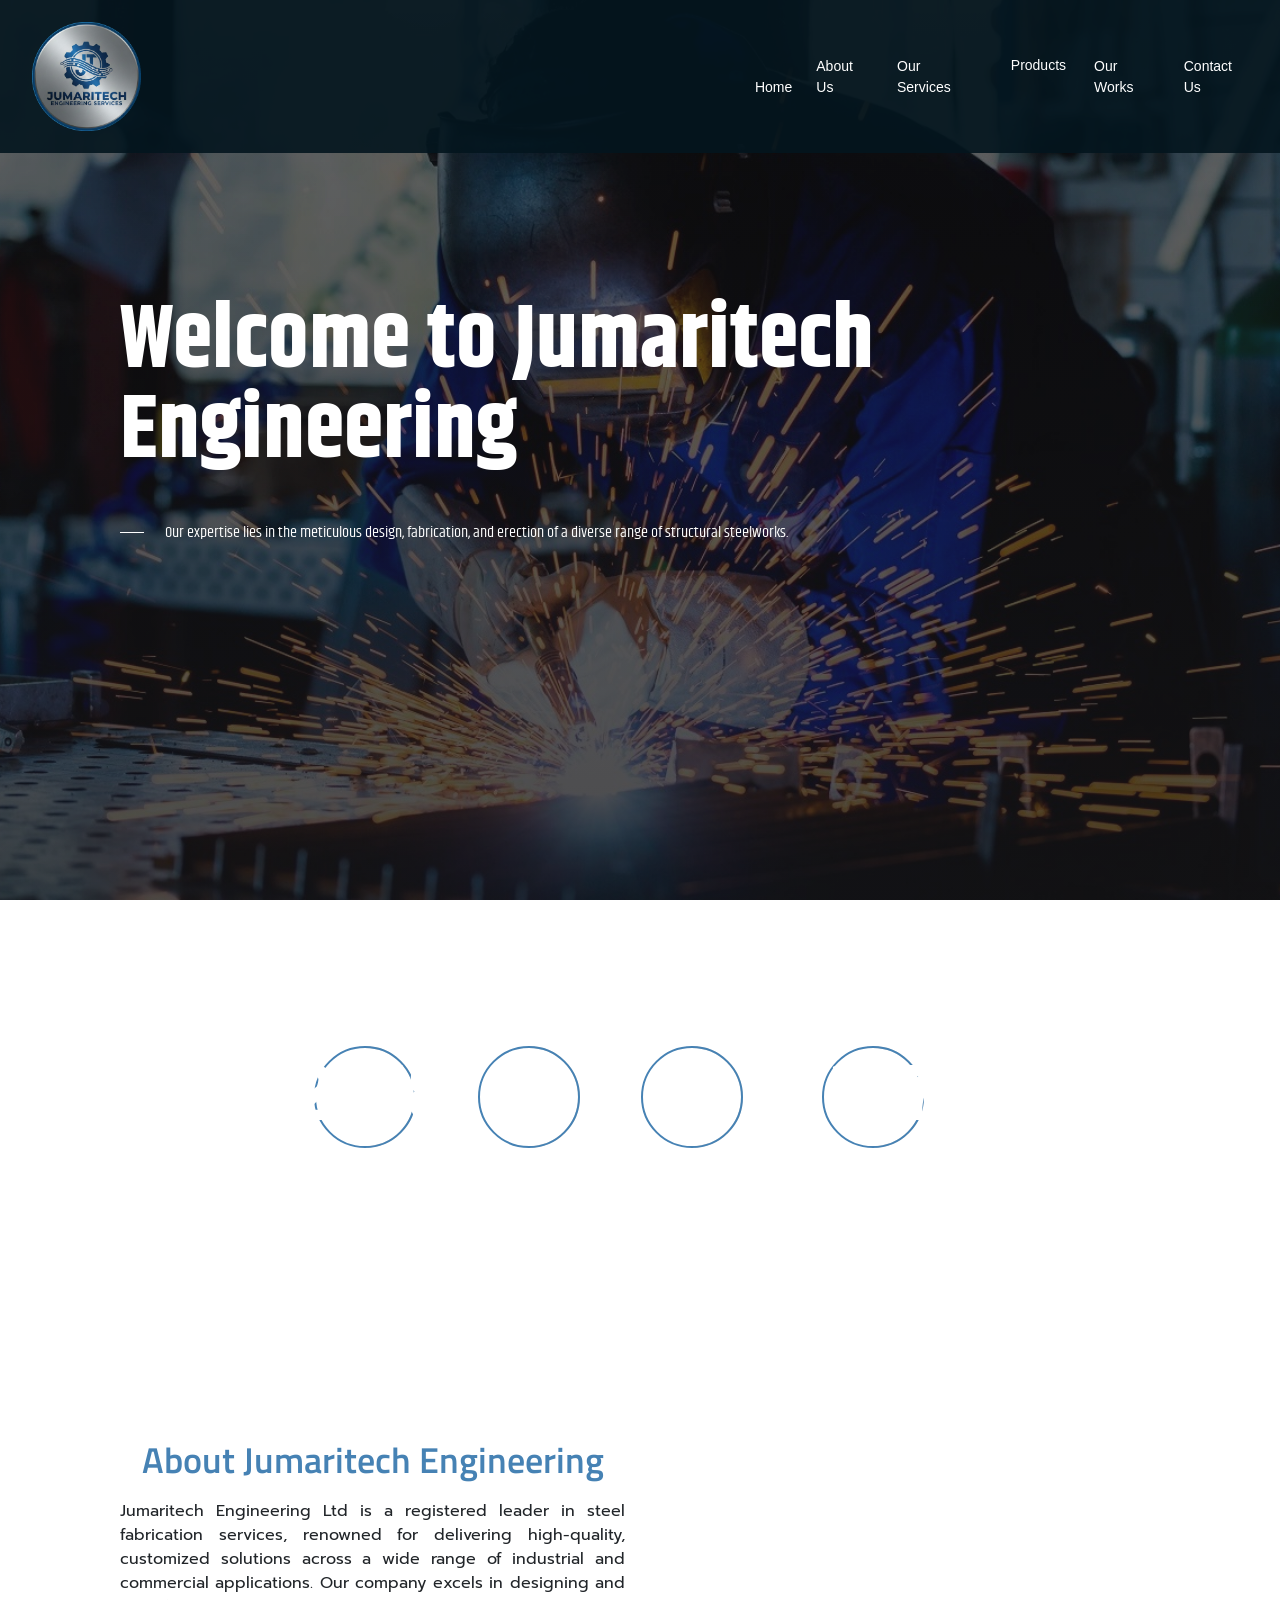
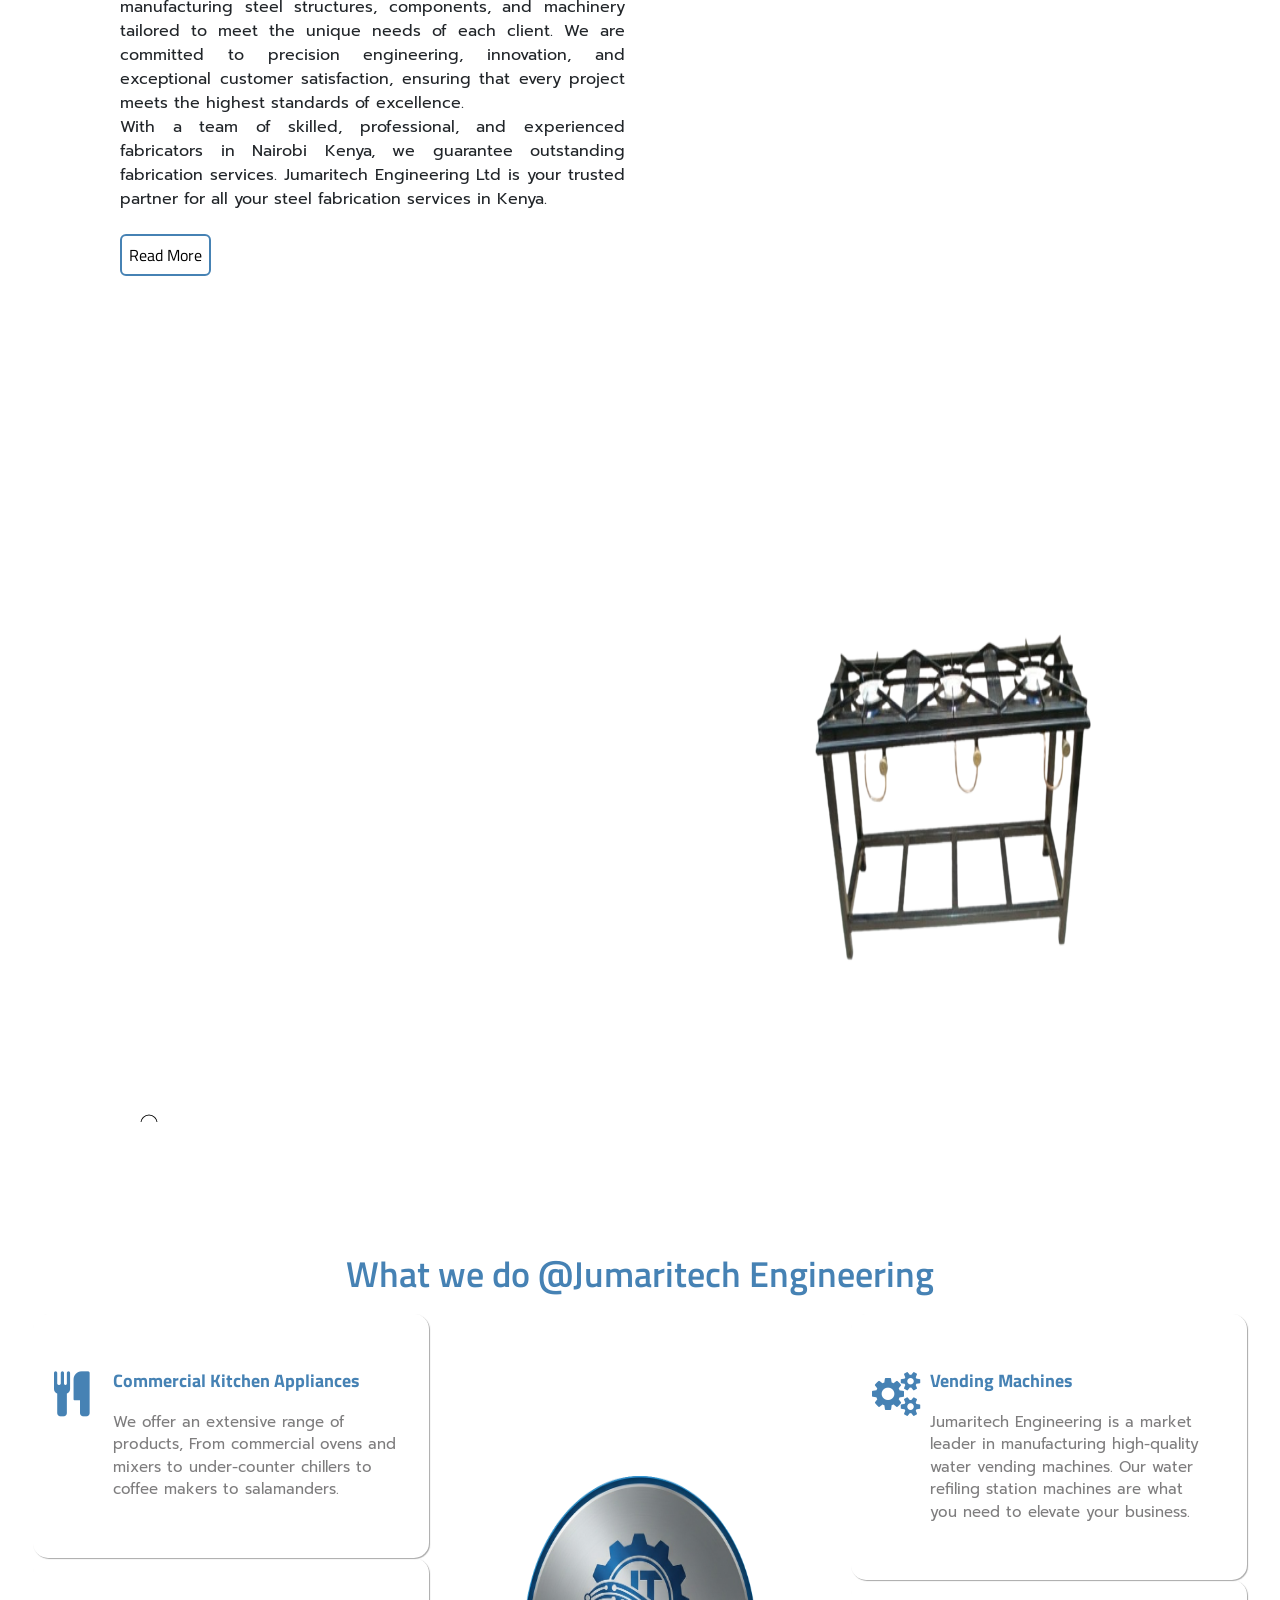
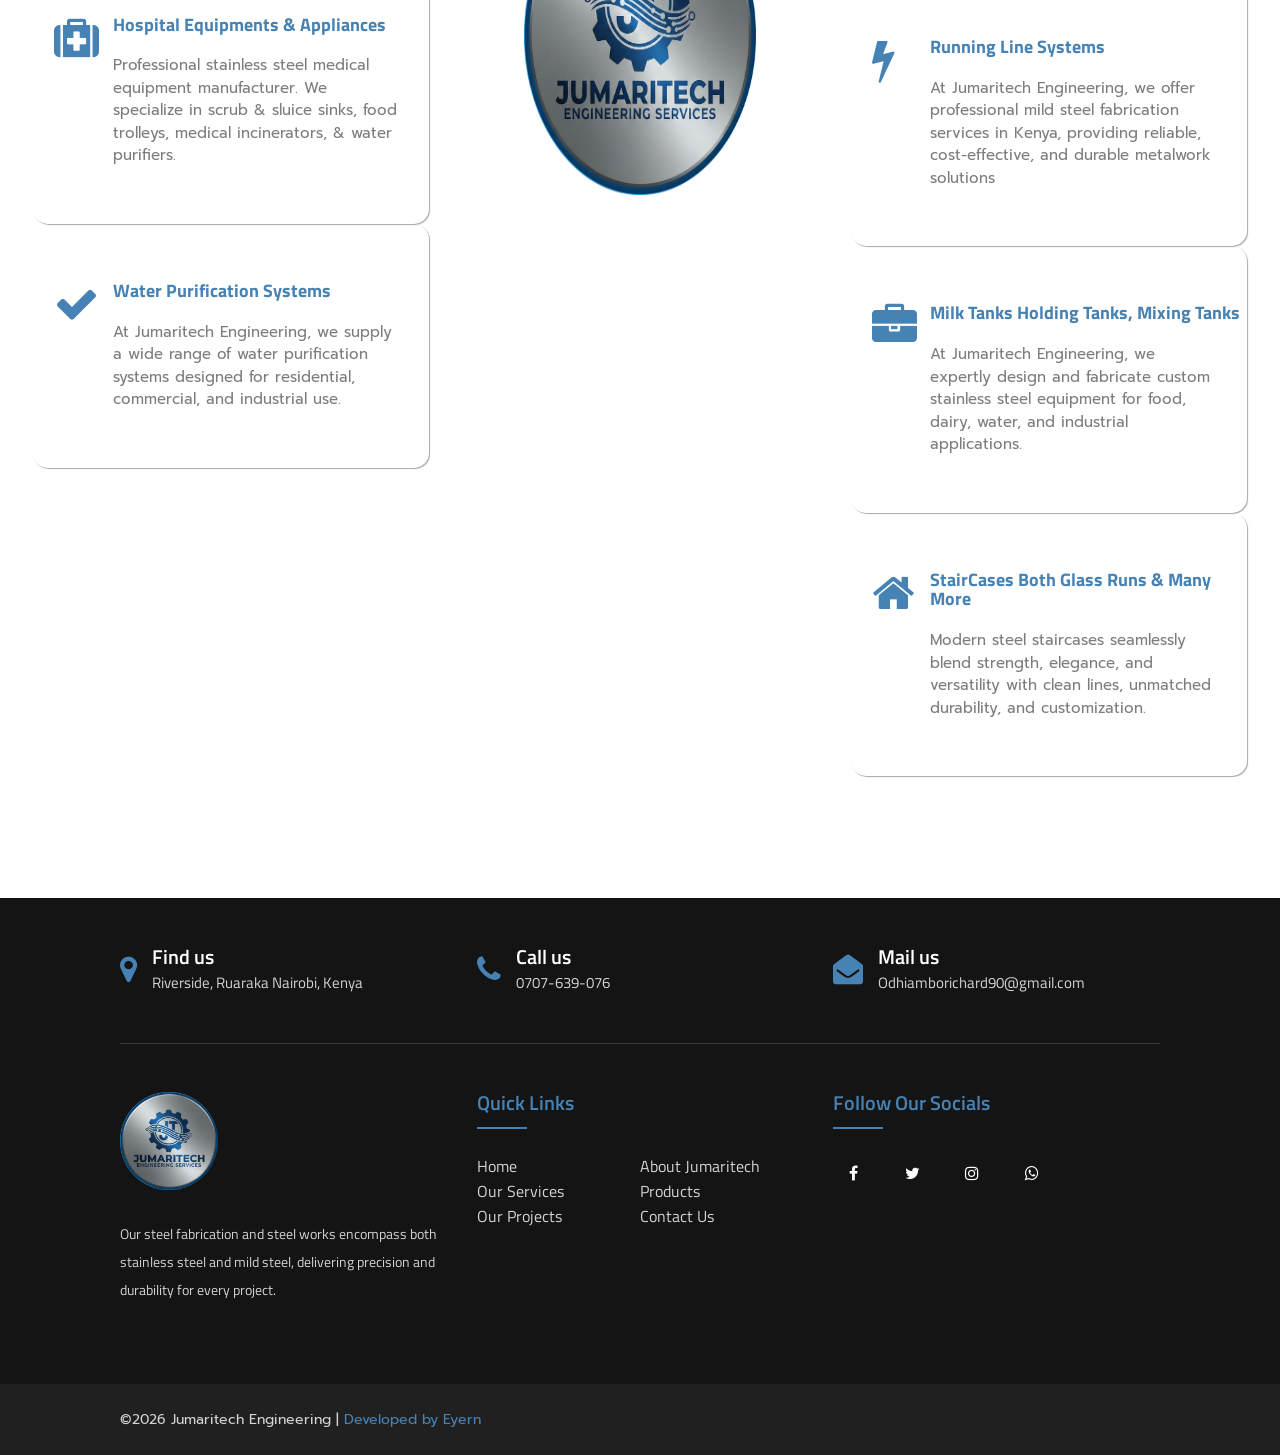
<file: index.html>
<!DOCTYPE html>
<html lang="en">
<!-- header part start -->

<head>
    <meta charset="UTF-8">
    <meta name="viewport" content="width=device-width, initial-scale=1.0">
    <link rel="icon" href="images/logo.png">
    <title>Jumaritech | Steel & Fabrication Works Nairobi</title>
    <link
        href="https://fonts.googleapis.com/css2?family=Khand:wght@600&family=Prompt:wght@300&family=Titillium+Web&display=swap"
        rel="stylesheet">
    <link rel="stylesheet" href="https://stackpath.bootstrapcdn.com/font-awesome/4.7.0/css/font-awesome.min.css">
    <link rel="stylesheet" href="css/bootstrap.min.css">
    <link rel="stylesheet" href="css/animate.min.css">
    <link rel="stylesheet" href="css/style.css">
    <link rel="stylesheet" href="css/header.css">
    <link rel="stylesheet" href="css/footer.css">
    <link rel="stylesheet" href="css/product.css">
    <link rel="stylesheet" href="css/style_main.css">
    <link rel="stylesheet" href="css/responsive.css">
</head>
<!-- header part end -->

<body data-spy="scroll" data-target=".header" data-offset="50">

    <!--header part nav bar-->

    <section id="head_part">
        <div class="header wow animate__animated animate__bounceInDown " data-wow-duration="1.4s">
            <div>
                <nav class="navbar navbar-expand-lg header_bg" id="navbar">
                    <a class="navbar-brand mw-25" href="index.html">
                        <h5>
                            <img src="images/logo.png" alt="" height="16%" width="16%">
                        </h5>
                    </a>
                    <button class="navbar-toggler collapsed" type="button" data-toggle="collapse"
                        data-target="#navbarNavDropdown" aria-controls="navbarNavDropdown" aria-expanded="false"
                        aria-label="Toggle navigation">
                        <span class="navbar-toggler-icon">
                            <i class="fa fa-bars"></i>
                        </span>
                    </button>

                    <div class="collapse navbar-collapse" id="navbarNavDropdown">
                        <ul class="navbar-nav ml-auto">
                            <li class="nav-item">
                                <a class="nav-link active" href="#">Home</a>
                            </li>
                            <li class="nav-item">
                                <a class="nav-link" href="about.html">About Us</a>
                            </li>
                            <li class="nav-item">
                                <a class="nav-link" href="service.html">Our Services</a>
                            </li>

                            <div class="dropdown" style="margin-top: 0.1em;">
                                <button class="dropbtn nav-item nav-link"><a class="nav-link" href="#0"
                                        style="padding-left: 1em;">Products</a>
                                </button>
                                <div class="dropdown-content">
                                    <a href="#">Kitchen Appliances</a>
                                    <a href="#">Vending Machines</a>
                                    <a href="#">Hospital Equipments</a>
                                    <a href="#" style=" text-align: center;">Holding Tanks</a>
                                </div>
                            </div>
                            <li class="nav-item">
                                <a class="nav-link" href="gallery.html">Our Works</a>
                            </li>
                            <li class="nav-item">
                                <a class="nav-link" href="contact.html">Contact Us</a>
                            </li>
                        </ul>
                    </div>

                </nav>
            </div>
        </div>
    </section>
    <!-- header part nav end -->
    <!-- slider part -->
    <section class="slideshow" id="js-header">

        <div class="slideshow__slide js-slider-home-slide is-current" data-slide="1">
            <div class="slideshow__slide-background-parallax background-absolute js-parallax" data-speed="-1"
                data-position="top" data-target="#js-header">
                <div class="slideshow__slide-background-load-wrap background-absolute">
                    <div class="slideshow__slide-background-load background-absolute">
                        <div class="slideshow__slide-background-wrap background-absolute">
                            <div class="slideshow__slide-background background-absolute">
                                <div class="slideshow__slide-image-wrap background-absolute">
                                    <div class="slideshow__slide-image background-absolute"
                                        style="background-image: url(images/home-3.jpg);">
                                    </div>
                                </div>
                            </div>
                        </div>
                    </div>
                </div>
            </div>
            <div class="slideshow__slide-caption">
                <div class="slideshow__slide-caption-text">
                    <div class="container js-parallax" data-speed="2" data-position="top" data-target="#js-header">
                        <h1 class="slideshow__slide-caption-title">Welcome to Jumaritech Engineering</h1>
                        <a class="slideshow__slide-caption-subtitle -load o-hsub -link" href="#">
                            <span class="slideshow__slide-caption-subtitle-label">Our expertise lies in the meticulous
                                design, fabrication, and erection of a diverse range of structural steelworks.</span>
                        </a>
                    </div>
                </div>
            </div>
        </div>

        <div class="slideshow__slide js-slider-home-slide is-next" data-slide="2">
            <div class="slideshow__slide-background-parallax background-absolute js-parallax" data-speed="-1"
                data-position="top" data-target="#js-header">
                <div class="slideshow__slide-background-load-wrap background-absolute">
                    <div class="slideshow__slide-background-load background-absolute">
                        <div class="slideshow__slide-background-wrap background-absolute">
                            <div class="slideshow__slide-background background-absolute">
                                <div class="slideshow__slide-image-wrap background-absolute">
                                    <div class="slideshow__slide-image background-absolute"
                                        style="background-image: url(images/home-2.jpg);">
                                    </div>
                                </div>
                            </div>
                        </div>
                    </div>
                </div>
            </div>
            <div class="slideshow__slide-caption">
                <div class="slideshow__slide-caption-text">
                    <div class="container js-parallax" data-speed="2" data-position="top" data-target="#js-header">
                        <h1 class="slideshow__slide-caption-title">Steel Fabrication Services</h1>
                        <a class="slideshow__slide-caption-subtitle -load o-hsub -link" href="#">
                            <span class="slideshow__slide-caption-subtitle-label">we take pride in our extensive product
                                range, which includes structural steelworks, factories, steel water tanks, pallet
                                racking, multi-storey buildings, light gauge steel frames (LGS), roofing with
                                stone-coated tiles etc..</span>
                        </a>
                    </div>
                </div>
            </div>
        </div>

        <div class="slideshow__slide js-slider-home-slide is-prev" data-slide="3">
            <div class="slideshow__slide-background-parallax background-absolute js-parallax" data-speed="-1"
                data-position="top" data-target="#js-header">
                <div class="slideshow__slide-background-load-wrap background-absolute">
                    <div class="slideshow__slide-background-load background-absolute">
                        <div class="slideshow__slide-background-wrap background-absolute">
                            <div class="slideshow__slide-background background-absolute">
                                <div class="slideshow__slide-image-wrap background-absolute">
                                    <div class="slideshow__slide-image background-absolute"
                                        style="background-image: url(images/home.jpg);">
                                    </div>
                                </div>
                            </div>
                        </div>
                    </div>
                </div>
            </div>
            <div class="slideshow__slide-caption">
                <div class="slideshow__slide-caption-text">
                    <div class="container js-parallax" data-speed="2" data-position="top" data-target="#js-header">
                        <h1 class="slideshow__slide-caption-title">Commited To Engineering Excellence</h1>
                        <a class="slideshow__slide-caption-subtitle -load o-hsub -link" href="#">
                            <span class="slideshow__slide-caption-subtitle-label">a leading steel fabrication firm that
                                specializes in the design, fabrication and erection of all types of structural
                                steelworks</span>
                        </a>
                    </div>
                </div>
            </div>
        </div>
    </section>
    <div>
        <!-- slide part end -->

        <!-- counter start -->

        <section class=" counterSection row parallax wow animate__animated animate__fadeInUp "
            data-wow-duration=" 1.6s " style=" background-image: url( 'images/hero-s.jpg' ); ">

            <div class=" charts_orb mx-auto " style=" margin-top: 6em; margin-bottom: 6em; ">

                <article class=" orb ">
                    <div class=" orb_graphic ">
                        <svg>
                            <circle class=" fill "></circle>
                            <circle class=" progress "></circle>
                        </svg>
                        <span class=" orb_value counter ">8900</span>+
                    </div>
                    <div class=" orb_label medHeader ">
                        Happy Clients
                    </div>
                </article>

                <article class=" orb ">
                    <div class=" orb_graphic ">
                        <svg>
                            <circle class=" fill "></circle>
                            <circle class=" progress "></circle>
                        </svg>
                        <span class=" orb_value counter ">41</span>+
                    </div>
                    <div class=" orb_label medHeader ">
                        Our Team
                    </div>
                </article>

                <article class=" orb ">
                    <div class=" orb_graphic ">
                        <svg>
                            <circle class=" fill "></circle>
                            <circle class=" progress "></circle>
                        </svg>
                        <span class=" orb_value counter ">15</span>+
                    </div>
                    <div class=" orb_label medHeader ">
                        Years In Industry
                    </div>
                </article>

                <article class=" orb ">
                    <div class=" orb_graphic ">
                        <svg>
                            <circle class=" fill "></circle>
                            <circle class=" progress "></circle>
                        </svg>
                        <span class=" orb_value counter ">8972</span>+
                    </div>
                    <div class=" orb_label medHeader ">
                        Compeleted Works
                    </div>
                </article>


            </div>
        </section>
        <!-- counter part html end -->


        <section class="ls s-pt-60 s-pb-55  s-pt-lg-100 s-pb-lg-100" id="about_us"
            style="padding-bottom: 132px;padding-top: 112px;">
            <div class="container">
                <div class="row align-items-center">
                    <div class="col-xs-12 col-12 col-lg-6  wow animate__animated animate__fadeInRight"
                        data-wow-duration="1.6s">
                        <div class="fw-divider-space divider-40 divider-lg-50 divider-xl-105"></div>
                        <h4 class="sectionHeaders">
                            About Jumaritech Engineering
                        </h4>

                        <div class="fw-divider-space divider-30 divider-xl-45"></div>
                        <p style="text-align: justify;">
                            Jumaritech Engineering Ltd is a registered leader in steel fabrication services, renowned
                            for delivering high-quality, customized solutions across a wide range of industrial and
                            commercial applications. Our company excels in designing and manufacturing steel structures,
                            components, and machinery tailored to meet the unique needs of each client. We are committed
                            to precision engineering, innovation, and exceptional customer satisfaction, ensuring that
                            every project meets the highest standards of excellence.

                        </p>
                        <p style="text-align: justify;">With a team of skilled, professional, and experienced
                            fabricators in Nairobi Kenya, we guarantee outstanding fabrication services. Jumaritech
                            Engineering Ltd is your trusted partner for all your steel fabrication services in Kenya.
                        </p>
                        <div class="fw-divider-space divider-35 divider-lg-40"></div>
                        <a href="./about.html"><button class="abtbutton">Read More</button></a>
        </section>
        <!-- about company ends -->




        <!-- our products paralex+image start-->
        <section class="parallax  wow animate__animated animate__fadeInUp" data-wow-duration="1.0s"
            style="background-image: url('images/home-2.jpg'); height: 714px;" id="product">
            <div class="content-width">
                <div class="slideshow">
                    <!-- Slideshow Items -->
                    <div class="slideshow-items row">
                        <div class="item">
                            <div class="item-image-container col-12 ">
                                <figure>
                                    <img class="item-image" src="images/kitchen.png" />
                                </figure>
                            </div>
                            <!-- Staggered Header Elements -->
                            <div class="item-content">
                                <div class="item-header">
                                    <span class="vertical-part"><b>K</b></span>
                                    <span class="vertical-part"><b>i</b></span>
                                    <span class="vertical-part"><b>t</b></span>
                                    <span class="vertical-part"><b>c</b></span>
                                    <span class="vertical-part"><b>h</b></span>
                                    <span class="vertical-part"><b>e</b></span>
                                    <span class="vertical-part"><b>n</b></span>
                                    <span class="vertical-part"><b>-</b></span>
                                    <span class="vertical-part"><b>A</b></span>
                                    <span class="vertical-part"><b>p</b></span>
                                    <span class="vertical-part"><b>p</b></span>
                                    <span class="vertical-part"><b>l</b></span>
                                    <span class="vertical-part"><b>i</b></span>
                                    <span class="vertical-part"><b>a</b></span>
                                    <span class="vertical-part"><b>n</b></span>
                                    <span class="vertical-part"><b>c</b></span>
                                    <span class="vertical-part"><b>e</b></span>
                                    <span class="vertical-part"><b>s</b></span>
                                </div>
                                <!-- Staggered Description Elements -->
                                <div class="item-description">
                                    <span class="vertical-part">
                                        <b>We offer an extensive range of products, From commercial ovens and mixers to
                                            under-counter chillers to coffee makers to salamanders.</b>
                                    </span>
                                </div>
                            </div>
                        </div>
                        <div class="item">
                            <div class="item-image-container col-12">
                                <figure>
                                    <img class="item-image" src="images/hospital.png" />
                                </figure>
                            </div>
                            <div class="item-content">
                                <!-- Staggered Header Elements -->
                                <div class="item-header">
                                    <span class="vertical-part"><b>H</b></span>
                                    <span class="vertical-part"><b>o</b></span>
                                    <span class="vertical-part"><b>s</b></span>
                                    <span class="vertical-part"><b>p</b></span>
                                    <span class="vertical-part"><b>i</b></span>
                                    <span class="vertical-part"><b>t</b></span>
                                    <span class="vertical-part"><b>a</b></span>
                                    <span class="vertical-part"><b>l</b></span>
                                    <span class="vertical-part"><b>-</b></span>
                                    <span class="vertical-part"><b>E</b></span>
                                    <span class="vertical-part"><b>q</b></span>
                                    <span class="vertical-part"><b>u</b></span>
                                    <span class="vertical-part"><b>i</b></span>
                                    <span class="vertical-part"><b>p</b></span>
                                    <span class="vertical-part"><b>m</b></span>
                                    <span class="vertical-part"><b>e</b></span>
                                    <span class="vertical-part"><b>n</b></span>
                                    <span class="vertical-part"><b>t</b></span>
                                    <span class="vertical-part"><b>s</b></span>

                                </div>
                                <!-- Staggered Description Elements -->
                                <div class="item-description">
                                    <span class="vertical-part">
                                        <b>Professional stainless steel medical equipment manufacturer. We specialize in
                                            scrub & sluice sinks, food trolleys, medical incinerators, & water
                                            purifiers.</b>
                                    </span>
                                </div>
                            </div>
                        </div>
                        <div class="item">
                            <div class="item-image-container col-12">
                                <figure>
                                    <img class="item-image" src="images/vending.png" />
                                </figure>
                            </div>
                            <div class="item-content">
                                <!-- Staggered Header Elements -->
                                <div class="item-header">
                                    <span class="vertical-part"><b>V</b></span>
                                    <span class="vertical-part"><b>e</b></span>
                                    <span class="vertical-part"><b>n</b></span>
                                    <span class="vertical-part"><b>d</b></span>
                                    <span class="vertical-part"><b>i</b></span>
                                    <span class="vertical-part"><b>n</b></span>
                                    <span class="vertical-part"><b>g</b></span>
                                    <span class="vertical-part"><b>-</b></span>
                                    <span class="vertical-part"><b>M</b></span>
                                    <span class="vertical-part"><b>a</b></span>
                                    <span class="vertical-part"><b>c</b></span>
                                    <span class="vertical-part"><b>h</b></span>
                                    <span class="vertical-part"><b>i</b></span>
                                    <span class="vertical-part"><b>n</b></span>
                                    <span class="vertical-part"><b>e</b></span>
                                    <span class="vertical-part"><b>s</b></span>


                                </div>
                                <!-- Staggered Description Elements -->
                                <div class="item-description">
                                    <span class="vertical-part">
                                        <b>Jumaritech Engineering is a market leader in manufacturing
                                            high-quality water vending machines. Our water refiling station
                                            machines are what you need to elevate your business.</b>
                                    </span>
                                </div>
                            </div>
                        </div>
                        <div class="item">
                            <div class="item-image-container col-12">
                                <figure>
                                    <img class="item-image" src="images/milk.png" />
                                </figure>
                            </div>
                            <div class="item-content">
                                <!-- Staggered Header Elements -->
                                <div class="item-header">
                                    <span class="vertical-part"><b>M</b></span>
                                    <span class="vertical-part"><b>i</b></span>
                                    <span class="vertical-part"><b>l</b></span>
                                    <span class="vertical-part"><b>k</b></span>
                                    <span class="vertical-part"><b>-</b></span>
                                    <span class="vertical-part"><b>T</b></span>
                                    <span class="vertical-part"><b>a</b></span>
                                    <span class="vertical-part"><b>n</b></span>
                                    <span class="vertical-part"><b>k</b></span>
                                    <span class="vertical-part"><b>s</b></span>


                                </div>
                                <!-- Staggered Description Elements -->
                                <div class="item-description">
                                    <span class="vertical-part">
                                        <b>At Jumaritech Engineering, we expertly design and fabricate custom
                                            stainless steel equipment for food, dairy, water, and industrial
                                            applications.</b>
                                    </span>
                                </div>
                            </div>
                        </div>
                    </div>

                    <div class="bullets">
                        <div class="bullet" data-index="0">
                            <div><svg class="svg-circle">
                                    <circle cx="50%" cy="50%" r="45%" stroke-dasharray="160" stroke-dashoffset="160">
                                    </circle>
                                </svg></div>
                        </div>
                        <div class="bullet" data-index="1">
                            <div><svg class="svg-circle">
                                    <circle cx="50%" cy="50%" r="45%" stroke-dasharray="160" stroke-dashoffset="160">
                                    </circle>
                                </svg></div>
                        </div>
                        <div class="bullet" data-index="2">
                            <div><svg class="svg-circle">
                                    <circle cx="50%" cy="50%" r="45%" stroke-dasharray="160" stroke-dashoffset="160">
                                    </circle>
                                </svg></div>
                        </div>

                        <div class="bullet" data-index="3">
                            <div><svg class="svg-circle">
                                    <circle cx="50%" cy="50%" r="45%" stroke-dasharray="160" stroke-dashoffset="160">
                                    </circle>
                                </svg></div>
                        </div>
                    </div>
                </div>
            </div>
        </section>
        <!-- our products ends -->


        <!-- our service section from sarajevo start -->
        <section class="service" id="service" style="padding-bottom: 122px;">
            <div class="content wow animate__animated animate__fadeInUp" data-wow-duration="1.4s">
                <h4 class="sectionHeaders">
                    What we do @Jumaritech Engineering
                </h4>
            </div>


            <div class="full_wrapper body3 mx-auto">
                <div class="wrapper row mx-auto">
                    <div class="mx-auto col-11 body3c1 wow animate__animated animate__fadeInLeft col-lg-4 col-xl-4"
                        data-wow-duration="1.4s">
                        <a href="./service.html">
                            <div class="besdiePhone">
                                <div class="phnc1">
                                    <i class="fa fa-cutlery"></i>
                                </div>
                                <div class="phnc2">
                                    <h3>Commercial Kitchen Appliances</h3>
                                    <p>We offer an extensive range of products, From commercial ovens and mixers to
                                        under-counter chillers to coffee makers to salamanders.
                                    </p>
                                </div>
                                <div class="clr" "></div>
				  </div></a>
				  <a href=" ./service.html ">
									<div class=" besdiePhone ">
										<div class=" phnc1 ">
											<i class=" fa fa-medkit "></i>
										</div>
										<div class=" phnc2 ">
											<h3>Hospital Equipments & Appliances</h3>
											<p>Professional stainless steel medical equipment manufacturer. We specialize in scrub & sluice sinks, food trolleys, medical incinerators, & water purifiers.</p>
										</div>
										<div class=" clr "></div>
									</div>
						</a>
						<a href=" ./service.html ">
							<div class=" besdiePhone ">
								<div class=" phnc1 ">
									<i class=" fa fa-check "></i>
								</div>
								<div class=" phnc2 ">
									<h3>Water Purification Systems</h3>
									<p>At Jumaritech Engineering, we supply a wide range of water purification systems designed for residential, commercial, and industrial use. </p>
								</div>
								<div class=" clr "></div>
							</div>
						</a>
					</div>
					<div class=" mx-auto body3c2 wow animate__animated animate__fadeInUp col-md-3 d-none d-lg-block
                                    d-xl-block " data-wow-duration=" 1.6s " style=" top: 18vh; ">
						<img src=" images/logo.png" alt=" " height=" 30% " width=" 80% ">
                                </div>
                                <div class=" mx-auto col-11 body3c3 wow animate__animated animate__fadeInRight col-lg-4
                                    col-xl-4 " data-wow-duration=" 1.4s ">
                                    <a href=" ./service.html ">
                                        <div class=" besdiePhone ">
                                            <div class=" phnc1 ">
                                                <i class=" fa fa-cogs "></i>
                                            </div>
                                            <div class=" phnc2 ">
                                                <h3>Vending Machines</h3>
                                                <p>Jumaritech Engineering is a market leader in manufacturing
                                                    high-quality water vending machines. Our water refiling station
                                                    machines are what you need to elevate your business.</p>
                                            </div>
                                            <div class=" clr "></div>
                                        </div>
                                    </a>
                                    <a href=" ./service.html ">
                                        <div class=" besdiePhone ">
                                            <div class=" phnc1 ">
                                                <i class=" fa fa-bolt "></i>
                                            </div>
                                            <div class=" phnc2 ">
                                                <h3>Running Line Systems</h3>
                                                <p>At Jumaritech Engineering, we offer professional mild steel
                                                    fabrication services in Kenya, providing reliable, cost-effective,
                                                    and durable metalwork solutions</p>
                                            </div>
                                            <div class=" clr "></div>
                                        </div>
                                    </a>
                                    <a href=" ./service.html ">
                                        <div class=" besdiePhone ">
                                            <div class=" phnc1 ">

                                                <i class=" fa fa-briefcase "></i>
                                            </div>
                                            <div class=" phnc2 ">
                                                <h3>Milk Tanks Holding Tanks, Mixing Tanks</h3>
                                                <p>At Jumaritech Engineering, we expertly design and fabricate custom
                                                    stainless steel equipment for food, dairy, water, and industrial
                                                    applications.</p>
                                            </div>
                                            <div class=" clr "></div>
                                        </div>
                                    </a>
                                    <a href=" ./service.html ">
                                        <div class=" besdiePhone ">
                                            <div class=" phnc1 ">

                                                <i class=" fa fa-home "></i>
                                            </div>
                                            <div class=" phnc2 ">
                                                <h3>StairCases Both Glass Runs & Many More</h3>
                                                <p>Modern steel staircases seamlessly blend strength, elegance, and
                                                    versatility with clean lines, unmatched durability, and
                                                    customization.</p>
                                            </div>
                                            <div class=" clr "></div>
                                        </div>
                                    </a>
                                    <a href=" ./service.html "></a>
                                </div>
                                <div class=" clr "></div>
                            </div>

        </section>
        <!-- our service part ends here -->

        <!-- footer section start -->
        <footer class=" footer-section ">
            <div class=" container ">
                <div class="footer-cta pt-5 pb-5 ">
                    <div class="row ">
                        <div class="col-xl-4 col-md-4 mb-30 ">
                            <div class="single-cta ">
                                <i class="fa fa-map-marker "></i>
                                <div class="cta-text ">
                                    <h4>Find us</h4>
                                    <span>Riverside, Ruaraka Nairobi, Kenya</span><br>
                                </div>
                            </div>
                        </div>
                        <div class="col-xl-4 col-md-4 mb-30 ">
                            <div class="single-cta">
                                <i class="fa fa-phone "></i>
                                <div class="cta-text ">
                                    <h4>Call us</h4>
                                    <span>0707-639-076</span>
                                </div>
                            </div>
                        </div>
                        <div class="col-xl-4 col-md-4 mb-30 ">
                            <div class="single-cta ">
                                <i class="fa fa-envelope-open "></i>
                                <div class="cta-text ">
                                    <h4>Mail us</h4>
                                    <span>Odhiamborichard90@gmail.com</span>
                                </div>
                            </div>
                        </div>
                    </div>
                </div>
                <div class=" footer-content pt-5 pb-5 ">
                    <div class=" row ">
                        <div class=" col-xl-4 col-lg-4 mb-50 ">
                            <div class=" footer-widget ">
                                <div class=" footer-logo ">
                                    <a href=" index.html "><img src="images/logo.png " class="
                                    img-fluid " width="30%" height="30%" alt="logo"></a>
                                </div>
                                <div class=" footer-text " style=" margin-bottom: 2em; ">
                                    <p>Our steel fabrication and steel works encompass both stainless steel and mild
                                        steel, delivering precision and durability for every project.</p>
                                </div>
                            </div>
                        </div>
                        <div class=" col-xl-4 col-lg-4 col-md-6 mb-30 ">
                            <div class=" footer-widget ">
                                <div class=" footer-widget-heading ">
                                    <h3>Quick Links</h3>
                                </div>
                                <ul>
                                    <li><a href=" # "> Home</a></li>
                                    <li><a href="about.html"> About Jumaritech</a></li>
                                    <li><a href="service.html"> Our services</a></li>
                                    <li><a href="#"> Products</a></li>
                                    <li><a href="gallery.html"> Our Projects</a></li>
                                    <li><a href="contact.html"> Contact Us</a></li>
                                </ul>
                            </div>
                        </div>

                        <div class=" col-xl-4 col-lg-4 col-md-6 mb-30 ">
                            <div class=" footer-widget ">
                                <div class=" footer-widget-heading ">
                                    <h3>Follow Our Socials</h3>
                                </div>
                                <div class=" footer-social-icon ">
                                    <a href=" # "><i class=" fa fa-facebook-f fb-bg "></i></a>
                                    <a href=" # "><i class=" fa fa-twitter x-bg "></i></a>
                                    <a href=" # "><i class=" fa fa-instagram instagram-bg "></i></a>
                                    <a href="https://wa.link/djx7ez"><i class=" fa fa-whatsapp "></i>
                                    </a>
                                </div>
                            </div>
                        </div>

                    </div>
                </div>
            </div>
            <div class=" copyright-area ">
                <div class=" container ">
                    <div class=" row ">
                        <div class=" col-xl-6 col-lg-6 text-center text-lg-left ">
                            <div class=" copyright-text ">
                                <p>©2026 Jumaritech Engineering |
                                    <a href=" https://eyern.co.ke">
                                        Developed by Eyern
                                    </a>
                                </p>
                            </div>
                        </div>
                    </div>
                </div>
            </div>
        </footer>
        <!-- footer section end -->

        <script>
            var url = 'https://wati-integration-prod-service.clare.ai/v2/watiWidget.js?18178';
            var s = document.createElement('script');
            s.type = 'text/javascript';
            s.async = true;
            s.src = url;
            var options = {
                "enabled": true,
                "chatButtonSetting": {
                    "backgroundColor": "#4682b4",
                    "ctaText": "Chat with us 👋",
                    "borderRadius": "25",
                    "marginLeft": "0",
                    "marginRight": "20",
                    "marginBottom": "20",
                    "ctaIconWATI": true,
                    "position": "right"
                },
                "brandSetting": {
                    "brandName": "Jumaritech Engineering",
                    "brandSubTitle": "undefined",
                    "brandImg": "https://www.wati.io/wp-content/uploads/2023/04/Wati-logo.svg",
                    "welcomeText": "Hi there!\nHow can I help you today?",
                    "messageText": "",
                    "backgroundColor": "#4682b4",
                    "ctaText": "Chat with us 👋",
                    "borderRadius": "25",
                    "autoShow": false,
                    "phoneNumber": "254707639076"
                }
            };
            s.onload = function () {
                CreateWhatsappChatWidget(options);
            };
            var x = document.getElementsByTagName('script')[0];
            x.parentNode.insertBefore(s, x);
        </script>


        <!-- partial additions -->
        <script src="js/jquery-1.12.4.min.js "></script>
        <script src="js/bootstrap.min.js "></script>
        <script src="js/product_slider.js "></script>
        <script src="js/topbutton.js "></script>
        <script src="js/waypoints.min.js "></script>
        <script src="js/mixitup.min.js "></script>
        <script src='js/counterup.min.js'></script>
        <script>
            $('.counter').counterUp({
                delay: 05,
                time: 2000
            });
        </script>
        <script src="js/wow.min.js "></script>
        <script>
            new WOW().init();
        </script>
        <script src="js/common.js "></script>

        <script src="js/script.js "></script>

</body>

</html>
</file>
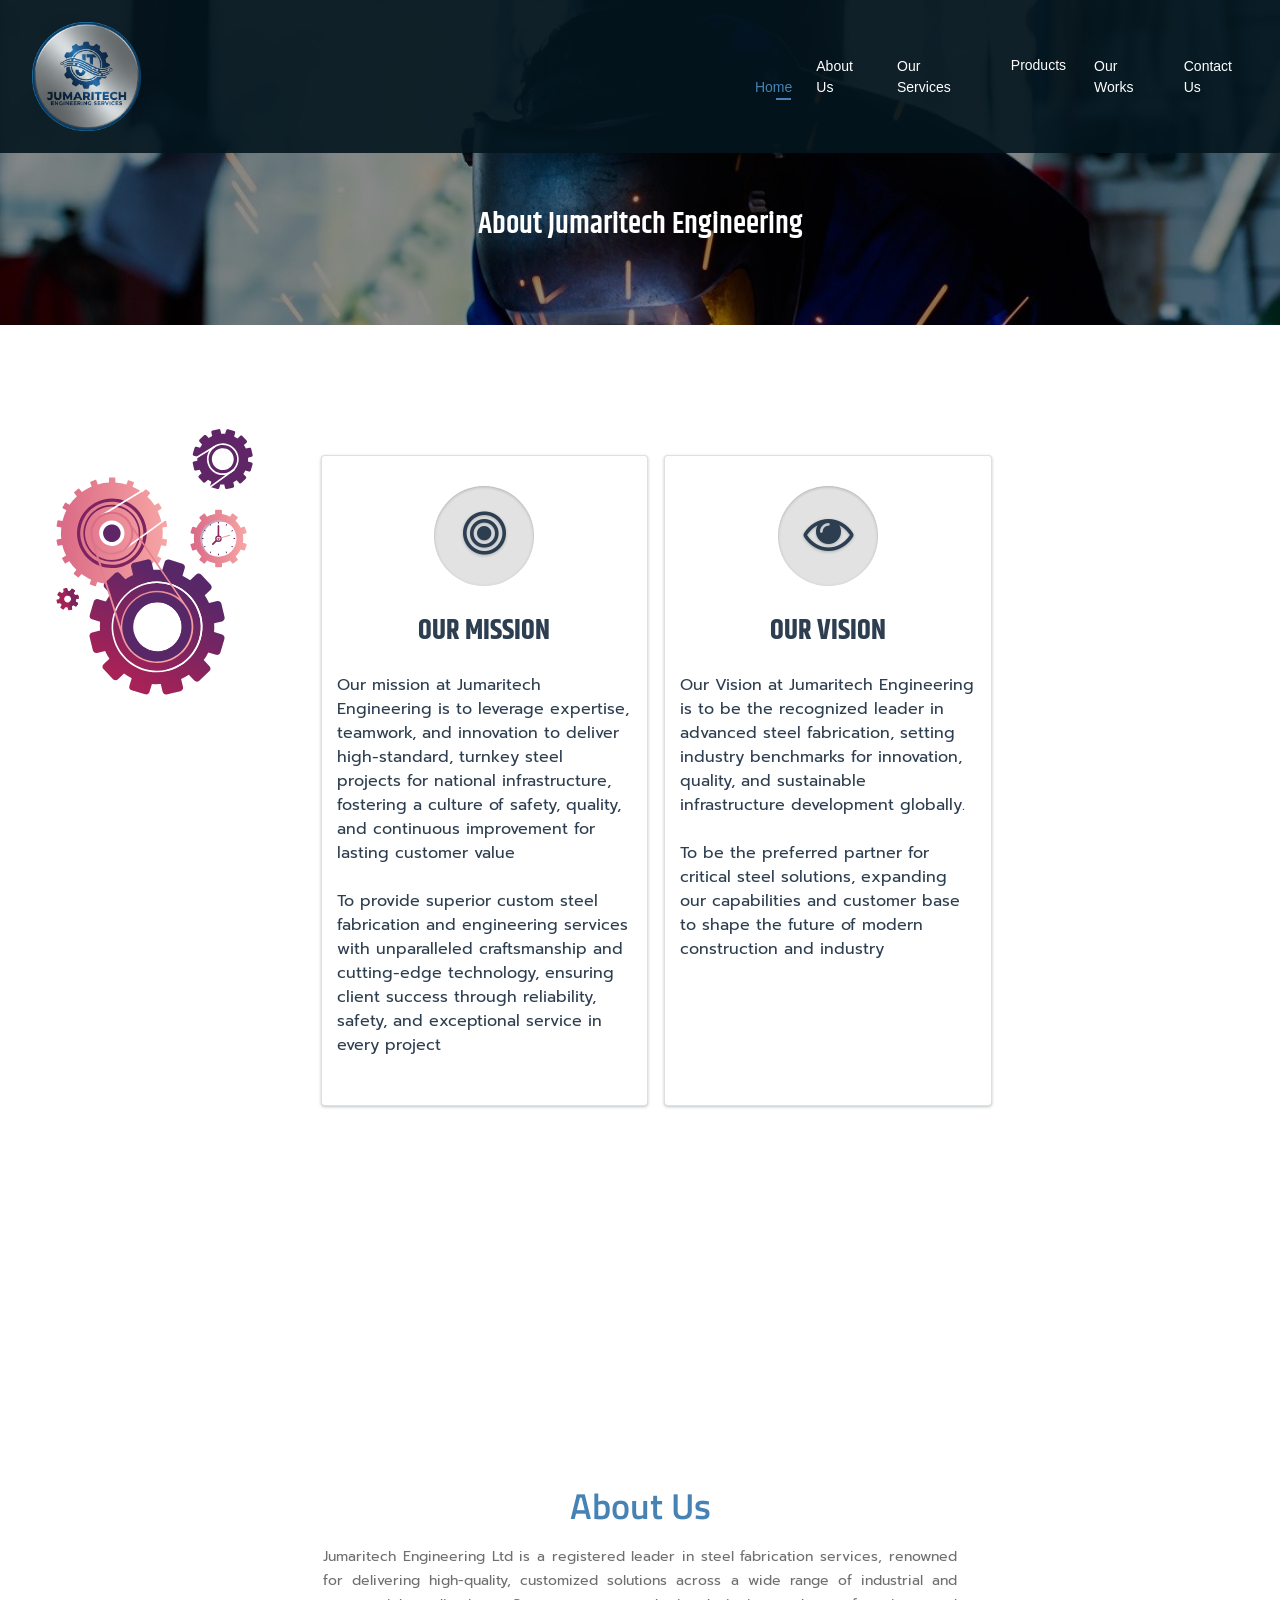
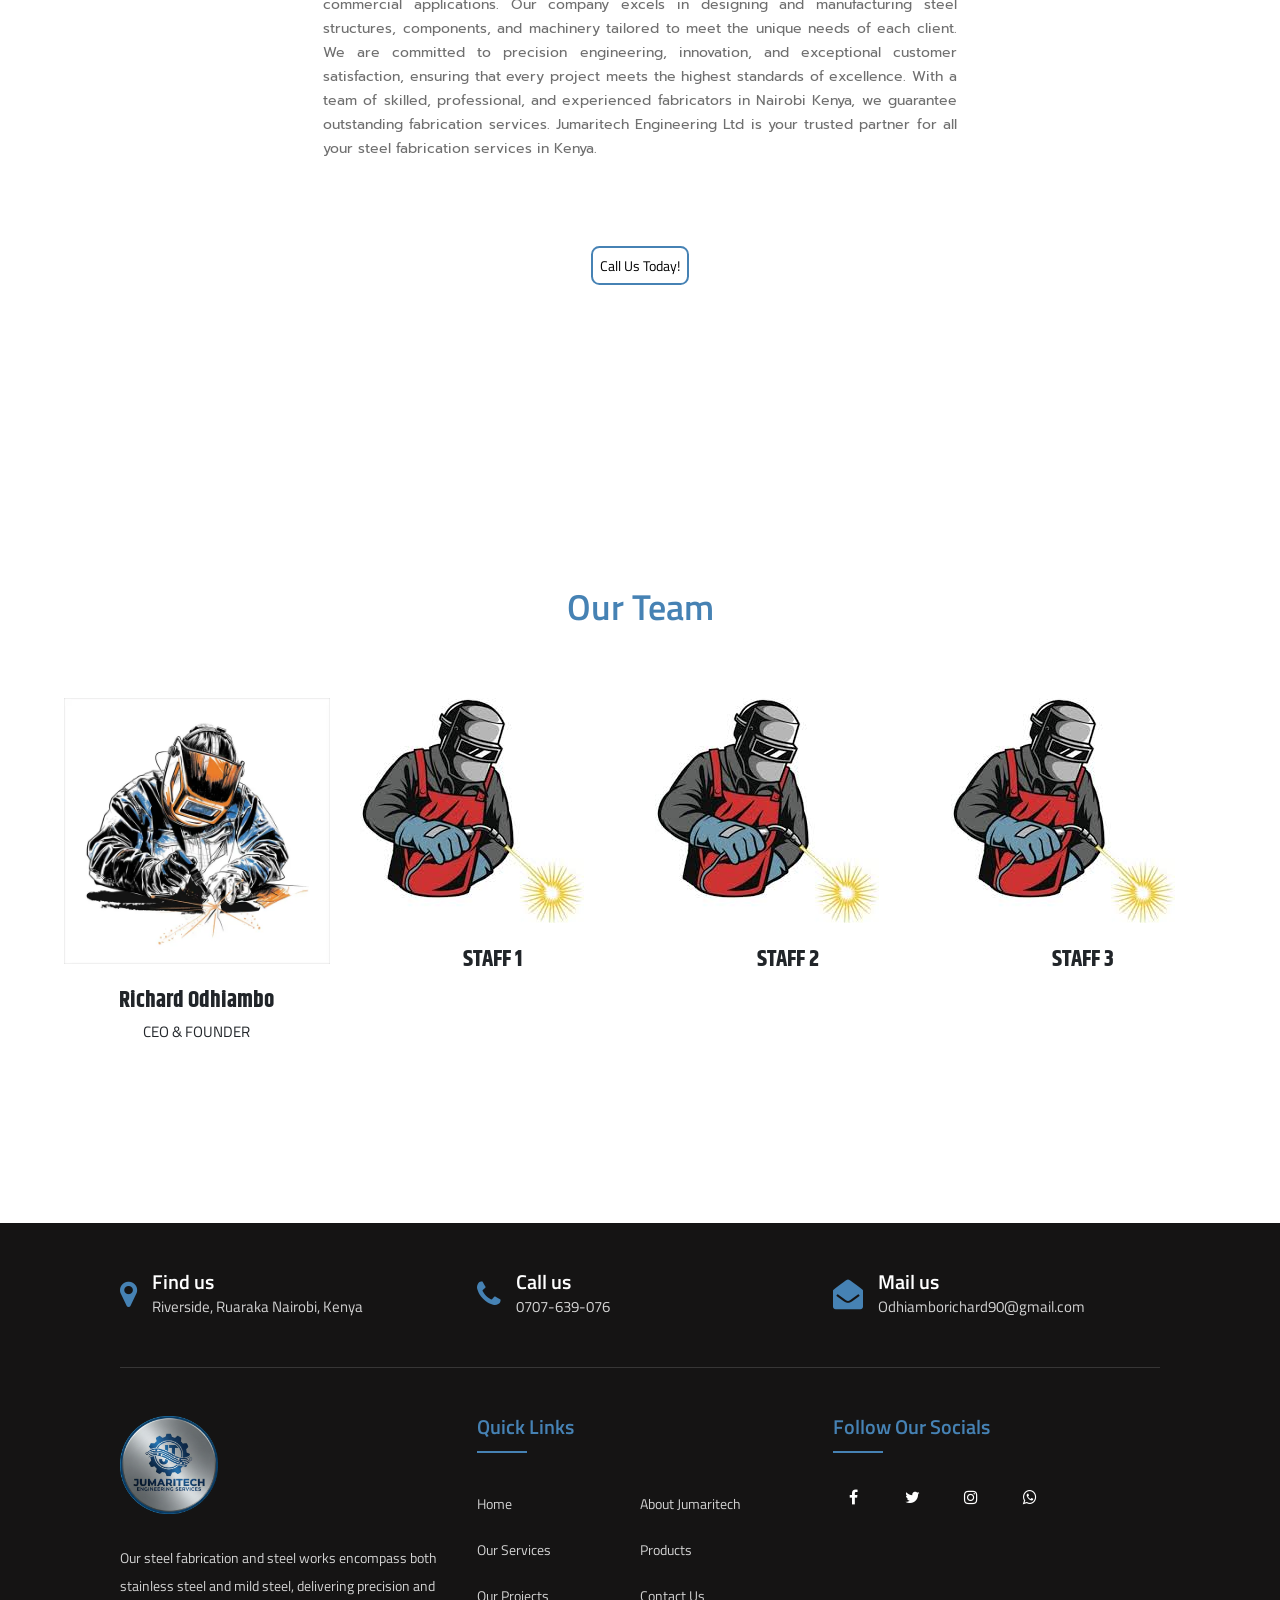
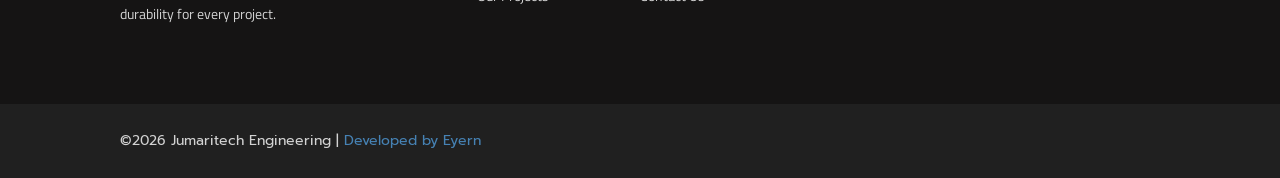
<file: about.html>
<!DOCTYPE html>
<html lang="en">
<!-- header part start -->

<head>
    <meta charset="UTF-8">
    <meta name="viewport" content="width=device-width, initial-scale=1.0">
    <link rel="icon" href="images/logo.png">
    <title>About Us - Jumaritech Engineering</title>
    <link
        href="https://fonts.googleapis.com/css2?family=Khand:wght@600&family=Prompt:wght@300&family=Titillium+Web&display=swap"
        rel="stylesheet">
    <link rel="stylesheet" href="https://stackpath.bootstrapcdn.com/font-awesome/4.7.0/css/font-awesome.min.css">
    <link rel="stylesheet" href="css/about.css">
    <link rel="stylesheet" href="css/animate.min.css">
    <link rel="stylesheet" href="css/header.css">
    <link rel="stylesheet" href="css/footer.css">
    <link rel="stylesheet" href="css/bootstrap.min.css">
    <link rel="stylesheet" href="css/animatedgear.css">
    <link rel="stylesheet" href="css/style_main.css">
</head>

<body>
    <!--header part nav bar-->

    <section id="head_part">
        <div class="header wow animate__animated animate__bounceInDown " data-wow-duration="1.4s">
            <div>
                <nav class="navbar navbar-expand-lg header_bg" id="navbar">
                    <a class="navbar-brand mw-25" href="index.html">
                        <h5>
                            <img src="images/logo.png" alt="" height="16%" width="16%">
                        </h5>
                    </a>
                    <button class="navbar-toggler collapsed" type="button" data-toggle="collapse"
                        data-target="#navbarNavDropdown" aria-controls="navbarNavDropdown" aria-expanded="false"
                        aria-label="Toggle navigation">
                        <span class="navbar-toggler-icon">
                            <i class="fa fa-bars"></i>
                        </span>
                    </button>

                    <div class="collapse navbar-collapse" id="navbarNavDropdown">
                        <ul class="navbar-nav ml-auto">
                            <li class="nav-item">
                                <a class="nav-link active" href="#">Home</a>
                            </li>
                            <li class="nav-item">
                                <a class="nav-link" href="about.html">About Us</a>
                            </li>
                            <li class="nav-item">
                                <a class="nav-link" href="service.html">Our Services</a>
                            </li>

                            <div class="dropdown" style="margin-top: 0.1em;">
                                <button class="dropbtn nav-item nav-link"><a class="nav-link" href="#0"
                                        style="padding-left: 1em;">Products</a>
                                </button>
                                <div class="dropdown-content">
                                    <a href="#">Kitchen Appliances</a>
                                    <a href="#">Vending Machines</a>
                                    <a href="#">Hospital Equipments</a>
                                    <a href="#" style=" text-align: center;">Holding Tanks</a>
                                </div>
                            </div>
                            <li class="nav-item">
                                <a class="nav-link" href="gallery.html">Our Works</a>
                            </li>
                            <li class="nav-item">
                                <a class="nav-link" href="contact.html">Contact Us</a>
                            </li>
                        </ul>
                    </div>

                </nav>
            </div>
        </div>
    </section>
    <!-- header part nav end -->

    <section class="parallax wow animate__animated animate__fadeInDown" data-wow-duration="0.8s"
        style="background-image: url('images/home-3.jpg'); height:325px; ">
        <h8 class="bigHeader sectionHeaders wow animate__animated animate__backInUp" data-wow-duration="1.8s"
            style="color: white;top: 6em;font-size: 1.9em;">About Jumaritech Engineering</h8>
    </section>

    <!-- animated svg section with inline css -->

    <section class="row mission">
        <div class="icon-wrap icon-wrap-home col-md-3">
            <svg class="icon-support wow animate__animated animate__bounceIn" data-wow-duration="0.8s"
                viewBox="0 0 297.8 338.3">
                <g id="XMLID_2_">

                    <path id="XMLID_103_" fill="url(#XMLID_152_ccc)" d="M101.1,289.7c-34.4-24.1-93.1-10-98.9-63.8C-3.6,171.5,43.5,110,79,72.7
			c82.9-87,156.4-99.9,206.4,1.3c9.7,19.6,18,53.7,1.4,82.8c-9.7,16.9-36.5,21.1-40.2,41.2c-6.8,36.3,34.5,60.9,11.2,107.9
			C223.2,375.4,129.7,309.7,101.1,289.7z"></path>
                    <linearGradient id="XMLID_153_cc" gradientUnits="userSpaceOnUse" x1="49.8059" y1="126.9058"
                        x2="168.7503" y2="126.9058">
                        <stop offset="6.016400e-002" style="stop-color:#DB6B86"></stop>
                        <stop offset="8.596202e-002" style="stop-color:#DC6D87"></stop>
                        <stop offset="1" style="stop-color:#F7A6A5"></stop>
                    </linearGradient>
                    <path id="XMLID_100_" class="gear-m hover origin-center" fill="url(#XMLID_153_cc)" d="M168.7,119.5l-1-5.4c-0.1-0.4-0.4-0.6-0.8-0.6l-4.4,0.8c-0.9-4-2.3-7.8-4.1-11.4l4-2.3
			c0.3-0.2,0.4-0.6,0.3-0.9l-2.8-4.8c-0.2-0.3-0.6-0.4-0.9-0.3l-3.9,2.3c-2.2-3.4-4.8-6.5-7.7-9.3l2.9-3.5c0.2-0.3,0.2-0.7-0.1-1
			l-4.3-3.5c-0.3-0.2-0.7-0.2-1,0.1l-2.9,3.5c-3.2-2.4-6.7-4.5-10.5-6.1l1.5-4.3c0.1-0.4-0.1-0.8-0.4-0.9l-5.2-1.9
			c-0.4-0.1-0.8,0.1-0.9,0.4l-1.5,4.2c-3.8-1.1-7.8-1.8-11.9-2.1l0-4.6c0-0.4-0.3-0.7-0.7-0.7l-5.5,0c-0.4,0-0.7,0.3-0.7,0.7l0,4.6
			c-4.1,0.2-8.1,0.9-12,2L92.6,70c-0.1-0.4-0.5-0.5-0.9-0.4l-5.2,1.9c-0.4,0.1-0.5,0.5-0.4,0.9l1.6,4.2c-3.8,1.6-7.2,3.7-10.5,6.1
			l-3-3.5c-0.2-0.3-0.7-0.3-1-0.1l-4.2,3.6c-0.3,0.2-0.3,0.7-0.1,1l2.9,3.5c-2.9,2.8-5.6,5.8-7.9,9.2l-4-2.3
			c-0.3-0.2-0.8-0.1-0.9,0.3l-2.7,4.8c-0.2,0.3-0.1,0.8,0.3,0.9l3.9,2.2c-1.8,3.6-3.2,7.4-4.2,11.4l-4.6-0.8
			c-0.4-0.1-0.7,0.2-0.8,0.6L50,119c-0.1,0.4,0.2,0.7,0.6,0.8l4.5,0.8c-0.3,2.2-0.4,4.5-0.4,6.8c0,1.8,0.1,3.6,0.3,5.3l-4.5,0.8
			c-0.4,0.1-0.6,0.4-0.6,0.8l1,5.4c0.1,0.4,0.4,0.6,0.8,0.6l4.4-0.8c0.9,4,2.3,7.8,4.1,11.4l-4,2.3c-0.3,0.2-0.4,0.6-0.2,1l2.8,4.8
			c0.2,0.3,0.6,0.4,0.9,0.2l3.9-2.3c2.2,3.4,4.8,6.5,7.7,9.3l-2.9,3.5c-0.2,0.3-0.2,0.7,0.1,1l4.3,3.5c0.3,0.2,0.7,0.2,1-0.1l2.9-3.5
			c3.2,2.4,6.7,4.5,10.4,6.1l-1.5,4.3c-0.1,0.4,0.1,0.8,0.4,0.9l5.2,1.9c0.4,0.1,0.8-0.1,0.9-0.4l1.5-4.2c3.8,1.1,7.8,1.8,11.9,2.1
			l0,4.6c0,0.4,0.3,0.7,0.7,0.7l5.5-0.1c0.4,0,0.7-0.3,0.7-0.7l0-4.6c4.1-0.2,8.1-0.9,11.9-2l1.6,4.3c0.1,0.4,0.5,0.5,0.9,0.4
			l5.2-1.9c0.4-0.1,0.5-0.5,0.4-0.9l-1.6-4.2c3.7-1.6,7.3-3.7,10.5-6.1l3,3.5c0.2,0.3,0.7,0.3,1,0.1l4.2-3.6c0.3-0.3,0.3-0.7,0.1-1
			l-2.9-3.5c2.9-2.8,5.6-5.8,7.9-9.2l4,2.3c0.3,0.2,0.8,0.1,1-0.3l2.7-4.8c0.2-0.3,0.1-0.8-0.3-0.9l-3.9-2.2
			c1.8-3.6,3.2-7.4,4.2-11.4l4.6,0.8c0.4,0.1,0.7-0.2,0.8-0.6l0.9-5.5c0.1-0.4-0.2-0.7-0.6-0.8l-4.5-0.8c0.3-2.2,0.4-4.5,0.4-6.8
			c0-1.8-0.1-3.6-0.3-5.3l4.5-0.8C168.6,120.3,168.8,119.9,168.7,119.5z M109.4,140.5c-7.5,0.1-13.6-6-13.7-13.5
			c-0.1-7.5,6-13.6,13.5-13.7c7.5-0.1,13.6,6,13.7,13.5C122.9,134.3,116.9,140.4,109.4,140.5z"
                        style="transform-origin: 109.313px 126.9px;"></path>
                    <g id="XMLID_96_">
                        <path id="XMLID_97_" fill="#7D2360" d="M109.3,157.5c-14.2,0-26.4-9.7-29.7-23.5c-1.9-7.9-0.6-16.1,3.7-23.1
				c4.3-6.9,11-11.8,18.9-13.7c2.3-0.6,4.7-0.8,7.1-0.8c14.2,0,26.4,9.7,29.7,23.5c1.9,7.9,0.6,16.1-3.7,23.1
				c-4.3,7-11,11.8-18.9,13.7C114,157.2,111.6,157.5,109.3,157.5L109.3,157.5z M109.3,98.1c-2.2,0-4.5,0.3-6.7,0.8
				c-7.5,1.8-13.8,6.4-17.8,12.9c-4,6.5-5.3,14.3-3.5,21.7c3.1,13,14.6,22.1,28,22.1c2.2,0,4.5-0.3,6.7-0.8
				c7.5-1.8,13.8-6.4,17.8-12.9c4-6.5,5.3-14.3,3.5-21.7C134.2,107.2,122.7,98.1,109.3,98.1L109.3,98.1z"></path>
                    </g>
                    <g id="XMLID_92_">
                        <path id="XMLID_93_" fill="#7D2360" d="M109.3,164.3c-17.4,0-32.3-11.8-36.3-28.7c-2.3-9.7-0.7-19.7,4.5-28.2
				c5.2-8.5,13.5-14.5,23.2-16.8c2.9-0.7,5.8-1,8.7-1c17.4,0,32.3,11.8,36.3,28.7c4.8,20-7.6,40.2-27.7,45
				C115.1,164,112.2,164.3,109.3,164.3L109.3,164.3z M109.3,93c-2.6,0-5.3,0.3-7.9,0.9c-8.8,2.1-16.3,7.5-21,15.2
				c-4.7,7.7-6.2,16.8-4.1,25.6c3.6,15.3,17.2,26,32.9,26c2.6,0,5.3-0.3,7.9-0.9c18.2-4.3,29.4-22.6,25.1-40.8
				C138.6,103.7,125,93,109.3,93L109.3,93z"></path>
                    </g>
                    <path id="XMLID_89_" class="gear-s hover origin-center" fill="#5F2566" d="M257,35.1l-3.9,0.9c-0.6-1.3-1.3-2.5-2.1-3.7l2.8-2.6c0.7-0.6,0.7-1.7,0.1-2.3l-4.6-4.8
			c-0.6-0.7-1.7-0.7-2.3-0.1l-2.9,2.7c-1.1-0.8-2.4-1.5-3.6-2.2l1.1-3.7c0.3-0.9-0.2-1.8-1.1-2.1l-6.4-1.9c-0.9-0.3-1.8,0.2-2.1,1.1
			l-1.1,3.8c-1.4-0.1-2.8-0.2-4.2-0.1l-0.9-3.7c-0.2-0.9-1.1-1.4-2-1.2l-6.5,1.5c-0.9,0.2-1.4,1.1-1.2,2l0.9,3.9
			c-1.3,0.6-2.5,1.3-3.7,2.1l-2.6-2.8c-0.6-0.7-1.7-0.7-2.4-0.1l-4.8,4.6c-0.7,0.6-0.7,1.7-0.1,2.3l2.7,2.9c-0.8,1.1-1.5,2.4-2.2,3.6
			l-3.7-1.1c-0.9-0.3-1.8,0.2-2.1,1.1l-1.9,6.4c-0.3,0.9,0.2,1.8,1.1,2.1l3.8,1.1c-0.1,1.4-0.1,2.8-0.1,4.2l-3.7,0.9
			c-0.9,0.2-1.5,1.1-1.2,2l1.5,6.5c0.2,0.9,1.1,1.5,2,1.2l3.9-0.9c0.6,1.3,1.3,2.5,2.1,3.7l-2.8,2.6c-0.7,0.6-0.7,1.7-0.1,2.3
			l4.6,4.8c0.6,0.7,1.7,0.7,2.3,0.1l2.9-2.7c1.2,0.8,2.4,1.5,3.6,2.2l-1.1,3.7c-0.3,0.9,0.2,1.8,1.1,2.1l6.4,1.9
			c0.9,0.3,1.8-0.2,2.1-1.1l1.1-3.8c1.4,0.1,2.8,0.2,4.2,0.1l0.9,3.7c0.2,0.9,1.1,1.4,2,1.2l6.5-1.5c0.9-0.2,1.4-1.1,1.2-2l-0.9-3.9
			c1.3-0.6,2.5-1.3,3.7-2l2.6,2.8c0.6,0.7,1.7,0.7,2.3,0.1l4.8-4.6c0.7-0.6,0.7-1.7,0.1-2.3l-2.7-2.9c0.8-1.1,1.5-2.4,2.2-3.6
			l3.7,1.1c0.9,0.3,1.8-0.2,2.1-1.1l1.9-6.4c0.3-0.9-0.2-1.8-1.1-2.1l-3.8-1.1c0.1-1.4,0.1-2.8,0.1-4.2l3.7-0.9
			c0.9-0.2,1.4-1.1,1.2-2l-1.5-6.5C258.8,35.4,257.9,34.9,257,35.1z M231.1,58.8c-6.3,1.5-12.6-2.4-14.1-8.7
			c-1.5-6.3,2.4-12.6,8.7-14.1c6.3-1.5,12.6,2.4,14.1,8.7C241.3,51,237.4,57.3,231.1,58.8z"
                        style="transform-origin: 228.233px 47.35px;"></path>
                    <g id="XMLID_82_">
                        <linearGradient id="XMLID_154_c" gradientUnits="userSpaceOnUse" x1="121.1049" y1="291.4615"
                            x2="185.4546" y2="179.1774">
                            <stop offset="9.016400e-002" style="stop-color:#A62257"></stop>
                            <stop offset="0.4541" style="stop-color:#86245E"></stop>
                            <stop offset="1" style="stop-color:#582768"></stop>
                        </linearGradient>
                        <path id="XMLID_18_" class="gear-b hover origin-center" fill="url(#XMLID_154_c)"
                            d="M227.6,235.6L219,233c0.3-3.1,0.3-6.3,0.1-9.5l8.4-2c2-0.5,3.2-2.5,2.8-4.5l-3.5-14.6
				c-0.5-2-2.5-3.3-4.5-2.8l-8.7,2.1c-1.4-2.9-2.9-5.7-4.6-8.3l6.3-5.9c1.5-1.4,1.6-3.8,0.1-5.3l-10.3-10.9c-1.4-1.5-3.8-1.6-5.3-0.1
				l-6.5,6.2c-2.6-1.8-5.3-3.5-8.2-4.9l2.5-8.3c0.6-2-0.5-4.1-2.5-4.7l-14.4-4.3c-2-0.6-4.1,0.5-4.7,2.5l-2.6,8.6
				c-3.1-0.3-6.3-0.3-9.5-0.1l-2-8.4c-0.5-2-2.5-3.3-4.5-2.8l-7.8,1.9l0,0l-6.8,1.6c-2,0.5-3.3,2.5-2.8,4.5l2.1,8.7
				c-2.9,1.3-5.7,2.9-8.3,4.6l-5.9-6.3c-1.4-1.5-3.8-1.6-5.3-0.1l-10.9,10.3c-1.5,1.4-1.6,3.8-0.1,5.3l6.2,6.5
				c-1.8,2.6-3.5,5.3-4.9,8.2l-8.3-2.5c-2-0.6-4.1,0.6-4.7,2.5l-4.3,14.4c-0.6,2,0.5,4.1,2.5,4.7l8.6,2.6c-0.3,3.1-0.3,6.3-0.1,9.5
				l-8.4,2c-2,0.5-3.3,2.5-2.8,4.5l3.5,14.6c0.5,2,2.5,3.3,4.5,2.8l8.7-2.1c1.3,2.9,2.9,5.7,4.6,8.3l-6.3,5.9
				c-1.5,1.4-1.6,3.8-0.1,5.3l10.3,10.9c1.4,1.5,3.8,1.6,5.3,0.1l6.5-6.2c2.6,1.8,5.3,3.5,8.2,4.9l-2.5,8.3c-0.6,2,0.5,4.1,2.5,4.7
				l14.4,4.3c2,0.6,4.1-0.5,4.7-2.5l2.6-8.6c3.1,0.3,6.3,0.3,9.5,0.1l2,8.4c0.5,2,2.5,3.3,4.5,2.8l5.2-1.2v0l9.4-2.2
				c2-0.5,3.3-2.5,2.8-4.5l-2.1-8.7c2.9-1.3,5.7-2.9,8.3-4.6l5.9,6.3c1.4,1.5,3.8,1.6,5.3,0.1l10.9-10.3c1.5-1.4,1.6-3.8,0.1-5.3
				l-6.2-6.5c1.8-2.6,3.5-5.3,4.9-8.2l8.3,2.5c2,0.6,4.1-0.5,4.7-2.5l4.3-14.4C230.7,238.3,229.6,236.2,227.6,235.6z M163.9,253.1
				c-14.2,3.4-28.4-5.4-31.8-19.6c-3.4-14.2,5.4-28.4,19.6-31.8c14.2-3.4,28.4,5.4,31.8,19.6C186.9,235.5,178.1,249.7,163.9,253.1z" style="transform-origin: 157.835px 227.45px;"></path>
                    </g>
                    <g id="XMLID_78_">
                        <path id="XMLID_79_" fill="#A52257" d="M72.2,192.8l-1.8,0.4c-0.4,0.1-0.9-0.1-1.2-0.5l-0.5-0.7c-0.3-0.3-0.3-0.9-0.1-1.3l1-1.6
				c0.2-0.4,0.1-0.8-0.2-1.1l-2.4-1.5c-0.4-0.2-0.9-0.1-1.1,0.3l-1,1.6c-0.2,0.4-0.7,0.6-1.2,0.5l-0.9-0.1c-0.4,0-0.9-0.4-1-0.8
				l-0.4-1.8c-0.1-0.4-0.5-0.7-0.9-0.6l-2.8,0.7c-0.4,0.1-0.7,0.5-0.6,0.9l0.4,1.8c0.1,0.4-0.1,0.9-0.5,1.2l-0.7,0.5
				c-0.3,0.3-0.9,0.3-1.3,0.1l-1.6-1c-0.4-0.2-0.8-0.1-1.1,0.3l-1.5,2.4c-0.2,0.4-0.1,0.8,0.3,1.1l1.6,1c0.4,0.2,0.6,0.8,0.5,1.2
				l-0.1,0.9c0,0.4-0.4,0.9-0.8,1l-1.8,0.4c-0.4,0.1-0.7,0.5-0.6,0.9l0.7,2.8c0.1,0.4,0.5,0.7,0.9,0.6l1.8-0.4
				c0.4-0.1,0.9,0.1,1.2,0.5l0.5,0.7c0.3,0.3,0.3,0.9,0.1,1.3l-1,1.6c-0.2,0.4-0.1,0.8,0.3,1.1l2.4,1.5c0.4,0.2,0.8,0.1,1.1-0.3
				l1-1.6c0.2-0.4,0.8-0.6,1.2-0.5l0.9,0.1c0.4,0,0.9,0.4,1,0.8l0.4,1.8c0.1,0.4,0.5,0.7,0.9,0.6l2.8-0.7c0.4-0.1,0.7-0.5,0.6-0.9
				l-0.4-1.8c-0.1-0.4,0.1-0.9,0.5-1.2l0.7-0.5c0.3-0.3,0.9-0.3,1.3-0.1l1.6,1c0.4,0.2,0.8,0.1,1.1-0.3l1.5-2.4
				c0.2-0.4,0.1-0.8-0.3-1.1l-1.6-1c-0.4-0.2-0.6-0.8-0.5-1.2l0.1-0.9c0-0.4,0.4-0.9,0.8-1l1.8-0.4c0.4-0.1,0.7-0.5,0.6-0.9l-0.7-2.8
				C73,193,72.6,192.7,72.2,192.8z M62.7,201.2c-2,0.5-4.1-0.8-4.5-2.8c-0.5-2,0.8-4.1,2.8-4.5c2-0.5,4.1,0.8,4.5,2.8
				C65.9,198.7,64.7,200.7,62.7,201.2z"></path>
                    </g>
                    <g id="XMLID_74_">
                        <path id="XMLID_75_" fill="#FFFFFF" d="M157.8,276.2c-22.7,0-42.1-15.4-47.4-37.5c-6.2-26.2,10-52.5,36.1-58.8
				c3.7-0.9,7.5-1.3,11.3-1.3c22.7,0,42.1,15.4,47.4,37.5c6.2,26.2-10,52.5-36.1,58.7C165.4,275.7,161.6,276.2,157.8,276.2
				L157.8,276.2z M157.8,180.4c-3.7,0-7.3,0.4-10.9,1.3c-25.2,6-40.8,31.4-34.8,56.6c5.1,21.3,23.8,36.1,45.7,36.1
				c3.7,0,7.3-0.4,10.9-1.3c25.2-6,40.8-31.4,34.8-56.6C198.4,195.3,179.7,180.4,157.8,180.4L157.8,180.4z"></path>
                    </g>
                    <g id="XMLID_72_">
                        <path id="XMLID_73_" fill="#FFFFFF" d="M169.1,274.8l-0.4-1.7c25.2-6,40.8-31.4,34.8-56.6c-6-25.2-31.4-40.8-56.6-34.8l-0.4-1.7
				c26.2-6.2,52.5,10,58.8,36.1C211.5,242.3,195.3,268.6,169.1,274.8L169.1,274.8z"></path>
                    </g>
                    <path id="XMLID_71_" fill="#5E2667" d="M111.5,136c-5,1.2-10.1-1.9-11.3-7c-1.2-5,1.9-10.1,7-11.3c5-1.2,10.1,1.9,11.3,7
			C119.6,129.8,116.5,134.8,111.5,136z"></path>
                    <path id="XMLID_70_" fill="#582768" d="M149,190.4l2.7,11.3c14.2-3.4,28.4,5.4,31.8,19.6c3.4,14.2-5.4,28.4-19.6,31.8l2.7,11.3
			c20.4-4.9,33.1-25.4,28.2-45.8C189.9,198.2,169.4,185.5,149,190.4z"></path>
                    <path id="XMLID_69_" fill="#582768" d="M149.5,190.3l2.5,11.3c-14,4-22.7,18.9-18.7,32.9c4,14,18.6,22.2,32.7,18.2l3.2,11.2
			c-20.2,5.8-42-6.6-47.8-26.8C115.7,216.8,129.3,196.1,149.5,190.3z"></path>
                    <g id="XMLID_65_">
                        <path id="XMLID_66_" fill="#FFFFFF" d="M228.4,64.5c-7.9,0-14.7-5.4-16.6-13.1c-2.2-9.2,3.5-18.4,12.6-20.5c1.3-0.3,2.6-0.5,4-0.5
				c7.9,0,14.7,5.4,16.6,13.1c2.2,9.1-3.5,18.4-12.6,20.5C231.1,64.3,229.8,64.5,228.4,64.5L228.4,64.5z M228.4,32.1
				c-1.2,0-2.4,0.1-3.5,0.4c-8.2,2-13.3,10.2-11.3,18.4c1.6,6.9,7.7,11.7,14.8,11.7c1.2,0,2.4-0.1,3.6-0.4c8.2-2,13.3-10.2,11.3-18.4
				C241.6,37,235.5,32.1,228.4,32.1L228.4,32.1z"></path>
                    </g>
                    <g id="XMLID_63_">
                        <path id="XMLID_64_" fill="#FFFFFF" d="M97.6,109c-0.3,0-0.6-0.2-0.8-0.4c-0.3-0.4-0.1-1,0.3-1.2l121.8-74.1c0.4-0.3,1-0.1,1.2,0.3
				c0.3,0.4,0.1,1-0.3,1.2L98.1,108.9C97.9,108.9,97.7,109,97.6,109L97.6,109z"></path>
                    </g>
                    <g id="XMLID_61_">
                        <path id="XMLID_62_" fill="#FFFFFF" d="M120.1,146.8c-0.3,0-0.5-0.1-0.7-0.4c-0.3-0.4-0.2-1,0.2-1.2l120-87c0.4-0.3,1-0.2,1.3,0.2
				c0.3,0.4,0.2,1-0.2,1.2l-120,87C120.5,146.8,120.3,146.8,120.1,146.8L120.1,146.8z"></path>
                    </g>
                    <linearGradient id="XMLID_155_cc" gradientUnits="userSpaceOnUse" x1="99.2893" y1="101.8832"
                        x2="174.2109" y2="262.5436">
                        <stop offset="6.016400e-002" style="stop-color:#DB6B86"></stop>
                        <stop offset="8.596202e-002" style="stop-color:#DC6D87"></stop>
                        <stop offset="1" style="stop-color:#F7A6A5"></stop>
                    </linearGradient>
                    <path id="XMLID_56_" fill="url(#XMLID_155_cc)"
                        d="M195.7,218.4c-1.4-5.8-4-11-7.5-15.4l-57.6-84.8c-3.5-8.6-11.8-14.3-21.3-14.3
			c-1.8,0-3.6,0.2-5.4,0.6c-6,1.4-11.1,5.1-14.3,10.3c-3.2,5.2-4.2,11.4-2.8,17.4c0.1,0.4,0.2,0.7,0.3,1.1c0,0.1-0.1,0.2,0,0.3
			l33.4,105.2c0.1,0.4,0.3,0.9,0.4,1.3l0.3,0.8c0,0.1,0.1,0.1,0.1,0.1c5.6,15,20,25.2,36.4,25.2c3,0,6.1-0.4,9.1-1.1
			C187.7,260.3,200.7,239.3,195.7,218.4z M91.6,116c2.9-4.7,7.5-8,12.9-9.3c1.6-0.4,3.2-0.6,4.8-0.6c9.7,0,18,6.6,20.2,16
			c1.3,5.4,0.4,11-2.5,15.7c-2.9,4.7-7.5,8-12.9,9.3c-1.6,0.4-3.2,0.6-4.8,0.6c-9.7,0-18-6.6-20.2-16C87.8,126.3,88.7,120.7,91.6,116
			z M109.3,149.9c1.8,0,3.6-0.2,5.4-0.6c6-1.4,11.1-5.1,14.3-10.3c2.9-4.7,4-10,3.2-15.4l49.6,73c-6.6-5.1-14.9-8.1-23.8-8.1
			c-3,0-6.1,0.4-9.1,1.1c-17.9,4.3-29.9,20.4-29.9,38l-27.3-85.9C95.9,146.8,102.2,149.9,109.3,149.9z M166.4,263.5
			c-2.8,0.7-5.8,1-8.6,1c-16,0-29.9-10.1-35.1-25l-0.4-1.2c-0.2-0.8-0.5-1.5-0.7-2.3c-4.7-19.9,7.6-40,27.5-44.8c2.8-0.7,5.7-1,8.6-1
			c11.6,0,22,5.3,28.9,13.8l2.3,3.4c0.1,0.1,0.2,0.2,0.3,0.2c2.1,3.3,3.7,7,4.6,11.1C198.7,238.7,186.3,258.8,166.4,263.5z"></path>
                    <linearGradient id="XMLID_156_c" gradientUnits="userSpaceOnUse" x1="193.4497" y1="132.6568"
                        x2="254.0015" y2="132.6568">
                        <stop offset="6.016400e-002" style="stop-color:#DB6B86"></stop>
                        <stop offset="8.596202e-002" style="stop-color:#DC6D87"></stop>
                        <stop offset="1" style="stop-color:#F7A6A5"></stop>
                    </linearGradient>
                    <path id="XMLID_55_" fill="url(#XMLID_156_c)" d="M253.4,138.3l-3.5-1.1c0.2-1.5,0.4-3,0.4-4.5c0-1.6-0.2-3.2-0.4-4.7l3.5-1.1
			c0.4-0.1,0.7-0.6,0.5-1.1l-1.8-5.5c-0.1-0.4-0.6-0.7-1.1-0.5l-3.5,1.1c-1.4-2.8-3.2-5.3-5.4-7.4l2.2-3c0.3-0.4,0.2-0.9-0.2-1.2
			l-4.6-3.4c-0.4-0.3-0.9-0.2-1.2,0.2l-2.2,3c-2.7-1.4-5.6-2.4-8.7-2.8v-3.7c0-0.5-0.4-0.8-0.8-0.8h-5.7c-0.5,0-0.8,0.4-0.8,0.8v3.7
			c-3.1,0.5-6.1,1.4-8.7,2.9l-2.1-3c-0.3-0.4-0.8-0.5-1.2-0.2l-4.6,3.4c-0.4,0.3-0.5,0.8-0.2,1.2l2.2,3c-2.2,2.1-4,4.7-5.4,7.4
			l-3.5-1.1c-0.4-0.1-0.9,0.1-1.1,0.5l-1.8,5.5c-0.1,0.4,0.1,0.9,0.5,1.1l3.5,1.1c-0.2,1.5-0.4,3-0.4,4.5c0,1.6,0.2,3.2,0.4,4.7
			l-3.5,1.1c-0.4,0.1-0.7,0.6-0.5,1.1l1.8,5.5c0.1,0.4,0.6,0.7,1.1,0.5l3.5-1.1c1.4,2.8,3.2,5.3,5.4,7.4l-2.2,3
			c-0.3,0.4-0.2,0.9,0.2,1.2l4.6,3.4c0.4,0.3,0.9,0.2,1.2-0.2l2.2-3c2.7,1.4,5.6,2.4,8.7,2.8v3.7c0,0.5,0.4,0.8,0.8,0.8h5.7
			c0.5,0,0.8-0.4,0.8-0.8v-3.7c3.1-0.5,6.1-1.4,8.7-2.9l2.2,3c0.3,0.4,0.8,0.5,1.2,0.2l4.6-3.4c0.4-0.3,0.5-0.8,0.2-1.2l-2.2-3
			c2.2-2.1,4-4.7,5.4-7.4l3.5,1.1c0.4,0.1,0.9-0.1,1.1-0.5l1.8-5.5C254.1,138.9,253.9,138.4,253.4,138.3z"></path>
                    <circle id="XMLID_54_" fill="#FFFFFF" cx="223.7" cy="132.7" r="19.4"></circle>
                    <path id="XMLID_53_" opacity="0.4" fill="#582768" d="M206.4,134c0-10.7,8.7-19.4,19.4-19.4c3.5,0,6.8,0.9,9.7,2.6c-3.3-2.5-7.3-4-11.8-4
			c-10.7,0-19.4,8.7-19.4,19.4c0,7.2,3.9,13.4,9.7,16.8C209.4,145.9,206.4,140.3,206.4,134z"></path>
                    <circle id="XMLID_52_" fill="#8C235D" cx="223.7" cy="132.7" r="3.5"></circle>
                    <g id="XMLID_50_">
                        <path id="XMLID_51_" fill="#8C235D" d="M223.7,133.6c-0.5,0-0.9-0.4-0.9-0.9v-13.7c0-0.5,0.4-0.9,0.9-0.9c0.5,0,0.9,0.4,0.9,0.9
				v13.7C224.7,133.2,224.2,133.6,223.7,133.6L223.7,133.6z"></path>
                    </g>
                    <g id="XMLID_22_">
                        <g id="XMLID_41_">
                            <g id="XMLID_48_">
                                <path id="XMLID_49_" fill="#582768" d="M232,118.9c-0.1,0-0.2,0-0.2-0.1c-0.2-0.1-0.3-0.4-0.2-0.6l0.5-0.9c0.1-0.2,0.4-0.3,0.6-0.2
						c0.2,0.1,0.3,0.4,0.2,0.6l-0.5,0.9C232.3,118.8,232.1,118.9,232,118.9L232,118.9z"></path>
                            </g>
                            <g id="XMLID_46_">
                                <path id="XMLID_47_" fill="#582768" d="M215,148.3c-0.1,0-0.2,0-0.2-0.1c-0.2-0.1-0.3-0.4-0.2-0.6l0.5-0.9c0.1-0.2,0.4-0.3,0.6-0.2
						c0.2,0.1,0.3,0.4,0.2,0.6l-0.5,0.9C215.3,148.2,215.1,148.3,215,148.3L215,148.3z"></path>
                            </g>
                            <g id="XMLID_44_">
                                <path id="XMLID_45_" fill="#582768" d="M238.9,141.9c-0.1,0-0.2,0-0.2-0.1l-0.9-0.5c-0.2-0.1-0.3-0.4-0.2-0.6
						c0.1-0.2,0.4-0.3,0.6-0.2l0.9,0.5c0.2,0.1,0.3,0.4,0.2,0.6C239.2,141.8,239.1,141.9,238.9,141.9L238.9,141.9z">
                                </path>
                            </g>
                            <g id="XMLID_42_">
                                <path id="XMLID_43_" fill="#582768" d="M209.5,124.9c-0.1,0-0.2,0-0.2-0.1l-0.9-0.5c-0.2-0.1-0.3-0.4-0.2-0.6
						c0.1-0.2,0.4-0.3,0.6-0.2l0.9,0.5c0.2,0.1,0.3,0.4,0.2,0.6C209.8,124.8,209.6,124.9,209.5,124.9L209.5,124.9z">
                                </path>
                            </g>
                        </g>
                        <g id="XMLID_32_">
                            <g id="XMLID_39_">
                                <path id="XMLID_40_" fill="#582768" d="M215.5,118.9c-0.2,0-0.3-0.1-0.4-0.2l-0.5-0.9c-0.1-0.2-0.1-0.5,0.2-0.6
						c0.2-0.1,0.5,0,0.6,0.2l0.5,0.9c0.1,0.2,0,0.5-0.2,0.6C215.6,118.8,215.6,118.9,215.5,118.9L215.5,118.9z"></path>
                            </g>
                            <g id="XMLID_37_">
                                <path id="XMLID_38_" fill="#582768" d="M232.5,148.3c-0.2,0-0.3-0.1-0.4-0.2l-0.5-0.9c-0.1-0.2,0-0.5,0.2-0.6
						c0.2-0.1,0.5-0.1,0.6,0.2l0.5,0.9c0.1,0.2,0,0.5-0.2,0.6C232.7,148.3,232.6,148.3,232.5,148.3L232.5,148.3z"></path>
                            </g>
                            <g id="XMLID_35_">
                                <path id="XMLID_36_" fill="#582768" d="M208.5,141.9c-0.2,0-0.3-0.1-0.4-0.2c-0.1-0.2-0.1-0.5,0.2-0.6l0.9-0.5
						c0.2-0.1,0.5-0.1,0.6,0.2c0.1,0.2,0.1,0.5-0.2,0.6l-0.9,0.5C208.7,141.9,208.6,141.9,208.5,141.9L208.5,141.9z">
                                </path>
                            </g>
                            <g id="XMLID_33_">
                                <path id="XMLID_34_" fill="#582768" d="M238,124.9c-0.2,0-0.3-0.1-0.4-0.2c-0.1-0.2-0.1-0.5,0.2-0.6l0.9-0.5
						c0.2-0.1,0.5-0.1,0.6,0.2c0.1,0.2,0,0.5-0.2,0.6l-0.9,0.5C238.2,124.9,238.1,124.9,238,124.9L238,124.9z"></path>
                            </g>
                        </g>
                        <g id="XMLID_23_">
                            <g id="XMLID_30_">
                                <path id="XMLID_31_" fill="#582768" d="M207.3,133.1L207.3,133.1h-1.1c-0.3,0-0.5-0.2-0.5-0.5c0-0.3,0.2-0.5,0.5-0.5l0,0l1.1,0
						c0.3,0,0.5,0.2,0.5,0.5S207.5,133.1,207.3,133.1L207.3,133.1z"></path>
                            </g>
                            <g id="XMLID_28_">
                                <path id="XMLID_29_" fill="#582768" d="M240.2,133.1c-0.3,0-0.5-0.2-0.5-0.5c0-0.3,0.2-0.5,0.5-0.5l1.1,0l0,0
						c0.3,0,0.5,0.2,0.5,0.5c0,0.3-0.2,0.5-0.5,0.5L240.2,133.1L240.2,133.1L240.2,133.1z"></path>
                            </g>
                            <g id="XMLID_26_">
                                <path id="XMLID_27_" fill="#582768" d="M223.7,150.7C223.7,150.7,223.7,150.7,223.7,150.7c-0.3,0-0.5-0.2-0.5-0.5l0-1.1
						c0-0.3,0.2-0.5,0.5-0.5c0,0,0,0,0,0c0.3,0,0.5,0.2,0.5,0.5v1.1C224.2,150.4,224,150.7,223.7,150.7L223.7,150.7z">
                                </path>
                            </g>
                            <g id="XMLID_24_">
                                <path id="XMLID_25_" fill="#582768" d="M223.7,116.6c-0.3,0-0.5-0.2-0.5-0.5v-1.1c0-0.3,0.2-0.5,0.5-0.5c0.3,0,0.5,0.2,0.5,0.5v1.1
						C224.2,116.4,224,116.6,223.7,116.6L223.7,116.6z"></path>
                            </g>
                        </g>
                    </g>
                    <g id="XMLID_17_">
                        <path id="XMLID_21_" fill="#8C235D" d="M217.7,139.6c-0.2,0-0.5-0.1-0.7-0.3c-0.4-0.4-0.4-0.9,0-1.3l5.8-5.8c0.4-0.4,0.9-0.4,1.3,0
				c0.4,0.4,0.4,0.9,0,1.3l-5.8,5.8C218.2,139.5,218,139.6,217.7,139.6L217.7,139.6z"></path>
                    </g>
                    <circle id="XMLID_16_" fill="#FFFFFF" cx="223.7" cy="132.7" r="2.1"></circle>
                    <path id="XMLID_15_" fill="#602666" d="M224.8,132.7c0,0.6-0.5,1.1-1.1,1.1c-0.6,0-1.1-0.5-1.1-1.1c0-0.6,0.5-1.1,1.1-1.1
			C224.3,131.6,224.8,132.1,224.8,132.7z"></path>
                    <g id="XMLID_12_">
                        <path id="XMLID_13_" class="clock" fill="#F1939B" d="M223.7,133.1c-0.2,0-0.4-0.1-0.4-0.3c-0.1-0.2,0.1-0.5,0.3-0.6l12-3.6
				c0.2-0.1,0.5,0.1,0.6,0.3c0.1,0.2-0.1,0.5-0.3,0.6l-12,3.6C223.8,133.1,223.8,133.1,223.7,133.1L223.7,133.1z"></path>
                    </g>
                    <g id="XMLID_6_">
                        <defs>
                            <rect id="XMLID_7_" x="62.2" y="165.5"
                                transform="matrix(0.9653 -0.261 0.261 0.9653 -48.2874 26.8127)" width="29.2"
                                height="59.4"></rect>
                        </defs>
                        <clipPath id="XMLID_157_c">
                            <use xlink:href="#XMLID_7_" style="overflow:visible;"></use>
                        </clipPath>
                        <g id="XMLID_8_" clip-path="url(#XMLID_157_c)">
                            <path id="XMLID_9_" fill="#7F245F" d="M72.2,192.8l-1.8,0.4c-0.4,0.1-0.9-0.1-1.2-0.5l-0.5-0.7c-0.3-0.3-0.3-0.9-0.1-1.3l1-1.6
					c0.2-0.4,0.1-0.8-0.2-1.1l-2.4-1.5c-0.4-0.2-0.9-0.1-1.1,0.3l-1,1.6c-0.2,0.4-0.7,0.6-1.2,0.5l-0.9-0.1c-0.4,0-0.9-0.4-1-0.8
					l-0.4-1.8c-0.1-0.4-0.5-0.7-0.9-0.6l-2.8,0.7c-0.4,0.1-0.7,0.5-0.6,0.9l0.4,1.8c0.1,0.4-0.1,0.9-0.5,1.2l-0.7,0.5
					c-0.3,0.3-0.9,0.3-1.3,0.1l-1.6-1c-0.4-0.2-0.8-0.1-1.1,0.3l-1.5,2.4c-0.2,0.4-0.1,0.8,0.3,1.1l1.6,1c0.4,0.2,0.6,0.8,0.5,1.2
					l-0.1,0.9c0,0.4-0.4,0.9-0.8,1l-1.8,0.4c-0.4,0.1-0.7,0.5-0.6,0.9l0.7,2.8c0.1,0.4,0.5,0.7,0.9,0.6l1.8-0.4
					c0.4-0.1,0.9,0.1,1.2,0.5l0.5,0.7c0.3,0.3,0.3,0.9,0.1,1.3l-1,1.6c-0.2,0.4-0.1,0.8,0.3,1.1l2.4,1.5c0.4,0.2,0.8,0.1,1.1-0.3
					l1-1.6c0.2-0.4,0.8-0.6,1.2-0.5l0.9,0.1c0.4,0,0.9,0.4,1,0.8l0.4,1.8c0.1,0.4,0.5,0.7,0.9,0.6l2.8-0.7c0.4-0.1,0.7-0.5,0.6-0.9
					l-0.4-1.8c-0.1-0.4,0.1-0.9,0.5-1.2l0.7-0.5c0.3-0.3,0.9-0.3,1.3-0.1l1.6,1c0.4,0.2,0.8,0.1,1.1-0.3l1.5-2.4
					c0.2-0.4,0.1-0.8-0.3-1.1l-1.6-1c-0.4-0.2-0.6-0.8-0.5-1.2l0.1-0.9c0-0.4,0.4-0.9,0.8-1l1.8-0.4c0.4-0.1,0.7-0.5,0.6-0.9
					l-0.7-2.8C73,193,72.6,192.7,72.2,192.8z M62.7,201.2c-2,0.5-4.1-0.8-4.5-2.8c-0.5-2,0.8-4.1,2.8-4.5c2-0.5,4.1,0.8,4.5,2.8
					C65.9,198.7,64.7,200.7,62.7,201.2z"></path>
                        </g>
                    </g>

                </g>
            </svg>
        </div>
        <div class="card col-md-3  wow animate__animated animate__flipInY" data-wow-duration="1.0s">
            <div class="ico">
                <i class="fa fa-bullseye"></i>
            </div>
            <h3 class="title">Our Mission</h3>
            <ul style="list-style: none; text-align: left;">

                <li>Our mission at Jumaritech Engineering is to leverage expertise, teamwork, and innovation to deliver
                    high-standard, turnkey steel projects for national infrastructure, fostering a culture of safety,
                    quality, and continuous improvement for lasting customer value
                </li>

                <li>To provide superior custom steel fabrication and engineering services with unparalleled
                    craftsmanship and cutting-edge technology, ensuring client success through reliability, safety, and
                    exceptional service in every project
                </li>
            </ul>
        </div>
        <div class="card col-md-3 wow animate__animated animate__flipInY" data-wow-duration="1.8s">
            <div class="ico">
                <i class="fa fa-eye"></i>
            </div>
            <h3 class="title">Our Vision</h3>
            <ul style="list-style: none; text-align: left;">
                <li>Our Vision at Jumaritech Engineering is to be the recognized leader in advanced steel fabrication,
                    setting industry benchmarks for
                    innovation, quality, and sustainable infrastructure development globally.
                </li>
                <li>To be the preferred partner for critical steel solutions, expanding our capabilities and customer
                    base to shape the future of modern construction and industry
                </li>
            </ul>
        </div>
        <div class="col-md-3 "></div>
    </section>
    <!-- svg and title text end -->


    <!-- About company section start -->
    <section class="parallax big-section  wow animate__animated animate__slideInUp" data-wow-duration="0.8s"
        style="background-image: url(./images/home-2.jpg); ">
        <div class="opacity-medium bg-extra-dark-gray"></div>
        <div class="container " style="position: sticky;">
            <div class="row " id="about">
                <div class="col-12 col-lg-9 col-md-10 mx-auto">
                    <div class="bg-white padding-nine-all text-center wow animate__animated animate__zoomInUp"
                        data-wow-duration="1.4s">
                        <h5 class="sectionHeaders c-font text-extra-dark-gray">About Us</h5>
                        <p align="justify" style="margin-bottom: 85px;">
                            Jumaritech Engineering Ltd is a registered leader in steel fabrication services, renowned
                            for delivering high-quality, customized solutions across a wide range of industrial and
                            commercial applications. Our company excels in designing and manufacturing steel structures,
                            components, and machinery tailored to meet the unique needs of each client. We are committed
                            to precision engineering, innovation, and exceptional customer satisfaction, ensuring that
                            every project meets the highest standards of excellence.

                            With a team of skilled, professional, and experienced fabricators in Nairobi Kenya, we
                            guarantee outstanding fabrication services. Jumaritech Engineering Ltd is your trusted
                            partner for all your steel fabrication services in Kenya.


                        </p>
                        <a href="tel:+254707639076"><button class="abtbutton">Call Us Today!</button></a>
                    </div>
                </div>
            </div>
        </div>
    </section>


    <!-- Team Section -->
    <section>
        <div class=" wow animate__animated animate__fadeInLeft" data-wow-duration="0.8s">
            <h4 class="sectionHeaders" style="padding: 2em;">Our Team</h4>
        </div>
        <div class="shuvo">

            <div class="teamy-team scroller wow animate__animated animate__slideInUp" data-wow-duration="1.8s">
                <div class="scroller__box row">
                    <div class="col-6 col-sm-6 col-lg-3 col-xl-3 scroller__item">
                        <div class="teamy teamy_mask-circle">
                            <div class="teamy__layout">
                                <div class="teamy__preview">
                                    <img src="images/ceo.jpg" class="teamy__avatar" alt="The demo photo">
                                </div>
                            </div>
                            <div class="teamy__content">
                                <span class="teamy__name">Richard Odhiambo</span>
                                <span class="teamy__post">CEO & FOUNDER</span>
                            </div>
                        </div>
                    </div>
                    <div class="col-6 col-sm-6 col-lg-3 col-xl-3 scroller__item">
                        <div class="teamy teamy_mask-circle teamy_zoom-photo">
                            <div class="teamy__layout">
                                <div class="teamy__preview">
                                    <img src="images/staff.jpg" class="teamy__avatar" alt="The demo photo">
                                </div>
                            </div>
                            <div class="teamy__content">
                                <span class="teamy__name">STAFF 1</span>
                            </div>
                        </div>
                    </div>
                    <div class="col-6 col-sm-6  col-lg-3 col-xl-3 scroller__item">
                        <div class="teamy teamy_mask-circle teamy_zoom-rotate-photo">
                            <div class="teamy__layout">
                                <div class="teamy__preview">
                                    <img src="images/staff.jpg" class="teamy__avatar" alt="The demo photo">
                                </div>
                            </div>
                            <div class="teamy__content">
                                <span class="teamy__name">STAFF 2</span>
                            </div>
                        </div>
                    </div>
                    <div class="col-6 col-sm-6  col-lg-3 col-sm-3 col-xl-3 scroller__item">
                        <div class="teamy teamy_mask-circle teamy_zoom-slide-photo">
                            <div class="teamy__layout">
                                <div class="teamy__preview">
                                    <img src="images/staff.jpg" class="teamy__avatar" alt="The demo photo">
                                </div>
                            </div>
                            <div class="teamy__content">
                                <span class="teamy__name">STAFF 3</span>
                            </div>
                        </div>
                    </div>
                </div>
            </div>
        </div>
        <svg width="26" height="28" style="display: none;">
            <symbol id="twitter" viewBox="0 0 26 28">
                <path
                    d="M25.312 6.375c-0.688 1-1.547 1.891-2.531 2.609 0.016 0.219 0.016 0.438 0.016 0.656 0 6.672-5.078 14.359-14.359 14.359-2.859 0-5.516-0.828-7.75-2.266 0.406 0.047 0.797 0.063 1.219 0.063 2.359 0 4.531-0.797 6.266-2.156-2.219-0.047-4.078-1.5-4.719-3.5 0.313 0.047 0.625 0.078 0.953 0.078 0.453 0 0.906-0.063 1.328-0.172-2.312-0.469-4.047-2.5-4.047-4.953v-0.063c0.672 0.375 1.453 0.609 2.281 0.641-1.359-0.906-2.25-2.453-2.25-4.203 0-0.938 0.25-1.797 0.688-2.547 2.484 3.062 6.219 5.063 10.406 5.281-0.078-0.375-0.125-0.766-0.125-1.156 0-2.781 2.25-5.047 5.047-5.047 1.453 0 2.766 0.609 3.687 1.594 1.141-0.219 2.234-0.641 3.203-1.219-0.375 1.172-1.172 2.156-2.219 2.781 1.016-0.109 2-0.391 2.906-0.781z">
                </path>
            </symbol>
            <symbol id="codepen" viewBox="0 0 28 28">
                <path
                    d="M3.375 18.266l9.422 6.281v-5.609l-5.219-3.484zM2.406 16.016l3.016-2.016-3.016-2.016v4.031zM15.203 24.547l9.422-6.281-4.203-2.812-5.219 3.484v5.609zM14 16.844l4.25-2.844-4.25-2.844-4.25 2.844zM7.578 12.547l5.219-3.484v-5.609l-9.422 6.281zM22.578 14l3.016 2.016v-4.031zM20.422 12.547l4.203-2.812-9.422-6.281v5.609zM28 9.734v8.531c0 0.391-0.203 0.781-0.531 1l-12.797 8.531c-0.203 0.125-0.438 0.203-0.672 0.203s-0.469-0.078-0.672-0.203l-12.797-8.531c-0.328-0.219-0.531-0.609-0.531-1v-8.531c0-0.391 0.203-0.781 0.531-1l12.797-8.531c0.203-0.125 0.438-0.203 0.672-0.203s0.469 0.078 0.672 0.203l12.797 8.531c0.328 0.219 0.531 0.609 0.531 1z">
                </path>
            </symbol>
            <symbol id="linkedin" viewBox="0 0 24 28">
                <path
                    d="M5.453 9.766v15.484h-5.156v-15.484h5.156zM5.781 4.984c0.016 1.484-1.109 2.672-2.906 2.672v0h-0.031c-1.734 0-2.844-1.188-2.844-2.672 0-1.516 1.156-2.672 2.906-2.672 1.766 0 2.859 1.156 2.875 2.672zM24 16.375v8.875h-5.141v-8.281c0-2.078-0.75-3.5-2.609-3.5-1.422 0-2.266 0.953-2.641 1.875-0.125 0.344-0.172 0.797-0.172 1.266v8.641h-5.141c0.063-14.031 0-15.484 0-15.484h5.141v2.25h-0.031c0.672-1.062 1.891-2.609 4.672-2.609 3.391 0 5.922 2.219 5.922 6.969z">
                </path>
            </symbol>
        </svg>
        </div>
    </section>


    <!-- footer section start -->
    <footer class=" footer-section ">
        <div class=" container ">
            <div class="footer-cta pt-5 pb-5 ">
                <div class="row ">
                    <div class="col-xl-4 col-md-4 mb-30 ">
                        <div class="single-cta ">
                            <i class="fa fa-map-marker "></i>
                            <div class="cta-text ">
                                <h4>Find us</h4>
                                <span>Riverside, Ruaraka Nairobi, Kenya</span><br>
                            </div>
                        </div>
                    </div>
                    <div class="col-xl-4 col-md-4 mb-30 ">
                        <div class="single-cta">
                            <i class="fa fa-phone "></i>
                            <div class="cta-text ">
                                <h4>Call us</h4>
                                <span>0707-639-076</span>
                            </div>
                        </div>
                    </div>
                    <div class="col-xl-4 col-md-4 mb-30 ">
                        <div class="single-cta ">
                            <i class="fa fa-envelope-open "></i>
                            <div class="cta-text ">
                                <h4>Mail us</h4>
                                <span>Odhiamborichard90@gmail.com</span>
                            </div>
                        </div>
                    </div>
                </div>
            </div>
            <div class=" footer-content pt-5 pb-5 ">
                <div class=" row ">
                    <div class=" col-xl-4 col-lg-4 mb-50 ">
                        <div class=" footer-widget ">
                            <div class=" footer-logo ">
                                <a href=" index.html "><img src="images/logo.png " class="
                                img-fluid " width="30%" height="30%" alt="logo"></a>
                            </div>
                            <div class=" footer-text " style=" margin-bottom: 2em; ">
                                <p>Our steel fabrication and steel works encompass both stainless steel and mild
                                    steel, delivering precision and durability for every project.</p>
                            </div>
                        </div>
                    </div>
                    <div class=" col-xl-4 col-lg-4 col-md-6 mb-30 ">
                        <div class=" footer-widget ">
                            <div class=" footer-widget-heading ">
                                <h3>Quick Links</h3>
                            </div>
                            <ul>
                                <li><a href=" # "> Home</a></li>
                                <li><a href="about.html"> About Jumaritech</a></li>
                                <li><a href="service.html"> Our services</a></li>
                                <li><a href="#"> Products</a></li>
                                <li><a href="gallery.html"> Our Projects</a></li>
                                <li><a href="contact.html"> Contact Us</a></li>
                            </ul>
                        </div>
                    </div>

                    <div class=" col-xl-4 col-lg-4 col-md-6 mb-30 ">
                        <div class=" footer-widget ">
                            <div class=" footer-widget-heading ">
                                <h3>Follow Our Socials</h3>
                            </div>
                            <div class=" footer-social-icon ">
                                <a href=" # "><i class=" fa fa-facebook-f fb-bg "></i></a>
                                <a href=" # "><i class=" fa fa-twitter x-bg "></i></a>
                                <a href=" # "><i class=" fa fa-instagram instagram-bg "></i></a>
                                <a href="https://wa.link/djx7ez"><i class=" fa fa-whatsapp "></i>
                                </a>
                            </div>
                        </div>
                    </div>

                </div>
            </div>
        </div>
        <div class=" copyright-area ">
            <div class=" container ">
                <div class=" row ">
                    <div class=" col-xl-6 col-lg-6 text-center text-lg-left ">
                        <div class=" copyright-text ">
                            <p>©2026 Jumaritech Engineering |
                                <a href=" https://eyern.co.ke">
                                    Developed by Eyern
                                </a>
                            </p>
                        </div>
                    </div>
                </div>
            </div>
        </div>
    </footer>
    <!-- footer section end -->

    <script>
        var url = 'https://wati-integration-prod-service.clare.ai/v2/watiWidget.js?18178';
        var s = document.createElement('script');
        s.type = 'text/javascript';
        s.async = true;
        s.src = url;
        var options = {
        "enabled":true,
        "chatButtonSetting":{
            "backgroundColor":"#4682b4",
            "ctaText":"Chat with us 👋",
            "borderRadius":"25",
            "marginLeft": "0",
            "marginRight": "20",
            "marginBottom": "20",
            "ctaIconWATI":true,
            "position":"right"
        },
        "brandSetting":{
            "brandName":"Jumaritech Engineering",
            "brandSubTitle":"undefined",
            "brandImg":"https://www.wati.io/wp-content/uploads/2023/04/Wati-logo.svg",
            "welcomeText":"Hi there!\nHow can I help you today?",
            "messageText":"",
            "backgroundColor":"#4682b4",
            "ctaText":"Chat with us 👋",
            "borderRadius":"25",
            "autoShow":false,
            "phoneNumber":"254707639076"
        }
        };
        s.onload = function() {
            CreateWhatsappChatWidget(options);
        };
        var x = document.getElementsByTagName('script')[0];
        x.parentNode.insertBefore(s, x);
    </script>




    <script src="js/jquery-1.12.4.min.js"></script>
    <script src="js/bootstrap.min.js"></script>
    <script src="js/waypoints.min.js"></script>
    <script src="js/wow.min.js"></script>
    <script>
    </script>
    <script>
        new WOW().init();
    </script>
    <script src="js/common.js"></script>
</body>

</html>
</file>
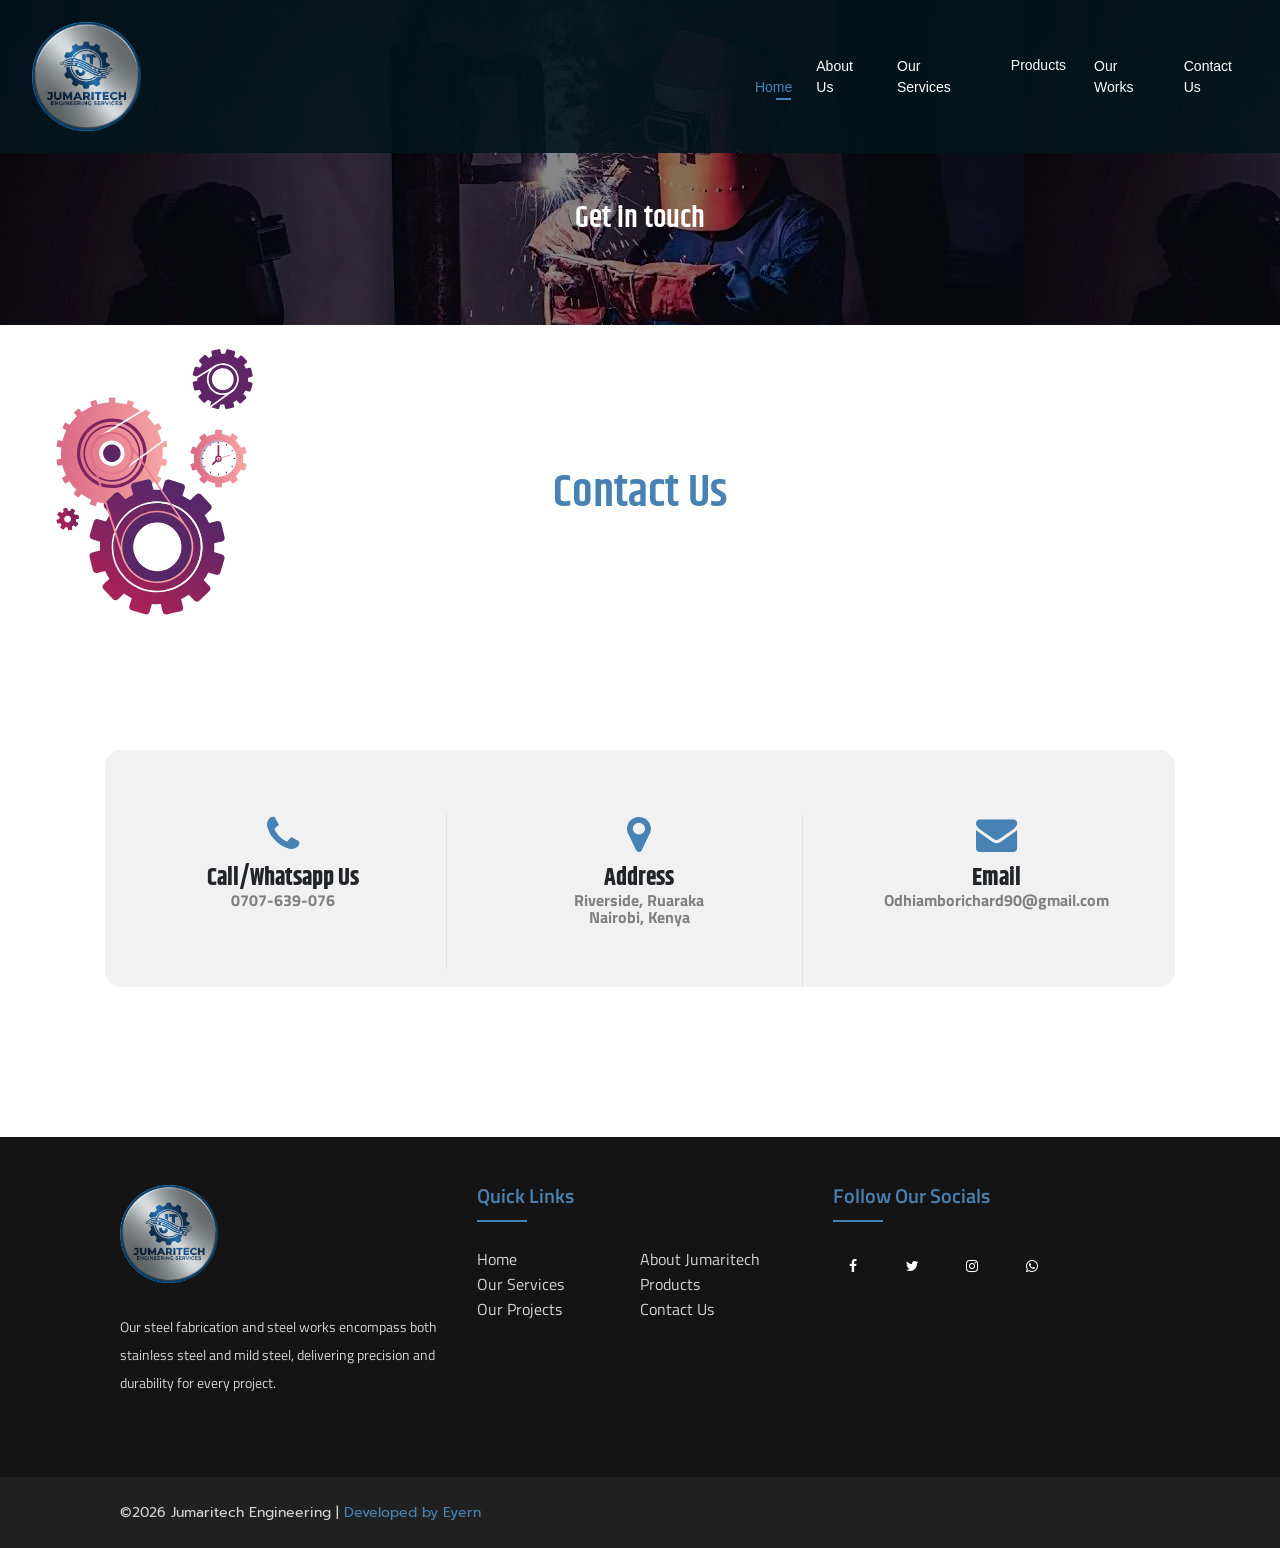
<file: contact.html>
<!DOCTYPE html>
<html lang="en">
<!-- header part start -->

<head>
    <meta charset="UTF-8">
    <meta name="viewport" content="width=device-width, initial-scale=1.0">
    <link rel="icon" href="images/logo.png">
    <title>Contact Us - Jumaritech Engineering</title>
    <link
        href="https://fonts.googleapis.com/css2?family=Khand:wght@600&family=Prompt:wght@300&family=Titillium+Web&display=swap"
        rel="stylesheet">
    <link rel="stylesheet" href="https://stackpath.bootstrapcdn.com/font-awesome/4.7.0/css/font-awesome.min.css">


    <link rel="stylesheet" href="css/header.css">
    <link rel="stylesheet" href="css/contact.css">
    <link rel="stylesheet" href="css/footer.css">
    <link rel="stylesheet" href="css/bootstrap.min.css">
    <link rel="stylesheet" href="css/animate.min.css">
    <link rel="stylesheet" href="css/animatedgear.css">
    <link rel="stylesheet" href="css/style_main.css">
</head>

<body>
    <!--header part nav bar-->

    <section id="head_part">
        <div class="header wow animate__animated animate__bounceInDown " data-wow-duration="1.4s">
            <div>
                <nav class="navbar navbar-expand-lg header_bg" id="navbar">
                    <a class="navbar-brand mw-25" href="index.html">
                        <h5>
                            <img src="images/logo.png" alt="" height="16%" width="16%">
                        </h5>
                    </a>
                    <button class="navbar-toggler collapsed" type="button" data-toggle="collapse"
                        data-target="#navbarNavDropdown" aria-controls="navbarNavDropdown" aria-expanded="false"
                        aria-label="Toggle navigation">
                        <span class="navbar-toggler-icon">
                            <i class="fa fa-bars"></i>
                        </span>
                    </button>

                    <div class="collapse navbar-collapse" id="navbarNavDropdown">
                        <ul class="navbar-nav ml-auto">
                            <li class="nav-item">
                                <a class="nav-link active" href="#">Home</a>
                            </li>
                            <li class="nav-item">
                                <a class="nav-link" href="about.html">About Us</a>
                            </li>
                            <li class="nav-item">
                                <a class="nav-link" href="service.html">Our Services</a>
                            </li>

                            <div class="dropdown" style="margin-top: 0.1em;">
                                <button class="dropbtn nav-item nav-link"><a class="nav-link" href="#0"
                                        style="padding-left: 1em;">Products</a>
                                </button>
                                <div class="dropdown-content">
                                    <a href="#">Kitchen Appliances</a>
                                    <a href="#">Vending Machines</a>
                                    <a href="#">Hospital Equipments</a>
                                    <a href="#" style=" text-align: center;">Holding Tanks</a>
                                </div>
                            </div>
                            <li class="nav-item">
                                <a class="nav-link" href="gallery.html">Our Works</a>
                            </li>
                            <li class="nav-item">
                                <a class="nav-link" href="contact.html">Contact Us</a>
                            </li>
                        </ul>
                    </div>

                </nav>
            </div>
        </div>
    </section>
    <!-- header part nav end -->


    <!-- parallex head bar -->
    <section class="parallax wow animate__animated animate__fadeInDown" data-wow-duration="1.0s"
        style="background-image: url('images/hero-s.jpg'); height:325px; ">
        <h3 class="bigHeader sectionHeaders wow animate__animated animate__backInUp" data-wow-duration="1.8s"
            style="color: white;top: 6em;font-size: 1.9em;">Get in touch</h3>
    </section>



    <!-- animated svg section with inline css -->
    <section>
        <section class="row wow animate__animated animate__bounceIn" data-wow-duration="1.4s">
            <div class="icon-wrap icon-wrap-home col-md-3">
                <svg class="icon-support" viewBox="0 0 297.8 338.3">
                    <g id="XMLID_2_">

                        <path id="XMLID_103_" fill="url(#XMLID_152_ccc)" d="M101.1,289.7c-34.4-24.1-93.1-10-98.9-63.8C-3.6,171.5,43.5,110,79,72.7
			c82.9-87,156.4-99.9,206.4,1.3c9.7,19.6,18,53.7,1.4,82.8c-9.7,16.9-36.5,21.1-40.2,41.2c-6.8,36.3,34.5,60.9,11.2,107.9
			C223.2,375.4,129.7,309.7,101.1,289.7z"></path>
                        <linearGradient id="XMLID_153_cc" gradientUnits="userSpaceOnUse" x1="49.8059" y1="126.9058"
                            x2="168.7503" y2="126.9058">
                            <stop offset="6.016400e-002" style="stop-color:#DB6B86"></stop>
                            <stop offset="8.596202e-002" style="stop-color:#DC6D87"></stop>
                            <stop offset="1" style="stop-color:#F7A6A5"></stop>
                        </linearGradient>
                        <path id="XMLID_100_" class="gear-m hover origin-center" fill="url(#XMLID_153_cc)" d="M168.7,119.5l-1-5.4c-0.1-0.4-0.4-0.6-0.8-0.6l-4.4,0.8c-0.9-4-2.3-7.8-4.1-11.4l4-2.3
			c0.3-0.2,0.4-0.6,0.3-0.9l-2.8-4.8c-0.2-0.3-0.6-0.4-0.9-0.3l-3.9,2.3c-2.2-3.4-4.8-6.5-7.7-9.3l2.9-3.5c0.2-0.3,0.2-0.7-0.1-1
			l-4.3-3.5c-0.3-0.2-0.7-0.2-1,0.1l-2.9,3.5c-3.2-2.4-6.7-4.5-10.5-6.1l1.5-4.3c0.1-0.4-0.1-0.8-0.4-0.9l-5.2-1.9
			c-0.4-0.1-0.8,0.1-0.9,0.4l-1.5,4.2c-3.8-1.1-7.8-1.8-11.9-2.1l0-4.6c0-0.4-0.3-0.7-0.7-0.7l-5.5,0c-0.4,0-0.7,0.3-0.7,0.7l0,4.6
			c-4.1,0.2-8.1,0.9-12,2L92.6,70c-0.1-0.4-0.5-0.5-0.9-0.4l-5.2,1.9c-0.4,0.1-0.5,0.5-0.4,0.9l1.6,4.2c-3.8,1.6-7.2,3.7-10.5,6.1
			l-3-3.5c-0.2-0.3-0.7-0.3-1-0.1l-4.2,3.6c-0.3,0.2-0.3,0.7-0.1,1l2.9,3.5c-2.9,2.8-5.6,5.8-7.9,9.2l-4-2.3
			c-0.3-0.2-0.8-0.1-0.9,0.3l-2.7,4.8c-0.2,0.3-0.1,0.8,0.3,0.9l3.9,2.2c-1.8,3.6-3.2,7.4-4.2,11.4l-4.6-0.8
			c-0.4-0.1-0.7,0.2-0.8,0.6L50,119c-0.1,0.4,0.2,0.7,0.6,0.8l4.5,0.8c-0.3,2.2-0.4,4.5-0.4,6.8c0,1.8,0.1,3.6,0.3,5.3l-4.5,0.8
			c-0.4,0.1-0.6,0.4-0.6,0.8l1,5.4c0.1,0.4,0.4,0.6,0.8,0.6l4.4-0.8c0.9,4,2.3,7.8,4.1,11.4l-4,2.3c-0.3,0.2-0.4,0.6-0.2,1l2.8,4.8
			c0.2,0.3,0.6,0.4,0.9,0.2l3.9-2.3c2.2,3.4,4.8,6.5,7.7,9.3l-2.9,3.5c-0.2,0.3-0.2,0.7,0.1,1l4.3,3.5c0.3,0.2,0.7,0.2,1-0.1l2.9-3.5
			c3.2,2.4,6.7,4.5,10.4,6.1l-1.5,4.3c-0.1,0.4,0.1,0.8,0.4,0.9l5.2,1.9c0.4,0.1,0.8-0.1,0.9-0.4l1.5-4.2c3.8,1.1,7.8,1.8,11.9,2.1
			l0,4.6c0,0.4,0.3,0.7,0.7,0.7l5.5-0.1c0.4,0,0.7-0.3,0.7-0.7l0-4.6c4.1-0.2,8.1-0.9,11.9-2l1.6,4.3c0.1,0.4,0.5,0.5,0.9,0.4
			l5.2-1.9c0.4-0.1,0.5-0.5,0.4-0.9l-1.6-4.2c3.7-1.6,7.3-3.7,10.5-6.1l3,3.5c0.2,0.3,0.7,0.3,1,0.1l4.2-3.6c0.3-0.3,0.3-0.7,0.1-1
			l-2.9-3.5c2.9-2.8,5.6-5.8,7.9-9.2l4,2.3c0.3,0.2,0.8,0.1,1-0.3l2.7-4.8c0.2-0.3,0.1-0.8-0.3-0.9l-3.9-2.2
			c1.8-3.6,3.2-7.4,4.2-11.4l4.6,0.8c0.4,0.1,0.7-0.2,0.8-0.6l0.9-5.5c0.1-0.4-0.2-0.7-0.6-0.8l-4.5-0.8c0.3-2.2,0.4-4.5,0.4-6.8
			c0-1.8-0.1-3.6-0.3-5.3l4.5-0.8C168.6,120.3,168.8,119.9,168.7,119.5z M109.4,140.5c-7.5,0.1-13.6-6-13.7-13.5
			c-0.1-7.5,6-13.6,13.5-13.7c7.5-0.1,13.6,6,13.7,13.5C122.9,134.3,116.9,140.4,109.4,140.5z"
                            style="transform-origin: 109.313px 126.9px;"></path>
                        <g id="XMLID_96_">
                            <path id="XMLID_97_" fill="#7D2360" d="M109.3,157.5c-14.2,0-26.4-9.7-29.7-23.5c-1.9-7.9-0.6-16.1,3.7-23.1
				c4.3-6.9,11-11.8,18.9-13.7c2.3-0.6,4.7-0.8,7.1-0.8c14.2,0,26.4,9.7,29.7,23.5c1.9,7.9,0.6,16.1-3.7,23.1
				c-4.3,7-11,11.8-18.9,13.7C114,157.2,111.6,157.5,109.3,157.5L109.3,157.5z M109.3,98.1c-2.2,0-4.5,0.3-6.7,0.8
				c-7.5,1.8-13.8,6.4-17.8,12.9c-4,6.5-5.3,14.3-3.5,21.7c3.1,13,14.6,22.1,28,22.1c2.2,0,4.5-0.3,6.7-0.8
				c7.5-1.8,13.8-6.4,17.8-12.9c4-6.5,5.3-14.3,3.5-21.7C134.2,107.2,122.7,98.1,109.3,98.1L109.3,98.1z"></path>
                        </g>
                        <g id="XMLID_92_">
                            <path id="XMLID_93_" fill="#7D2360" d="M109.3,164.3c-17.4,0-32.3-11.8-36.3-28.7c-2.3-9.7-0.7-19.7,4.5-28.2
				c5.2-8.5,13.5-14.5,23.2-16.8c2.9-0.7,5.8-1,8.7-1c17.4,0,32.3,11.8,36.3,28.7c4.8,20-7.6,40.2-27.7,45
				C115.1,164,112.2,164.3,109.3,164.3L109.3,164.3z M109.3,93c-2.6,0-5.3,0.3-7.9,0.9c-8.8,2.1-16.3,7.5-21,15.2
				c-4.7,7.7-6.2,16.8-4.1,25.6c3.6,15.3,17.2,26,32.9,26c2.6,0,5.3-0.3,7.9-0.9c18.2-4.3,29.4-22.6,25.1-40.8
				C138.6,103.7,125,93,109.3,93L109.3,93z"></path>
                        </g>
                        <path id="XMLID_89_" class="gear-s hover origin-center" fill="#5F2566" d="M257,35.1l-3.9,0.9c-0.6-1.3-1.3-2.5-2.1-3.7l2.8-2.6c0.7-0.6,0.7-1.7,0.1-2.3l-4.6-4.8
			c-0.6-0.7-1.7-0.7-2.3-0.1l-2.9,2.7c-1.1-0.8-2.4-1.5-3.6-2.2l1.1-3.7c0.3-0.9-0.2-1.8-1.1-2.1l-6.4-1.9c-0.9-0.3-1.8,0.2-2.1,1.1
			l-1.1,3.8c-1.4-0.1-2.8-0.2-4.2-0.1l-0.9-3.7c-0.2-0.9-1.1-1.4-2-1.2l-6.5,1.5c-0.9,0.2-1.4,1.1-1.2,2l0.9,3.9
			c-1.3,0.6-2.5,1.3-3.7,2.1l-2.6-2.8c-0.6-0.7-1.7-0.7-2.4-0.1l-4.8,4.6c-0.7,0.6-0.7,1.7-0.1,2.3l2.7,2.9c-0.8,1.1-1.5,2.4-2.2,3.6
			l-3.7-1.1c-0.9-0.3-1.8,0.2-2.1,1.1l-1.9,6.4c-0.3,0.9,0.2,1.8,1.1,2.1l3.8,1.1c-0.1,1.4-0.1,2.8-0.1,4.2l-3.7,0.9
			c-0.9,0.2-1.5,1.1-1.2,2l1.5,6.5c0.2,0.9,1.1,1.5,2,1.2l3.9-0.9c0.6,1.3,1.3,2.5,2.1,3.7l-2.8,2.6c-0.7,0.6-0.7,1.7-0.1,2.3
			l4.6,4.8c0.6,0.7,1.7,0.7,2.3,0.1l2.9-2.7c1.2,0.8,2.4,1.5,3.6,2.2l-1.1,3.7c-0.3,0.9,0.2,1.8,1.1,2.1l6.4,1.9
			c0.9,0.3,1.8-0.2,2.1-1.1l1.1-3.8c1.4,0.1,2.8,0.2,4.2,0.1l0.9,3.7c0.2,0.9,1.1,1.4,2,1.2l6.5-1.5c0.9-0.2,1.4-1.1,1.2-2l-0.9-3.9
			c1.3-0.6,2.5-1.3,3.7-2l2.6,2.8c0.6,0.7,1.7,0.7,2.3,0.1l4.8-4.6c0.7-0.6,0.7-1.7,0.1-2.3l-2.7-2.9c0.8-1.1,1.5-2.4,2.2-3.6
			l3.7,1.1c0.9,0.3,1.8-0.2,2.1-1.1l1.9-6.4c0.3-0.9-0.2-1.8-1.1-2.1l-3.8-1.1c0.1-1.4,0.1-2.8,0.1-4.2l3.7-0.9
			c0.9-0.2,1.4-1.1,1.2-2l-1.5-6.5C258.8,35.4,257.9,34.9,257,35.1z M231.1,58.8c-6.3,1.5-12.6-2.4-14.1-8.7
			c-1.5-6.3,2.4-12.6,8.7-14.1c6.3-1.5,12.6,2.4,14.1,8.7C241.3,51,237.4,57.3,231.1,58.8z"
                            style="transform-origin: 228.233px 47.35px;"></path>
                        <g id="XMLID_82_">
                            <linearGradient id="XMLID_154_c" gradientUnits="userSpaceOnUse" x1="121.1049" y1="291.4615"
                                x2="185.4546" y2="179.1774">
                                <stop offset="9.016400e-002" style="stop-color:#A62257"></stop>
                                <stop offset="0.4541" style="stop-color:#86245E"></stop>
                                <stop offset="1" style="stop-color:#582768"></stop>
                            </linearGradient>
                            <path id="XMLID_18_" class="gear-b hover origin-center" fill="url(#XMLID_154_c)"
                                d="M227.6,235.6L219,233c0.3-3.1,0.3-6.3,0.1-9.5l8.4-2c2-0.5,3.2-2.5,2.8-4.5l-3.5-14.6
				c-0.5-2-2.5-3.3-4.5-2.8l-8.7,2.1c-1.4-2.9-2.9-5.7-4.6-8.3l6.3-5.9c1.5-1.4,1.6-3.8,0.1-5.3l-10.3-10.9c-1.4-1.5-3.8-1.6-5.3-0.1
				l-6.5,6.2c-2.6-1.8-5.3-3.5-8.2-4.9l2.5-8.3c0.6-2-0.5-4.1-2.5-4.7l-14.4-4.3c-2-0.6-4.1,0.5-4.7,2.5l-2.6,8.6
				c-3.1-0.3-6.3-0.3-9.5-0.1l-2-8.4c-0.5-2-2.5-3.3-4.5-2.8l-7.8,1.9l0,0l-6.8,1.6c-2,0.5-3.3,2.5-2.8,4.5l2.1,8.7
				c-2.9,1.3-5.7,2.9-8.3,4.6l-5.9-6.3c-1.4-1.5-3.8-1.6-5.3-0.1l-10.9,10.3c-1.5,1.4-1.6,3.8-0.1,5.3l6.2,6.5
				c-1.8,2.6-3.5,5.3-4.9,8.2l-8.3-2.5c-2-0.6-4.1,0.6-4.7,2.5l-4.3,14.4c-0.6,2,0.5,4.1,2.5,4.7l8.6,2.6c-0.3,3.1-0.3,6.3-0.1,9.5
				l-8.4,2c-2,0.5-3.3,2.5-2.8,4.5l3.5,14.6c0.5,2,2.5,3.3,4.5,2.8l8.7-2.1c1.3,2.9,2.9,5.7,4.6,8.3l-6.3,5.9
				c-1.5,1.4-1.6,3.8-0.1,5.3l10.3,10.9c1.4,1.5,3.8,1.6,5.3,0.1l6.5-6.2c2.6,1.8,5.3,3.5,8.2,4.9l-2.5,8.3c-0.6,2,0.5,4.1,2.5,4.7
				l14.4,4.3c2,0.6,4.1-0.5,4.7-2.5l2.6-8.6c3.1,0.3,6.3,0.3,9.5,0.1l2,8.4c0.5,2,2.5,3.3,4.5,2.8l5.2-1.2v0l9.4-2.2
				c2-0.5,3.3-2.5,2.8-4.5l-2.1-8.7c2.9-1.3,5.7-2.9,8.3-4.6l5.9,6.3c1.4,1.5,3.8,1.6,5.3,0.1l10.9-10.3c1.5-1.4,1.6-3.8,0.1-5.3
				l-6.2-6.5c1.8-2.6,3.5-5.3,4.9-8.2l8.3,2.5c2,0.6,4.1-0.5,4.7-2.5l4.3-14.4C230.7,238.3,229.6,236.2,227.6,235.6z M163.9,253.1
				c-14.2,3.4-28.4-5.4-31.8-19.6c-3.4-14.2,5.4-28.4,19.6-31.8c14.2-3.4,28.4,5.4,31.8,19.6C186.9,235.5,178.1,249.7,163.9,253.1z" style="transform-origin: 157.835px 227.45px;"></path>
                        </g>
                        <g id="XMLID_78_">
                            <path id="XMLID_79_" fill="#A52257" d="M72.2,192.8l-1.8,0.4c-0.4,0.1-0.9-0.1-1.2-0.5l-0.5-0.7c-0.3-0.3-0.3-0.9-0.1-1.3l1-1.6
				c0.2-0.4,0.1-0.8-0.2-1.1l-2.4-1.5c-0.4-0.2-0.9-0.1-1.1,0.3l-1,1.6c-0.2,0.4-0.7,0.6-1.2,0.5l-0.9-0.1c-0.4,0-0.9-0.4-1-0.8
				l-0.4-1.8c-0.1-0.4-0.5-0.7-0.9-0.6l-2.8,0.7c-0.4,0.1-0.7,0.5-0.6,0.9l0.4,1.8c0.1,0.4-0.1,0.9-0.5,1.2l-0.7,0.5
				c-0.3,0.3-0.9,0.3-1.3,0.1l-1.6-1c-0.4-0.2-0.8-0.1-1.1,0.3l-1.5,2.4c-0.2,0.4-0.1,0.8,0.3,1.1l1.6,1c0.4,0.2,0.6,0.8,0.5,1.2
				l-0.1,0.9c0,0.4-0.4,0.9-0.8,1l-1.8,0.4c-0.4,0.1-0.7,0.5-0.6,0.9l0.7,2.8c0.1,0.4,0.5,0.7,0.9,0.6l1.8-0.4
				c0.4-0.1,0.9,0.1,1.2,0.5l0.5,0.7c0.3,0.3,0.3,0.9,0.1,1.3l-1,1.6c-0.2,0.4-0.1,0.8,0.3,1.1l2.4,1.5c0.4,0.2,0.8,0.1,1.1-0.3
				l1-1.6c0.2-0.4,0.8-0.6,1.2-0.5l0.9,0.1c0.4,0,0.9,0.4,1,0.8l0.4,1.8c0.1,0.4,0.5,0.7,0.9,0.6l2.8-0.7c0.4-0.1,0.7-0.5,0.6-0.9
				l-0.4-1.8c-0.1-0.4,0.1-0.9,0.5-1.2l0.7-0.5c0.3-0.3,0.9-0.3,1.3-0.1l1.6,1c0.4,0.2,0.8,0.1,1.1-0.3l1.5-2.4
				c0.2-0.4,0.1-0.8-0.3-1.1l-1.6-1c-0.4-0.2-0.6-0.8-0.5-1.2l0.1-0.9c0-0.4,0.4-0.9,0.8-1l1.8-0.4c0.4-0.1,0.7-0.5,0.6-0.9l-0.7-2.8
				C73,193,72.6,192.7,72.2,192.8z M62.7,201.2c-2,0.5-4.1-0.8-4.5-2.8c-0.5-2,0.8-4.1,2.8-4.5c2-0.5,4.1,0.8,4.5,2.8
				C65.9,198.7,64.7,200.7,62.7,201.2z"></path>
                        </g>
                        <g id="XMLID_74_">
                            <path id="XMLID_75_" fill="#FFFFFF" d="M157.8,276.2c-22.7,0-42.1-15.4-47.4-37.5c-6.2-26.2,10-52.5,36.1-58.8
				c3.7-0.9,7.5-1.3,11.3-1.3c22.7,0,42.1,15.4,47.4,37.5c6.2,26.2-10,52.5-36.1,58.7C165.4,275.7,161.6,276.2,157.8,276.2
				L157.8,276.2z M157.8,180.4c-3.7,0-7.3,0.4-10.9,1.3c-25.2,6-40.8,31.4-34.8,56.6c5.1,21.3,23.8,36.1,45.7,36.1
				c3.7,0,7.3-0.4,10.9-1.3c25.2-6,40.8-31.4,34.8-56.6C198.4,195.3,179.7,180.4,157.8,180.4L157.8,180.4z"></path>
                        </g>
                        <g id="XMLID_72_">
                            <path id="XMLID_73_" fill="#FFFFFF" d="M169.1,274.8l-0.4-1.7c25.2-6,40.8-31.4,34.8-56.6c-6-25.2-31.4-40.8-56.6-34.8l-0.4-1.7
				c26.2-6.2,52.5,10,58.8,36.1C211.5,242.3,195.3,268.6,169.1,274.8L169.1,274.8z"></path>
                        </g>
                        <path id="XMLID_71_" fill="#5E2667" d="M111.5,136c-5,1.2-10.1-1.9-11.3-7c-1.2-5,1.9-10.1,7-11.3c5-1.2,10.1,1.9,11.3,7
			C119.6,129.8,116.5,134.8,111.5,136z"></path>
                        <path id="XMLID_70_" fill="#582768" d="M149,190.4l2.7,11.3c14.2-3.4,28.4,5.4,31.8,19.6c3.4,14.2-5.4,28.4-19.6,31.8l2.7,11.3
			c20.4-4.9,33.1-25.4,28.2-45.8C189.9,198.2,169.4,185.5,149,190.4z"></path>
                        <path id="XMLID_69_" fill="#582768" d="M149.5,190.3l2.5,11.3c-14,4-22.7,18.9-18.7,32.9c4,14,18.6,22.2,32.7,18.2l3.2,11.2
			c-20.2,5.8-42-6.6-47.8-26.8C115.7,216.8,129.3,196.1,149.5,190.3z"></path>
                        <g id="XMLID_65_">
                            <path id="XMLID_66_" fill="#FFFFFF" d="M228.4,64.5c-7.9,0-14.7-5.4-16.6-13.1c-2.2-9.2,3.5-18.4,12.6-20.5c1.3-0.3,2.6-0.5,4-0.5
				c7.9,0,14.7,5.4,16.6,13.1c2.2,9.1-3.5,18.4-12.6,20.5C231.1,64.3,229.8,64.5,228.4,64.5L228.4,64.5z M228.4,32.1
				c-1.2,0-2.4,0.1-3.5,0.4c-8.2,2-13.3,10.2-11.3,18.4c1.6,6.9,7.7,11.7,14.8,11.7c1.2,0,2.4-0.1,3.6-0.4c8.2-2,13.3-10.2,11.3-18.4
				C241.6,37,235.5,32.1,228.4,32.1L228.4,32.1z"></path>
                        </g>
                        <g id="XMLID_63_">
                            <path id="XMLID_64_" fill="#FFFFFF" d="M97.6,109c-0.3,0-0.6-0.2-0.8-0.4c-0.3-0.4-0.1-1,0.3-1.2l121.8-74.1c0.4-0.3,1-0.1,1.2,0.3
				c0.3,0.4,0.1,1-0.3,1.2L98.1,108.9C97.9,108.9,97.7,109,97.6,109L97.6,109z"></path>
                        </g>
                        <g id="XMLID_61_">
                            <path id="XMLID_62_" fill="#FFFFFF" d="M120.1,146.8c-0.3,0-0.5-0.1-0.7-0.4c-0.3-0.4-0.2-1,0.2-1.2l120-87c0.4-0.3,1-0.2,1.3,0.2
				c0.3,0.4,0.2,1-0.2,1.2l-120,87C120.5,146.8,120.3,146.8,120.1,146.8L120.1,146.8z"></path>
                        </g>
                        <linearGradient id="XMLID_155_cc" gradientUnits="userSpaceOnUse" x1="99.2893" y1="101.8832"
                            x2="174.2109" y2="262.5436">
                            <stop offset="6.016400e-002" style="stop-color:#DB6B86"></stop>
                            <stop offset="8.596202e-002" style="stop-color:#DC6D87"></stop>
                            <stop offset="1" style="stop-color:#F7A6A5"></stop>
                        </linearGradient>
                        <path id="XMLID_56_" fill="url(#XMLID_155_cc)"
                            d="M195.7,218.4c-1.4-5.8-4-11-7.5-15.4l-57.6-84.8c-3.5-8.6-11.8-14.3-21.3-14.3
			c-1.8,0-3.6,0.2-5.4,0.6c-6,1.4-11.1,5.1-14.3,10.3c-3.2,5.2-4.2,11.4-2.8,17.4c0.1,0.4,0.2,0.7,0.3,1.1c0,0.1-0.1,0.2,0,0.3
			l33.4,105.2c0.1,0.4,0.3,0.9,0.4,1.3l0.3,0.8c0,0.1,0.1,0.1,0.1,0.1c5.6,15,20,25.2,36.4,25.2c3,0,6.1-0.4,9.1-1.1
			C187.7,260.3,200.7,239.3,195.7,218.4z M91.6,116c2.9-4.7,7.5-8,12.9-9.3c1.6-0.4,3.2-0.6,4.8-0.6c9.7,0,18,6.6,20.2,16
			c1.3,5.4,0.4,11-2.5,15.7c-2.9,4.7-7.5,8-12.9,9.3c-1.6,0.4-3.2,0.6-4.8,0.6c-9.7,0-18-6.6-20.2-16C87.8,126.3,88.7,120.7,91.6,116
			z M109.3,149.9c1.8,0,3.6-0.2,5.4-0.6c6-1.4,11.1-5.1,14.3-10.3c2.9-4.7,4-10,3.2-15.4l49.6,73c-6.6-5.1-14.9-8.1-23.8-8.1
			c-3,0-6.1,0.4-9.1,1.1c-17.9,4.3-29.9,20.4-29.9,38l-27.3-85.9C95.9,146.8,102.2,149.9,109.3,149.9z M166.4,263.5
			c-2.8,0.7-5.8,1-8.6,1c-16,0-29.9-10.1-35.1-25l-0.4-1.2c-0.2-0.8-0.5-1.5-0.7-2.3c-4.7-19.9,7.6-40,27.5-44.8c2.8-0.7,5.7-1,8.6-1
			c11.6,0,22,5.3,28.9,13.8l2.3,3.4c0.1,0.1,0.2,0.2,0.3,0.2c2.1,3.3,3.7,7,4.6,11.1C198.7,238.7,186.3,258.8,166.4,263.5z"></path>
                        <linearGradient id="XMLID_156_c" gradientUnits="userSpaceOnUse" x1="193.4497" y1="132.6568"
                            x2="254.0015" y2="132.6568">
                            <stop offset="6.016400e-002" style="stop-color:#DB6B86"></stop>
                            <stop offset="8.596202e-002" style="stop-color:#DC6D87"></stop>
                            <stop offset="1" style="stop-color:#F7A6A5"></stop>
                        </linearGradient>
                        <path id="XMLID_55_" fill="url(#XMLID_156_c)" d="M253.4,138.3l-3.5-1.1c0.2-1.5,0.4-3,0.4-4.5c0-1.6-0.2-3.2-0.4-4.7l3.5-1.1
			c0.4-0.1,0.7-0.6,0.5-1.1l-1.8-5.5c-0.1-0.4-0.6-0.7-1.1-0.5l-3.5,1.1c-1.4-2.8-3.2-5.3-5.4-7.4l2.2-3c0.3-0.4,0.2-0.9-0.2-1.2
			l-4.6-3.4c-0.4-0.3-0.9-0.2-1.2,0.2l-2.2,3c-2.7-1.4-5.6-2.4-8.7-2.8v-3.7c0-0.5-0.4-0.8-0.8-0.8h-5.7c-0.5,0-0.8,0.4-0.8,0.8v3.7
			c-3.1,0.5-6.1,1.4-8.7,2.9l-2.1-3c-0.3-0.4-0.8-0.5-1.2-0.2l-4.6,3.4c-0.4,0.3-0.5,0.8-0.2,1.2l2.2,3c-2.2,2.1-4,4.7-5.4,7.4
			l-3.5-1.1c-0.4-0.1-0.9,0.1-1.1,0.5l-1.8,5.5c-0.1,0.4,0.1,0.9,0.5,1.1l3.5,1.1c-0.2,1.5-0.4,3-0.4,4.5c0,1.6,0.2,3.2,0.4,4.7
			l-3.5,1.1c-0.4,0.1-0.7,0.6-0.5,1.1l1.8,5.5c0.1,0.4,0.6,0.7,1.1,0.5l3.5-1.1c1.4,2.8,3.2,5.3,5.4,7.4l-2.2,3
			c-0.3,0.4-0.2,0.9,0.2,1.2l4.6,3.4c0.4,0.3,0.9,0.2,1.2-0.2l2.2-3c2.7,1.4,5.6,2.4,8.7,2.8v3.7c0,0.5,0.4,0.8,0.8,0.8h5.7
			c0.5,0,0.8-0.4,0.8-0.8v-3.7c3.1-0.5,6.1-1.4,8.7-2.9l2.2,3c0.3,0.4,0.8,0.5,1.2,0.2l4.6-3.4c0.4-0.3,0.5-0.8,0.2-1.2l-2.2-3
			c2.2-2.1,4-4.7,5.4-7.4l3.5,1.1c0.4,0.1,0.9-0.1,1.1-0.5l1.8-5.5C254.1,138.9,253.9,138.4,253.4,138.3z"></path>
                        <circle id="XMLID_54_" fill="#FFFFFF" cx="223.7" cy="132.7" r="19.4"></circle>
                        <path id="XMLID_53_" opacity="0.4" fill="#582768" d="M206.4,134c0-10.7,8.7-19.4,19.4-19.4c3.5,0,6.8,0.9,9.7,2.6c-3.3-2.5-7.3-4-11.8-4
			c-10.7,0-19.4,8.7-19.4,19.4c0,7.2,3.9,13.4,9.7,16.8C209.4,145.9,206.4,140.3,206.4,134z"></path>
                        <circle id="XMLID_52_" fill="#8C235D" cx="223.7" cy="132.7" r="3.5"></circle>
                        <g id="XMLID_50_">
                            <path id="XMLID_51_" fill="#8C235D" d="M223.7,133.6c-0.5,0-0.9-0.4-0.9-0.9v-13.7c0-0.5,0.4-0.9,0.9-0.9c0.5,0,0.9,0.4,0.9,0.9
				v13.7C224.7,133.2,224.2,133.6,223.7,133.6L223.7,133.6z"></path>
                        </g>
                        <g id="XMLID_22_">
                            <g id="XMLID_41_">
                                <g id="XMLID_48_">
                                    <path id="XMLID_49_" fill="#582768" d="M232,118.9c-0.1,0-0.2,0-0.2-0.1c-0.2-0.1-0.3-0.4-0.2-0.6l0.5-0.9c0.1-0.2,0.4-0.3,0.6-0.2
						c0.2,0.1,0.3,0.4,0.2,0.6l-0.5,0.9C232.3,118.8,232.1,118.9,232,118.9L232,118.9z"></path>
                                </g>
                                <g id="XMLID_46_">
                                    <path id="XMLID_47_" fill="#582768" d="M215,148.3c-0.1,0-0.2,0-0.2-0.1c-0.2-0.1-0.3-0.4-0.2-0.6l0.5-0.9c0.1-0.2,0.4-0.3,0.6-0.2
						c0.2,0.1,0.3,0.4,0.2,0.6l-0.5,0.9C215.3,148.2,215.1,148.3,215,148.3L215,148.3z"></path>
                                </g>
                                <g id="XMLID_44_">
                                    <path id="XMLID_45_" fill="#582768" d="M238.9,141.9c-0.1,0-0.2,0-0.2-0.1l-0.9-0.5c-0.2-0.1-0.3-0.4-0.2-0.6
						c0.1-0.2,0.4-0.3,0.6-0.2l0.9,0.5c0.2,0.1,0.3,0.4,0.2,0.6C239.2,141.8,239.1,141.9,238.9,141.9L238.9,141.9z">
                                    </path>
                                </g>
                                <g id="XMLID_42_">
                                    <path id="XMLID_43_" fill="#582768" d="M209.5,124.9c-0.1,0-0.2,0-0.2-0.1l-0.9-0.5c-0.2-0.1-0.3-0.4-0.2-0.6
						c0.1-0.2,0.4-0.3,0.6-0.2l0.9,0.5c0.2,0.1,0.3,0.4,0.2,0.6C209.8,124.8,209.6,124.9,209.5,124.9L209.5,124.9z">
                                    </path>
                                </g>
                            </g>
                            <g id="XMLID_32_">
                                <g id="XMLID_39_">
                                    <path id="XMLID_40_" fill="#582768" d="M215.5,118.9c-0.2,0-0.3-0.1-0.4-0.2l-0.5-0.9c-0.1-0.2-0.1-0.5,0.2-0.6
						c0.2-0.1,0.5,0,0.6,0.2l0.5,0.9c0.1,0.2,0,0.5-0.2,0.6C215.6,118.8,215.6,118.9,215.5,118.9L215.5,118.9z"></path>
                                </g>
                                <g id="XMLID_37_">
                                    <path id="XMLID_38_" fill="#582768" d="M232.5,148.3c-0.2,0-0.3-0.1-0.4-0.2l-0.5-0.9c-0.1-0.2,0-0.5,0.2-0.6
						c0.2-0.1,0.5-0.1,0.6,0.2l0.5,0.9c0.1,0.2,0,0.5-0.2,0.6C232.7,148.3,232.6,148.3,232.5,148.3L232.5,148.3z"></path>
                                </g>
                                <g id="XMLID_35_">
                                    <path id="XMLID_36_" fill="#582768" d="M208.5,141.9c-0.2,0-0.3-0.1-0.4-0.2c-0.1-0.2-0.1-0.5,0.2-0.6l0.9-0.5
						c0.2-0.1,0.5-0.1,0.6,0.2c0.1,0.2,0.1,0.5-0.2,0.6l-0.9,0.5C208.7,141.9,208.6,141.9,208.5,141.9L208.5,141.9z">
                                    </path>
                                </g>
                                <g id="XMLID_33_">
                                    <path id="XMLID_34_" fill="#582768" d="M238,124.9c-0.2,0-0.3-0.1-0.4-0.2c-0.1-0.2-0.1-0.5,0.2-0.6l0.9-0.5
						c0.2-0.1,0.5-0.1,0.6,0.2c0.1,0.2,0,0.5-0.2,0.6l-0.9,0.5C238.2,124.9,238.1,124.9,238,124.9L238,124.9z"></path>
                                </g>
                            </g>
                            <g id="XMLID_23_">
                                <g id="XMLID_30_">
                                    <path id="XMLID_31_" fill="#582768" d="M207.3,133.1L207.3,133.1h-1.1c-0.3,0-0.5-0.2-0.5-0.5c0-0.3,0.2-0.5,0.5-0.5l0,0l1.1,0
						c0.3,0,0.5,0.2,0.5,0.5S207.5,133.1,207.3,133.1L207.3,133.1z"></path>
                                </g>
                                <g id="XMLID_28_">
                                    <path id="XMLID_29_" fill="#582768" d="M240.2,133.1c-0.3,0-0.5-0.2-0.5-0.5c0-0.3,0.2-0.5,0.5-0.5l1.1,0l0,0
						c0.3,0,0.5,0.2,0.5,0.5c0,0.3-0.2,0.5-0.5,0.5L240.2,133.1L240.2,133.1L240.2,133.1z"></path>
                                </g>
                                <g id="XMLID_26_">
                                    <path id="XMLID_27_" fill="#582768" d="M223.7,150.7C223.7,150.7,223.7,150.7,223.7,150.7c-0.3,0-0.5-0.2-0.5-0.5l0-1.1
						c0-0.3,0.2-0.5,0.5-0.5c0,0,0,0,0,0c0.3,0,0.5,0.2,0.5,0.5v1.1C224.2,150.4,224,150.7,223.7,150.7L223.7,150.7z">
                                    </path>
                                </g>
                                <g id="XMLID_24_">
                                    <path id="XMLID_25_" fill="#582768" d="M223.7,116.6c-0.3,0-0.5-0.2-0.5-0.5v-1.1c0-0.3,0.2-0.5,0.5-0.5c0.3,0,0.5,0.2,0.5,0.5v1.1
						C224.2,116.4,224,116.6,223.7,116.6L223.7,116.6z"></path>
                                </g>
                            </g>
                        </g>
                        <g id="XMLID_17_">
                            <path id="XMLID_21_" fill="#8C235D" d="M217.7,139.6c-0.2,0-0.5-0.1-0.7-0.3c-0.4-0.4-0.4-0.9,0-1.3l5.8-5.8c0.4-0.4,0.9-0.4,1.3,0
				c0.4,0.4,0.4,0.9,0,1.3l-5.8,5.8C218.2,139.5,218,139.6,217.7,139.6L217.7,139.6z"></path>
                        </g>
                        <circle id="XMLID_16_" fill="#FFFFFF" cx="223.7" cy="132.7" r="2.1"></circle>
                        <path id="XMLID_15_" fill="#602666" d="M224.8,132.7c0,0.6-0.5,1.1-1.1,1.1c-0.6,0-1.1-0.5-1.1-1.1c0-0.6,0.5-1.1,1.1-1.1
			C224.3,131.6,224.8,132.1,224.8,132.7z"></path>
                        <g id="XMLID_12_">
                            <path id="XMLID_13_" class="clock" fill="#F1939B" d="M223.7,133.1c-0.2,0-0.4-0.1-0.4-0.3c-0.1-0.2,0.1-0.5,0.3-0.6l12-3.6
				c0.2-0.1,0.5,0.1,0.6,0.3c0.1,0.2-0.1,0.5-0.3,0.6l-12,3.6C223.8,133.1,223.8,133.1,223.7,133.1L223.7,133.1z"></path>
                        </g>
                        <g id="XMLID_6_">
                            <defs>
                                <rect id="XMLID_7_" x="62.2" y="165.5"
                                    transform="matrix(0.9653 -0.261 0.261 0.9653 -48.2874 26.8127)" width="29.2"
                                    height="59.4"></rect>
                            </defs>
                            <clipPath id="XMLID_157_c">
                                <use xlink:href="#XMLID_7_" style="overflow:visible;"></use>
                            </clipPath>
                            <g id="XMLID_8_" clip-path="url(#XMLID_157_c)">
                                <path id="XMLID_9_" fill="#7F245F" d="M72.2,192.8l-1.8,0.4c-0.4,0.1-0.9-0.1-1.2-0.5l-0.5-0.7c-0.3-0.3-0.3-0.9-0.1-1.3l1-1.6
					c0.2-0.4,0.1-0.8-0.2-1.1l-2.4-1.5c-0.4-0.2-0.9-0.1-1.1,0.3l-1,1.6c-0.2,0.4-0.7,0.6-1.2,0.5l-0.9-0.1c-0.4,0-0.9-0.4-1-0.8
					l-0.4-1.8c-0.1-0.4-0.5-0.7-0.9-0.6l-2.8,0.7c-0.4,0.1-0.7,0.5-0.6,0.9l0.4,1.8c0.1,0.4-0.1,0.9-0.5,1.2l-0.7,0.5
					c-0.3,0.3-0.9,0.3-1.3,0.1l-1.6-1c-0.4-0.2-0.8-0.1-1.1,0.3l-1.5,2.4c-0.2,0.4-0.1,0.8,0.3,1.1l1.6,1c0.4,0.2,0.6,0.8,0.5,1.2
					l-0.1,0.9c0,0.4-0.4,0.9-0.8,1l-1.8,0.4c-0.4,0.1-0.7,0.5-0.6,0.9l0.7,2.8c0.1,0.4,0.5,0.7,0.9,0.6l1.8-0.4
					c0.4-0.1,0.9,0.1,1.2,0.5l0.5,0.7c0.3,0.3,0.3,0.9,0.1,1.3l-1,1.6c-0.2,0.4-0.1,0.8,0.3,1.1l2.4,1.5c0.4,0.2,0.8,0.1,1.1-0.3
					l1-1.6c0.2-0.4,0.8-0.6,1.2-0.5l0.9,0.1c0.4,0,0.9,0.4,1,0.8l0.4,1.8c0.1,0.4,0.5,0.7,0.9,0.6l2.8-0.7c0.4-0.1,0.7-0.5,0.6-0.9
					l-0.4-1.8c-0.1-0.4,0.1-0.9,0.5-1.2l0.7-0.5c0.3-0.3,0.9-0.3,1.3-0.1l1.6,1c0.4,0.2,0.8,0.1,1.1-0.3l1.5-2.4
					c0.2-0.4,0.1-0.8-0.3-1.1l-1.6-1c-0.4-0.2-0.6-0.8-0.5-1.2l0.1-0.9c0-0.4,0.4-0.9,0.8-1l1.8-0.4c0.4-0.1,0.7-0.5,0.6-0.9
					l-0.7-2.8C73,193,72.6,192.7,72.2,192.8z M62.7,201.2c-2,0.5-4.1-0.8-4.5-2.8c-0.5-2,0.8-4.1,2.8-4.5c2-0.5,4.1,0.8,4.5,2.8
					C65.9,198.7,64.7,200.7,62.7,201.2z"></path>
                            </g>
                        </g>

                    </g>
                </svg>
            </div>
            <div class="header_part col-md-6" style="margin: auto;">
                <h4 class="sectionHeaders wow " style="text-align:center; font-size: 2.9em;"> Contact Us</h4>
            </div>
            <div class="col-md-3"></div>
        </section>
    </section>
    <!-- svg and title text end -->


    <!-- contact us section start -->
    <section class="divider">
        <div class="container ">
            <div class="row mb-60 bg-deep wow animate__animated animate__slideInRight" data-wow-duration="1.4s"
                style="padding-top: 4em; border-radius: 1em;">
                <div class="col-sm-12 col-md-4" id="hoverit">
                    <div class="contact-info text-center pt-60 pb-60 border-right">
                        <i class="fa fa-phone font-36 mb-10"></i>
                        <h4>Call/Whatsapp Us</h4>
                        <h6 class="text-gray"> 0707-639-076 </h6>

                    </div>
                </div>
                <div class="col-sm-12 col-md-4" id="hoverit">
                    <div class="contact-info text-center  pt-60 pb-60 border-right">
                        <i class="fa fa-map-marker font-36 mb-10"></i>
                        <h4>Address</h4>
                        <h6 class="text-gray"><span>Riverside, Ruaraka</span><br>
                            <span> Nairobi, Kenya<span>
                        </h6>
                    </div>
                </div>
                <div class="col-sm-12 col-md-4" id="hoverit">
                    <div class="contact-info text-center  pt-60 pb-60">
                        <i class="fa fa-envelope font-36 mb-10"></i>
                        <h4>Email</h4>
                        <h6 class="text-gray">Odhiamborichard90@gmail.com</h6>
                    </div>
                </div>
            </div>
        </div>
    </section>



    <!-- contact us section end -->


    <!-- footer section start -->
    <footer class=" footer-section ">
        <div class=" container ">
            <div class=" footer-content pt-5 pb-5 ">
                <div class=" row ">
                    <div class=" col-xl-4 col-lg-4 mb-50 ">
                        <div class=" footer-widget ">
                            <div class=" footer-logo ">
                                <a href=" index.html "><img src="images/logo.png " class="
                                img-fluid " width="30%" height="30%" alt="logo"></a>
                            </div>
                            <div class=" footer-text " style=" margin-bottom: 2em; ">
                                <p>Our steel fabrication and steel works encompass both stainless steel and mild
                                    steel, delivering precision and durability for every project.</p>
                            </div>
                        </div>
                    </div>
                    <div class=" col-xl-4 col-lg-4 col-md-6 mb-30 ">
                        <div class=" footer-widget ">
                            <div class=" footer-widget-heading ">
                                <h3>Quick Links</h3>
                            </div>
                            <ul>
                                <li><a href=" # "> Home</a></li>
                                <li><a href="about.html"> About Jumaritech</a></li>
                                <li><a href="service.html"> Our services</a></li>
                                <li><a href="#"> Products</a></li>
                                <li><a href="gallery.html"> Our Projects</a></li>
                                <li><a href="contact.html"> Contact Us</a></li>
                            </ul>
                        </div>
                    </div>

                    <div class=" col-xl-4 col-lg-4 col-md-6 mb-30 ">
                        <div class=" footer-widget ">
                            <div class=" footer-widget-heading ">
                                <h3>Follow Our Socials</h3>
                            </div>
                            <div class=" footer-social-icon ">
                                <a href=" # "><i class=" fa fa-facebook-f fb-bg "></i></a>
                                <a href=" # "><i class=" fa fa-twitter x-bg "></i></a>
                                <a href=" # "><i class=" fa fa-instagram instagram-bg "></i></a>
                                <a href="https://wa.link/djx7ez"><i class=" fa fa-whatsapp "></i>
                                </a>
                            </div>
                        </div>
                    </div>

                </div>
            </div>
        </div>
        <div class=" copyright-area ">
            <div class=" container ">
                <div class=" row ">
                    <div class=" col-xl-6 col-lg-6 text-center text-lg-left ">
                        <div class=" copyright-text ">
                            <p>©2026 Jumaritech Engineering |
                                <a href=" https://eyern.co.ke">
                                    Developed by Eyern
                                </a>
                            </p>
                        </div>
                    </div>
                </div>
            </div>
        </div>
    </footer>
    <!-- footer section end -->

    <script>
        var url = 'https://wati-integration-prod-service.clare.ai/v2/watiWidget.js?18178';
        var s = document.createElement('script');
        s.type = 'text/javascript';
        s.async = true;
        s.src = url;
        var options = {
        "enabled":true,
        "chatButtonSetting":{
            "backgroundColor":"#4682b4",
            "ctaText":"Chat with us 👋",
            "borderRadius":"25",
            "marginLeft": "0",
            "marginRight": "20",
            "marginBottom": "20",
            "ctaIconWATI":true,
            "position":"right"
        },
        "brandSetting":{
            "brandName":"Jumaritech Engineering",
            "brandSubTitle":"undefined",
            "brandImg":"https://www.wati.io/wp-content/uploads/2023/04/Wati-logo.svg",
            "welcomeText":"Hi there!\nHow can I help you today?",
            "messageText":"",
            "backgroundColor":"#4682b4",
            "ctaText":"Chat with us 👋",
            "borderRadius":"25",
            "autoShow":false,
            "phoneNumber":"254707639076"
        }
        };
        s.onload = function() {
            CreateWhatsappChatWidget(options);
        };
        var x = document.getElementsByTagName('script')[0];
        x.parentNode.insertBefore(s, x);
    </script>


    <script src="js/jquery-1.12.4.min.js"></script>
    <script src="js/bootstrap.min.js"></script>
    <script src="js/waypoints.min.js"></script>
    <script src="js/topbutton.js"></script>
    <script src="js/wow.min.js"></script>
    <script>
    </script>
    <script>
        new WOW().init();
    </script>
    <script src="js/common.js"></script>



</body>

</html>
</file>
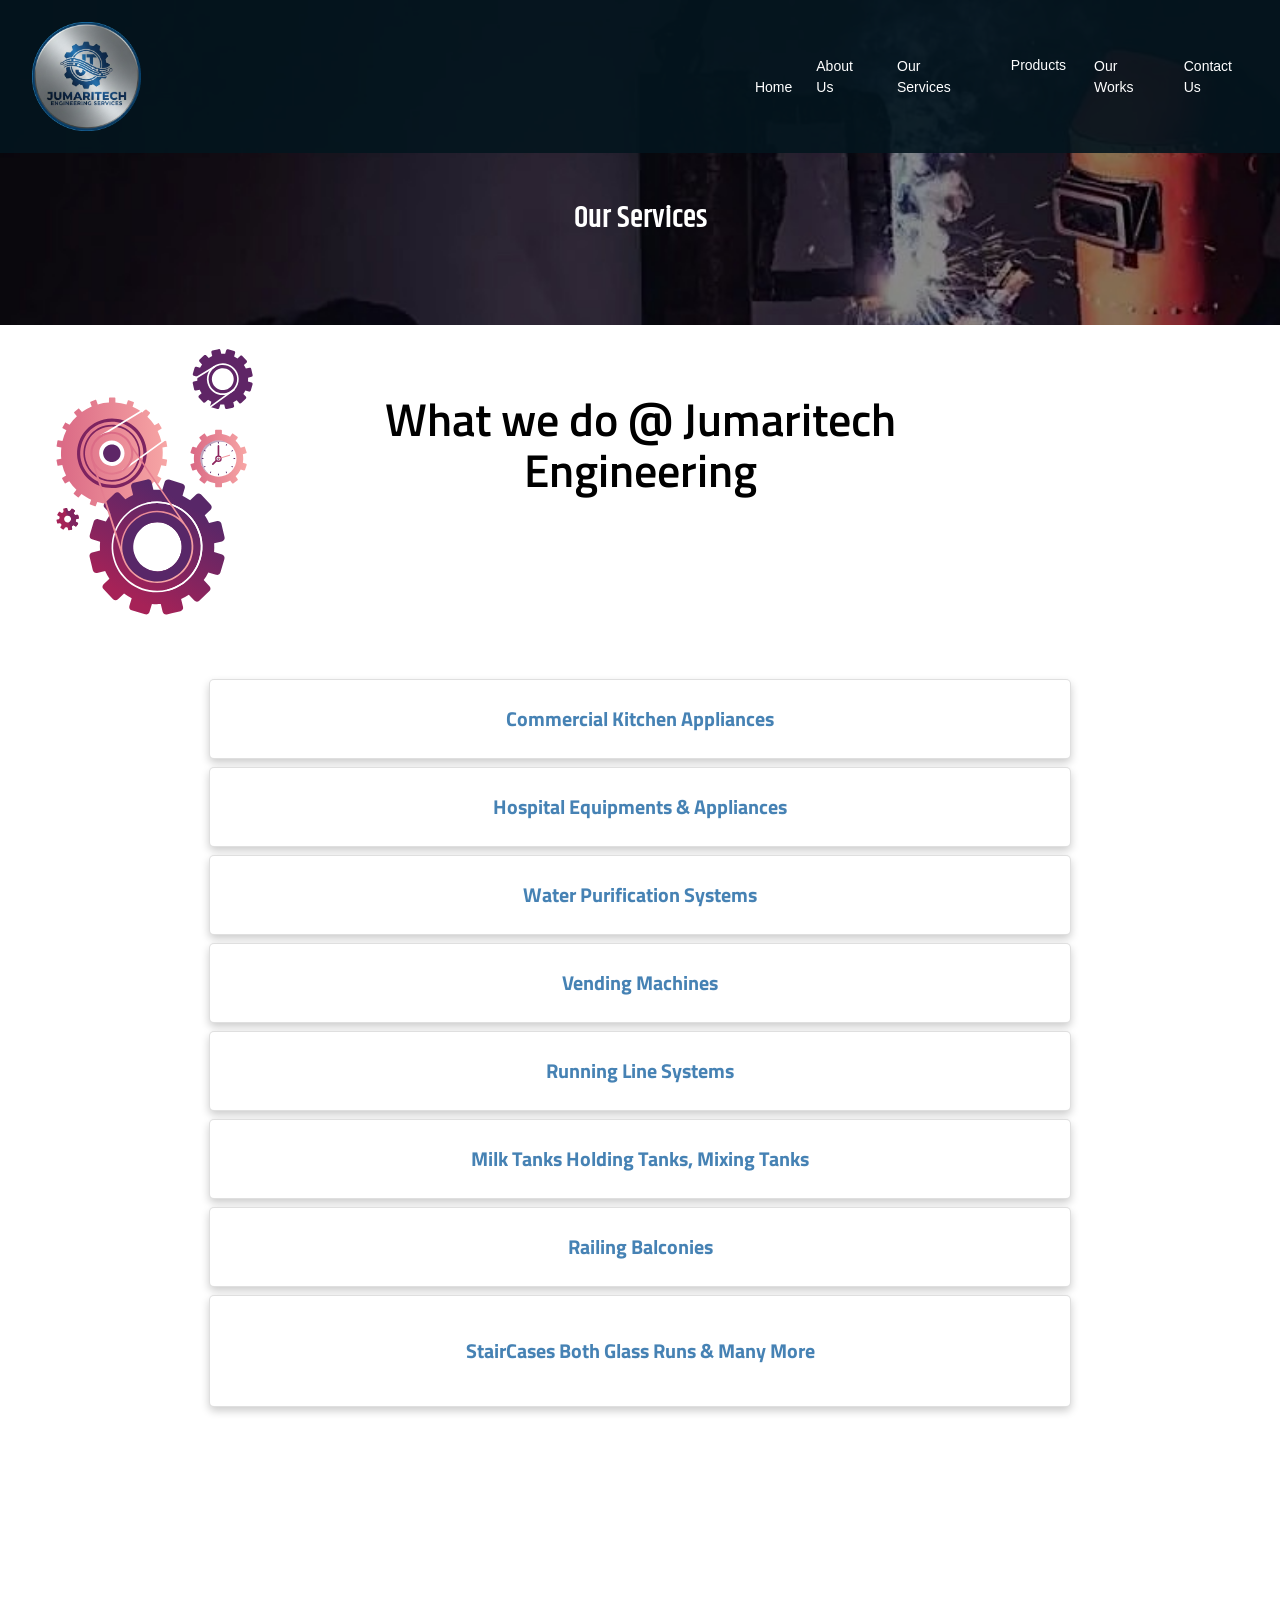
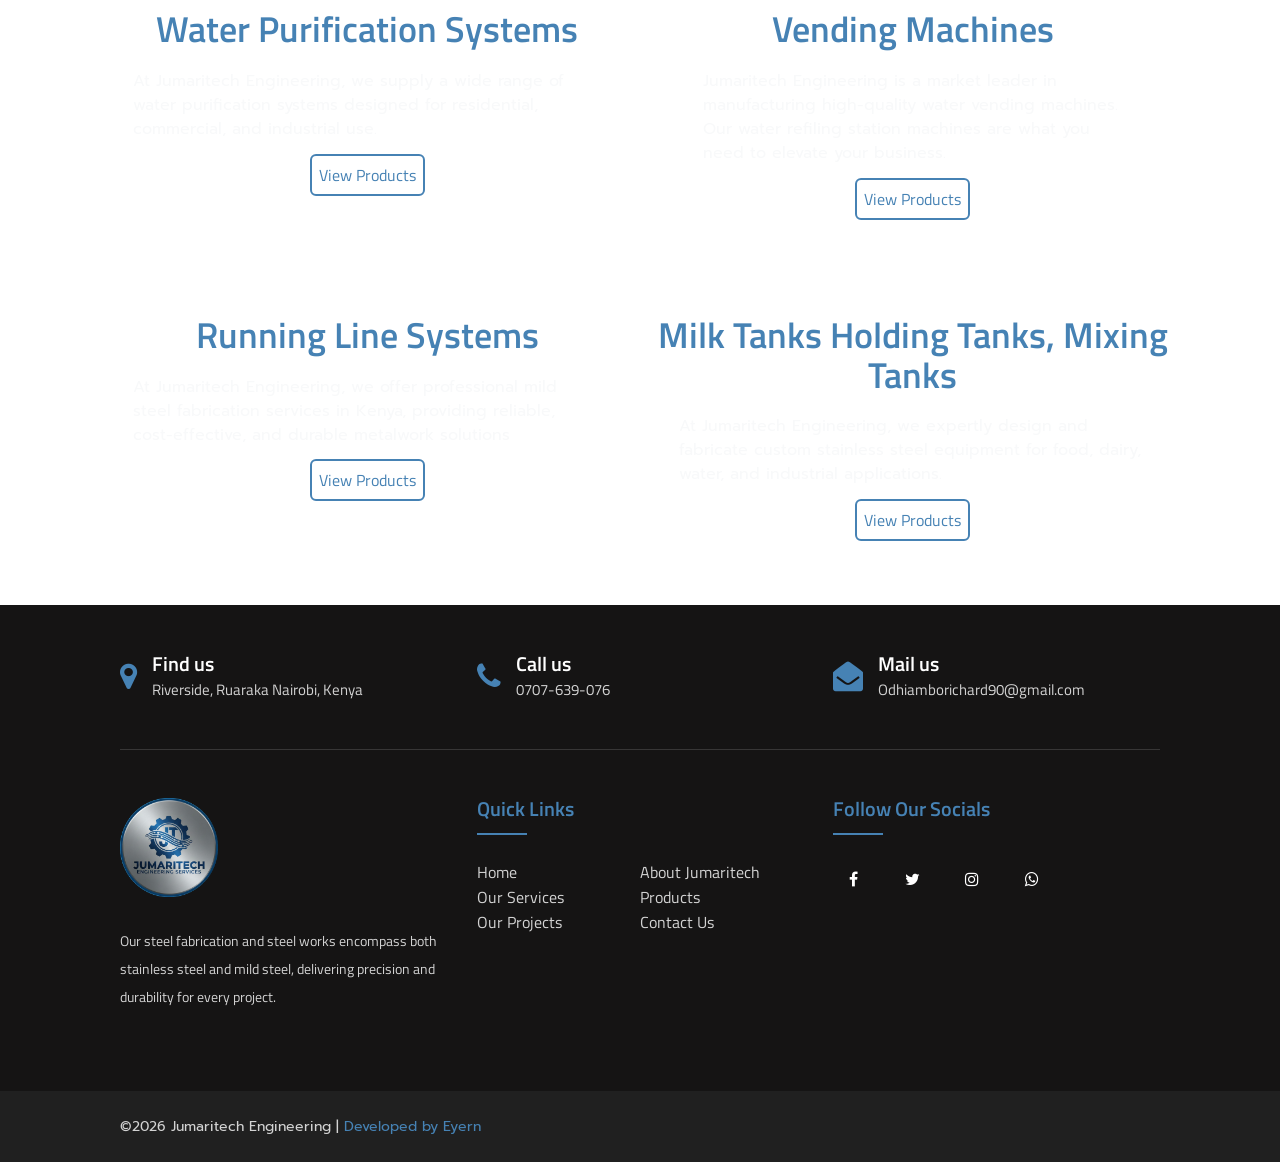
<file: service.html>
<!DOCTYPE html>
<html lang="en">

<head>
    <meta charset="UTF-8">
    <meta name="viewport" content="width=device-width, initial-scale=1.0">
    <title>Our Products & Services - Jumaritech Engineering</title>
    <link
        href="https://fonts.googleapis.com/css2?family=Khand:wght@600&family=Prompt:wght@300&family=Titillium+Web&display=swap"
        rel="stylesheet">
    <link rel="stylesheet" href="https://stackpath.bootstrapcdn.com/font-awesome/4.7.0/css/font-awesome.min.css">
    <link rel="icon" href="images/logo.png">
    <link rel="stylesheet" href="https://stackpath.bootstrapcdn.com/font-awesome/4.7.0/css/font-awesome.min.css">
    <link rel="stylesheet" href="css/bootstrap.min.css">
    <link rel="stylesheet" href="css/animate.min.css">
    <link rel="stylesheet" href="css/header.css">
    <link rel="stylesheet" href="css/footer.css">
    <link rel="stylesheet" href="css/service.css">
    <link rel="stylesheet" href="css/style_main.css">
    <link rel="stylesheet" href="css/animatedgear.css">
    <link rel="stylesheet" href="css/style_main.css">

</head>

<body data-spy="scroll" data-target=".header" data-offset="50">
    <!--header part nav bar-->

    <section id="head_part">
        <div class="header wow animate__animated animate__bounceInDown " data-wow-duration="1.4s">
            <div>
                <nav class="navbar navbar-expand-lg header_bg" id="navbar">
                    <a class="navbar-brand mw-25" href="index.html">
                        <h5>
                            <img src="images/logo.png" alt="" height="16%" width="16%">
                        </h5>
                    </a>
                    <button class="navbar-toggler collapsed" type="button" data-toggle="collapse"
                        data-target="#navbarNavDropdown" aria-controls="navbarNavDropdown" aria-expanded="false"
                        aria-label="Toggle navigation">
                        <span class="navbar-toggler-icon">
                            <i class="fa fa-bars"></i>
                        </span>
                    </button>

                    <div class="collapse navbar-collapse" id="navbarNavDropdown">
                        <ul class="navbar-nav ml-auto">
                            <li class="nav-item">
                                <a class="nav-link active" href="#">Home</a>
                            </li>
                            <li class="nav-item">
                                <a class="nav-link" href="about.html">About Us</a>
                            </li>
                            <li class="nav-item">
                                <a class="nav-link" href="service.html">Our Services</a>
                            </li>

                            <div class="dropdown" style="margin-top: 0.1em;">
                                <button class="dropbtn nav-item nav-link"><a class="nav-link" href="#0"
                                        style="padding-left: 1em;">Products</a>
                                </button>
                                <div class="dropdown-content">
                                    <a href="#">Kitchen Appliances</a>
                                    <a href="#">Vending Machines</a>
                                    <a href="#">Hospital Equipments</a>
                                    <a href="#" style=" text-align: center;">Holding Tanks</a>
                                </div>
                            </div>
                            <li class="nav-item">
                                <a class="nav-link" href="gallery.html">Our Works</a>
                            </li>
                            <li class="nav-item">
                                <a class="nav-link" href="contact.html">Contact Us</a>
                            </li>
                        </ul>
                    </div>

                </nav>
            </div>
        </div>
    </section>
    <!-- header part nav end -->
    <section class="parallax wow animate__animated animate__fadeInDown" data-wow-duration="0.8s"
        style="background-image: url('images/hero-s.jpg'); height:325px; ">
        <h4 class="bigHeader sectionHeaders wow animate__animated animate__backInUp" data-wow-duration="1.8s"
            style="color: white;top: 6em;font-size: 1.9em;">Our Services</h4>
    </section>

    <!-- animated svg section with title -->
    <section class="row mission">
        <div class="icon-wrap icon-wrap-home col-md-3">
            <svg class="icon-support wow animate__animated animate__bounceIn" data-wow-duration="0.8s"
                viewBox="0 0 297.8 338.3">
                <g id="XMLID_2_">

                    <path id="XMLID_103_" fill="url(#XMLID_152_ccc)" d="M101.1,289.7c-34.4-24.1-93.1-10-98.9-63.8C-3.6,171.5,43.5,110,79,72.7
			c82.9-87,156.4-99.9,206.4,1.3c9.7,19.6,18,53.7,1.4,82.8c-9.7,16.9-36.5,21.1-40.2,41.2c-6.8,36.3,34.5,60.9,11.2,107.9
			C223.2,375.4,129.7,309.7,101.1,289.7z"></path>
                    <linearGradient id="XMLID_153_cc" gradientUnits="userSpaceOnUse" x1="49.8059" y1="126.9058"
                        x2="168.7503" y2="126.9058">
                        <stop offset="6.016400e-002" style="stop-color:#DB6B86"></stop>
                        <stop offset="8.596202e-002" style="stop-color:#DC6D87"></stop>
                        <stop offset="1" style="stop-color:#F7A6A5"></stop>
                    </linearGradient>
                    <path id="XMLID_100_" class="gear-m hover origin-center" fill="url(#XMLID_153_cc)" d="M168.7,119.5l-1-5.4c-0.1-0.4-0.4-0.6-0.8-0.6l-4.4,0.8c-0.9-4-2.3-7.8-4.1-11.4l4-2.3
			c0.3-0.2,0.4-0.6,0.3-0.9l-2.8-4.8c-0.2-0.3-0.6-0.4-0.9-0.3l-3.9,2.3c-2.2-3.4-4.8-6.5-7.7-9.3l2.9-3.5c0.2-0.3,0.2-0.7-0.1-1
			l-4.3-3.5c-0.3-0.2-0.7-0.2-1,0.1l-2.9,3.5c-3.2-2.4-6.7-4.5-10.5-6.1l1.5-4.3c0.1-0.4-0.1-0.8-0.4-0.9l-5.2-1.9
			c-0.4-0.1-0.8,0.1-0.9,0.4l-1.5,4.2c-3.8-1.1-7.8-1.8-11.9-2.1l0-4.6c0-0.4-0.3-0.7-0.7-0.7l-5.5,0c-0.4,0-0.7,0.3-0.7,0.7l0,4.6
			c-4.1,0.2-8.1,0.9-12,2L92.6,70c-0.1-0.4-0.5-0.5-0.9-0.4l-5.2,1.9c-0.4,0.1-0.5,0.5-0.4,0.9l1.6,4.2c-3.8,1.6-7.2,3.7-10.5,6.1
			l-3-3.5c-0.2-0.3-0.7-0.3-1-0.1l-4.2,3.6c-0.3,0.2-0.3,0.7-0.1,1l2.9,3.5c-2.9,2.8-5.6,5.8-7.9,9.2l-4-2.3
			c-0.3-0.2-0.8-0.1-0.9,0.3l-2.7,4.8c-0.2,0.3-0.1,0.8,0.3,0.9l3.9,2.2c-1.8,3.6-3.2,7.4-4.2,11.4l-4.6-0.8
			c-0.4-0.1-0.7,0.2-0.8,0.6L50,119c-0.1,0.4,0.2,0.7,0.6,0.8l4.5,0.8c-0.3,2.2-0.4,4.5-0.4,6.8c0,1.8,0.1,3.6,0.3,5.3l-4.5,0.8
			c-0.4,0.1-0.6,0.4-0.6,0.8l1,5.4c0.1,0.4,0.4,0.6,0.8,0.6l4.4-0.8c0.9,4,2.3,7.8,4.1,11.4l-4,2.3c-0.3,0.2-0.4,0.6-0.2,1l2.8,4.8
			c0.2,0.3,0.6,0.4,0.9,0.2l3.9-2.3c2.2,3.4,4.8,6.5,7.7,9.3l-2.9,3.5c-0.2,0.3-0.2,0.7,0.1,1l4.3,3.5c0.3,0.2,0.7,0.2,1-0.1l2.9-3.5
			c3.2,2.4,6.7,4.5,10.4,6.1l-1.5,4.3c-0.1,0.4,0.1,0.8,0.4,0.9l5.2,1.9c0.4,0.1,0.8-0.1,0.9-0.4l1.5-4.2c3.8,1.1,7.8,1.8,11.9,2.1
			l0,4.6c0,0.4,0.3,0.7,0.7,0.7l5.5-0.1c0.4,0,0.7-0.3,0.7-0.7l0-4.6c4.1-0.2,8.1-0.9,11.9-2l1.6,4.3c0.1,0.4,0.5,0.5,0.9,0.4
			l5.2-1.9c0.4-0.1,0.5-0.5,0.4-0.9l-1.6-4.2c3.7-1.6,7.3-3.7,10.5-6.1l3,3.5c0.2,0.3,0.7,0.3,1,0.1l4.2-3.6c0.3-0.3,0.3-0.7,0.1-1
			l-2.9-3.5c2.9-2.8,5.6-5.8,7.9-9.2l4,2.3c0.3,0.2,0.8,0.1,1-0.3l2.7-4.8c0.2-0.3,0.1-0.8-0.3-0.9l-3.9-2.2
			c1.8-3.6,3.2-7.4,4.2-11.4l4.6,0.8c0.4,0.1,0.7-0.2,0.8-0.6l0.9-5.5c0.1-0.4-0.2-0.7-0.6-0.8l-4.5-0.8c0.3-2.2,0.4-4.5,0.4-6.8
			c0-1.8-0.1-3.6-0.3-5.3l4.5-0.8C168.6,120.3,168.8,119.9,168.7,119.5z M109.4,140.5c-7.5,0.1-13.6-6-13.7-13.5
			c-0.1-7.5,6-13.6,13.5-13.7c7.5-0.1,13.6,6,13.7,13.5C122.9,134.3,116.9,140.4,109.4,140.5z"
                        style="transform-origin: 109.313px 126.9px;"></path>
                    <g id="XMLID_96_">
                        <path id="XMLID_97_" fill="#7D2360" d="M109.3,157.5c-14.2,0-26.4-9.7-29.7-23.5c-1.9-7.9-0.6-16.1,3.7-23.1
				c4.3-6.9,11-11.8,18.9-13.7c2.3-0.6,4.7-0.8,7.1-0.8c14.2,0,26.4,9.7,29.7,23.5c1.9,7.9,0.6,16.1-3.7,23.1
				c-4.3,7-11,11.8-18.9,13.7C114,157.2,111.6,157.5,109.3,157.5L109.3,157.5z M109.3,98.1c-2.2,0-4.5,0.3-6.7,0.8
				c-7.5,1.8-13.8,6.4-17.8,12.9c-4,6.5-5.3,14.3-3.5,21.7c3.1,13,14.6,22.1,28,22.1c2.2,0,4.5-0.3,6.7-0.8
				c7.5-1.8,13.8-6.4,17.8-12.9c4-6.5,5.3-14.3,3.5-21.7C134.2,107.2,122.7,98.1,109.3,98.1L109.3,98.1z"></path>
                    </g>
                    <g id="XMLID_92_">
                        <path id="XMLID_93_" fill="#7D2360" d="M109.3,164.3c-17.4,0-32.3-11.8-36.3-28.7c-2.3-9.7-0.7-19.7,4.5-28.2
				c5.2-8.5,13.5-14.5,23.2-16.8c2.9-0.7,5.8-1,8.7-1c17.4,0,32.3,11.8,36.3,28.7c4.8,20-7.6,40.2-27.7,45
				C115.1,164,112.2,164.3,109.3,164.3L109.3,164.3z M109.3,93c-2.6,0-5.3,0.3-7.9,0.9c-8.8,2.1-16.3,7.5-21,15.2
				c-4.7,7.7-6.2,16.8-4.1,25.6c3.6,15.3,17.2,26,32.9,26c2.6,0,5.3-0.3,7.9-0.9c18.2-4.3,29.4-22.6,25.1-40.8
				C138.6,103.7,125,93,109.3,93L109.3,93z"></path>
                    </g>
                    <path id="XMLID_89_" class="gear-s hover origin-center" fill="#5F2566" d="M257,35.1l-3.9,0.9c-0.6-1.3-1.3-2.5-2.1-3.7l2.8-2.6c0.7-0.6,0.7-1.7,0.1-2.3l-4.6-4.8
			c-0.6-0.7-1.7-0.7-2.3-0.1l-2.9,2.7c-1.1-0.8-2.4-1.5-3.6-2.2l1.1-3.7c0.3-0.9-0.2-1.8-1.1-2.1l-6.4-1.9c-0.9-0.3-1.8,0.2-2.1,1.1
			l-1.1,3.8c-1.4-0.1-2.8-0.2-4.2-0.1l-0.9-3.7c-0.2-0.9-1.1-1.4-2-1.2l-6.5,1.5c-0.9,0.2-1.4,1.1-1.2,2l0.9,3.9
			c-1.3,0.6-2.5,1.3-3.7,2.1l-2.6-2.8c-0.6-0.7-1.7-0.7-2.4-0.1l-4.8,4.6c-0.7,0.6-0.7,1.7-0.1,2.3l2.7,2.9c-0.8,1.1-1.5,2.4-2.2,3.6
			l-3.7-1.1c-0.9-0.3-1.8,0.2-2.1,1.1l-1.9,6.4c-0.3,0.9,0.2,1.8,1.1,2.1l3.8,1.1c-0.1,1.4-0.1,2.8-0.1,4.2l-3.7,0.9
			c-0.9,0.2-1.5,1.1-1.2,2l1.5,6.5c0.2,0.9,1.1,1.5,2,1.2l3.9-0.9c0.6,1.3,1.3,2.5,2.1,3.7l-2.8,2.6c-0.7,0.6-0.7,1.7-0.1,2.3
			l4.6,4.8c0.6,0.7,1.7,0.7,2.3,0.1l2.9-2.7c1.2,0.8,2.4,1.5,3.6,2.2l-1.1,3.7c-0.3,0.9,0.2,1.8,1.1,2.1l6.4,1.9
			c0.9,0.3,1.8-0.2,2.1-1.1l1.1-3.8c1.4,0.1,2.8,0.2,4.2,0.1l0.9,3.7c0.2,0.9,1.1,1.4,2,1.2l6.5-1.5c0.9-0.2,1.4-1.1,1.2-2l-0.9-3.9
			c1.3-0.6,2.5-1.3,3.7-2l2.6,2.8c0.6,0.7,1.7,0.7,2.3,0.1l4.8-4.6c0.7-0.6,0.7-1.7,0.1-2.3l-2.7-2.9c0.8-1.1,1.5-2.4,2.2-3.6
			l3.7,1.1c0.9,0.3,1.8-0.2,2.1-1.1l1.9-6.4c0.3-0.9-0.2-1.8-1.1-2.1l-3.8-1.1c0.1-1.4,0.1-2.8,0.1-4.2l3.7-0.9
			c0.9-0.2,1.4-1.1,1.2-2l-1.5-6.5C258.8,35.4,257.9,34.9,257,35.1z M231.1,58.8c-6.3,1.5-12.6-2.4-14.1-8.7
			c-1.5-6.3,2.4-12.6,8.7-14.1c6.3-1.5,12.6,2.4,14.1,8.7C241.3,51,237.4,57.3,231.1,58.8z"
                        style="transform-origin: 228.233px 47.35px;"></path>
                    <g id="XMLID_82_">
                        <linearGradient id="XMLID_154_c" gradientUnits="userSpaceOnUse" x1="121.1049" y1="291.4615"
                            x2="185.4546" y2="179.1774">
                            <stop offset="9.016400e-002" style="stop-color:#A62257"></stop>
                            <stop offset="0.4541" style="stop-color:#86245E"></stop>
                            <stop offset="1" style="stop-color:#582768"></stop>
                        </linearGradient>
                        <path id="XMLID_18_" class="gear-b hover origin-center" fill="url(#XMLID_154_c)"
                            d="M227.6,235.6L219,233c0.3-3.1,0.3-6.3,0.1-9.5l8.4-2c2-0.5,3.2-2.5,2.8-4.5l-3.5-14.6
				c-0.5-2-2.5-3.3-4.5-2.8l-8.7,2.1c-1.4-2.9-2.9-5.7-4.6-8.3l6.3-5.9c1.5-1.4,1.6-3.8,0.1-5.3l-10.3-10.9c-1.4-1.5-3.8-1.6-5.3-0.1
				l-6.5,6.2c-2.6-1.8-5.3-3.5-8.2-4.9l2.5-8.3c0.6-2-0.5-4.1-2.5-4.7l-14.4-4.3c-2-0.6-4.1,0.5-4.7,2.5l-2.6,8.6
				c-3.1-0.3-6.3-0.3-9.5-0.1l-2-8.4c-0.5-2-2.5-3.3-4.5-2.8l-7.8,1.9l0,0l-6.8,1.6c-2,0.5-3.3,2.5-2.8,4.5l2.1,8.7
				c-2.9,1.3-5.7,2.9-8.3,4.6l-5.9-6.3c-1.4-1.5-3.8-1.6-5.3-0.1l-10.9,10.3c-1.5,1.4-1.6,3.8-0.1,5.3l6.2,6.5
				c-1.8,2.6-3.5,5.3-4.9,8.2l-8.3-2.5c-2-0.6-4.1,0.6-4.7,2.5l-4.3,14.4c-0.6,2,0.5,4.1,2.5,4.7l8.6,2.6c-0.3,3.1-0.3,6.3-0.1,9.5
				l-8.4,2c-2,0.5-3.3,2.5-2.8,4.5l3.5,14.6c0.5,2,2.5,3.3,4.5,2.8l8.7-2.1c1.3,2.9,2.9,5.7,4.6,8.3l-6.3,5.9
				c-1.5,1.4-1.6,3.8-0.1,5.3l10.3,10.9c1.4,1.5,3.8,1.6,5.3,0.1l6.5-6.2c2.6,1.8,5.3,3.5,8.2,4.9l-2.5,8.3c-0.6,2,0.5,4.1,2.5,4.7
				l14.4,4.3c2,0.6,4.1-0.5,4.7-2.5l2.6-8.6c3.1,0.3,6.3,0.3,9.5,0.1l2,8.4c0.5,2,2.5,3.3,4.5,2.8l5.2-1.2v0l9.4-2.2
				c2-0.5,3.3-2.5,2.8-4.5l-2.1-8.7c2.9-1.3,5.7-2.9,8.3-4.6l5.9,6.3c1.4,1.5,3.8,1.6,5.3,0.1l10.9-10.3c1.5-1.4,1.6-3.8,0.1-5.3
				l-6.2-6.5c1.8-2.6,3.5-5.3,4.9-8.2l8.3,2.5c2,0.6,4.1-0.5,4.7-2.5l4.3-14.4C230.7,238.3,229.6,236.2,227.6,235.6z M163.9,253.1
				c-14.2,3.4-28.4-5.4-31.8-19.6c-3.4-14.2,5.4-28.4,19.6-31.8c14.2-3.4,28.4,5.4,31.8,19.6C186.9,235.5,178.1,249.7,163.9,253.1z" style="transform-origin: 157.835px 227.45px;"></path>
                    </g>
                    <g id="XMLID_78_">
                        <path id="XMLID_79_" fill="#A52257" d="M72.2,192.8l-1.8,0.4c-0.4,0.1-0.9-0.1-1.2-0.5l-0.5-0.7c-0.3-0.3-0.3-0.9-0.1-1.3l1-1.6
				c0.2-0.4,0.1-0.8-0.2-1.1l-2.4-1.5c-0.4-0.2-0.9-0.1-1.1,0.3l-1,1.6c-0.2,0.4-0.7,0.6-1.2,0.5l-0.9-0.1c-0.4,0-0.9-0.4-1-0.8
				l-0.4-1.8c-0.1-0.4-0.5-0.7-0.9-0.6l-2.8,0.7c-0.4,0.1-0.7,0.5-0.6,0.9l0.4,1.8c0.1,0.4-0.1,0.9-0.5,1.2l-0.7,0.5
				c-0.3,0.3-0.9,0.3-1.3,0.1l-1.6-1c-0.4-0.2-0.8-0.1-1.1,0.3l-1.5,2.4c-0.2,0.4-0.1,0.8,0.3,1.1l1.6,1c0.4,0.2,0.6,0.8,0.5,1.2
				l-0.1,0.9c0,0.4-0.4,0.9-0.8,1l-1.8,0.4c-0.4,0.1-0.7,0.5-0.6,0.9l0.7,2.8c0.1,0.4,0.5,0.7,0.9,0.6l1.8-0.4
				c0.4-0.1,0.9,0.1,1.2,0.5l0.5,0.7c0.3,0.3,0.3,0.9,0.1,1.3l-1,1.6c-0.2,0.4-0.1,0.8,0.3,1.1l2.4,1.5c0.4,0.2,0.8,0.1,1.1-0.3
				l1-1.6c0.2-0.4,0.8-0.6,1.2-0.5l0.9,0.1c0.4,0,0.9,0.4,1,0.8l0.4,1.8c0.1,0.4,0.5,0.7,0.9,0.6l2.8-0.7c0.4-0.1,0.7-0.5,0.6-0.9
				l-0.4-1.8c-0.1-0.4,0.1-0.9,0.5-1.2l0.7-0.5c0.3-0.3,0.9-0.3,1.3-0.1l1.6,1c0.4,0.2,0.8,0.1,1.1-0.3l1.5-2.4
				c0.2-0.4,0.1-0.8-0.3-1.1l-1.6-1c-0.4-0.2-0.6-0.8-0.5-1.2l0.1-0.9c0-0.4,0.4-0.9,0.8-1l1.8-0.4c0.4-0.1,0.7-0.5,0.6-0.9l-0.7-2.8
				C73,193,72.6,192.7,72.2,192.8z M62.7,201.2c-2,0.5-4.1-0.8-4.5-2.8c-0.5-2,0.8-4.1,2.8-4.5c2-0.5,4.1,0.8,4.5,2.8
				C65.9,198.7,64.7,200.7,62.7,201.2z"></path>
                    </g>
                    <g id="XMLID_74_">
                        <path id="XMLID_75_" fill="#FFFFFF" d="M157.8,276.2c-22.7,0-42.1-15.4-47.4-37.5c-6.2-26.2,10-52.5,36.1-58.8
				c3.7-0.9,7.5-1.3,11.3-1.3c22.7,0,42.1,15.4,47.4,37.5c6.2,26.2-10,52.5-36.1,58.7C165.4,275.7,161.6,276.2,157.8,276.2
				L157.8,276.2z M157.8,180.4c-3.7,0-7.3,0.4-10.9,1.3c-25.2,6-40.8,31.4-34.8,56.6c5.1,21.3,23.8,36.1,45.7,36.1
				c3.7,0,7.3-0.4,10.9-1.3c25.2-6,40.8-31.4,34.8-56.6C198.4,195.3,179.7,180.4,157.8,180.4L157.8,180.4z"></path>
                    </g>
                    <g id="XMLID_72_">
                        <path id="XMLID_73_" fill="#FFFFFF" d="M169.1,274.8l-0.4-1.7c25.2-6,40.8-31.4,34.8-56.6c-6-25.2-31.4-40.8-56.6-34.8l-0.4-1.7
				c26.2-6.2,52.5,10,58.8,36.1C211.5,242.3,195.3,268.6,169.1,274.8L169.1,274.8z"></path>
                    </g>
                    <path id="XMLID_71_" fill="#5E2667" d="M111.5,136c-5,1.2-10.1-1.9-11.3-7c-1.2-5,1.9-10.1,7-11.3c5-1.2,10.1,1.9,11.3,7
			C119.6,129.8,116.5,134.8,111.5,136z"></path>
                    <path id="XMLID_70_" fill="#582768" d="M149,190.4l2.7,11.3c14.2-3.4,28.4,5.4,31.8,19.6c3.4,14.2-5.4,28.4-19.6,31.8l2.7,11.3
			c20.4-4.9,33.1-25.4,28.2-45.8C189.9,198.2,169.4,185.5,149,190.4z"></path>
                    <path id="XMLID_69_" fill="#582768" d="M149.5,190.3l2.5,11.3c-14,4-22.7,18.9-18.7,32.9c4,14,18.6,22.2,32.7,18.2l3.2,11.2
			c-20.2,5.8-42-6.6-47.8-26.8C115.7,216.8,129.3,196.1,149.5,190.3z"></path>
                    <g id="XMLID_65_">
                        <path id="XMLID_66_" fill="#FFFFFF" d="M228.4,64.5c-7.9,0-14.7-5.4-16.6-13.1c-2.2-9.2,3.5-18.4,12.6-20.5c1.3-0.3,2.6-0.5,4-0.5
				c7.9,0,14.7,5.4,16.6,13.1c2.2,9.1-3.5,18.4-12.6,20.5C231.1,64.3,229.8,64.5,228.4,64.5L228.4,64.5z M228.4,32.1
				c-1.2,0-2.4,0.1-3.5,0.4c-8.2,2-13.3,10.2-11.3,18.4c1.6,6.9,7.7,11.7,14.8,11.7c1.2,0,2.4-0.1,3.6-0.4c8.2-2,13.3-10.2,11.3-18.4
				C241.6,37,235.5,32.1,228.4,32.1L228.4,32.1z"></path>
                    </g>
                    <g id="XMLID_63_">
                        <path id="XMLID_64_" fill="#FFFFFF" d="M97.6,109c-0.3,0-0.6-0.2-0.8-0.4c-0.3-0.4-0.1-1,0.3-1.2l121.8-74.1c0.4-0.3,1-0.1,1.2,0.3
				c0.3,0.4,0.1,1-0.3,1.2L98.1,108.9C97.9,108.9,97.7,109,97.6,109L97.6,109z"></path>
                    </g>
                    <g id="XMLID_61_">
                        <path id="XMLID_62_" fill="#FFFFFF" d="M120.1,146.8c-0.3,0-0.5-0.1-0.7-0.4c-0.3-0.4-0.2-1,0.2-1.2l120-87c0.4-0.3,1-0.2,1.3,0.2
				c0.3,0.4,0.2,1-0.2,1.2l-120,87C120.5,146.8,120.3,146.8,120.1,146.8L120.1,146.8z"></path>
                    </g>
                    <linearGradient id="XMLID_155_cc" gradientUnits="userSpaceOnUse" x1="99.2893" y1="101.8832"
                        x2="174.2109" y2="262.5436">
                        <stop offset="6.016400e-002" style="stop-color:#DB6B86"></stop>
                        <stop offset="8.596202e-002" style="stop-color:#DC6D87"></stop>
                        <stop offset="1" style="stop-color:#F7A6A5"></stop>
                    </linearGradient>
                    <path id="XMLID_56_" fill="url(#XMLID_155_cc)"
                        d="M195.7,218.4c-1.4-5.8-4-11-7.5-15.4l-57.6-84.8c-3.5-8.6-11.8-14.3-21.3-14.3
			c-1.8,0-3.6,0.2-5.4,0.6c-6,1.4-11.1,5.1-14.3,10.3c-3.2,5.2-4.2,11.4-2.8,17.4c0.1,0.4,0.2,0.7,0.3,1.1c0,0.1-0.1,0.2,0,0.3
			l33.4,105.2c0.1,0.4,0.3,0.9,0.4,1.3l0.3,0.8c0,0.1,0.1,0.1,0.1,0.1c5.6,15,20,25.2,36.4,25.2c3,0,6.1-0.4,9.1-1.1
			C187.7,260.3,200.7,239.3,195.7,218.4z M91.6,116c2.9-4.7,7.5-8,12.9-9.3c1.6-0.4,3.2-0.6,4.8-0.6c9.7,0,18,6.6,20.2,16
			c1.3,5.4,0.4,11-2.5,15.7c-2.9,4.7-7.5,8-12.9,9.3c-1.6,0.4-3.2,0.6-4.8,0.6c-9.7,0-18-6.6-20.2-16C87.8,126.3,88.7,120.7,91.6,116
			z M109.3,149.9c1.8,0,3.6-0.2,5.4-0.6c6-1.4,11.1-5.1,14.3-10.3c2.9-4.7,4-10,3.2-15.4l49.6,73c-6.6-5.1-14.9-8.1-23.8-8.1
			c-3,0-6.1,0.4-9.1,1.1c-17.9,4.3-29.9,20.4-29.9,38l-27.3-85.9C95.9,146.8,102.2,149.9,109.3,149.9z M166.4,263.5
			c-2.8,0.7-5.8,1-8.6,1c-16,0-29.9-10.1-35.1-25l-0.4-1.2c-0.2-0.8-0.5-1.5-0.7-2.3c-4.7-19.9,7.6-40,27.5-44.8c2.8-0.7,5.7-1,8.6-1
			c11.6,0,22,5.3,28.9,13.8l2.3,3.4c0.1,0.1,0.2,0.2,0.3,0.2c2.1,3.3,3.7,7,4.6,11.1C198.7,238.7,186.3,258.8,166.4,263.5z"></path>
                    <linearGradient id="XMLID_156_c" gradientUnits="userSpaceOnUse" x1="193.4497" y1="132.6568"
                        x2="254.0015" y2="132.6568">
                        <stop offset="6.016400e-002" style="stop-color:#DB6B86"></stop>
                        <stop offset="8.596202e-002" style="stop-color:#DC6D87"></stop>
                        <stop offset="1" style="stop-color:#F7A6A5"></stop>
                    </linearGradient>
                    <path id="XMLID_55_" fill="url(#XMLID_156_c)" d="M253.4,138.3l-3.5-1.1c0.2-1.5,0.4-3,0.4-4.5c0-1.6-0.2-3.2-0.4-4.7l3.5-1.1
			c0.4-0.1,0.7-0.6,0.5-1.1l-1.8-5.5c-0.1-0.4-0.6-0.7-1.1-0.5l-3.5,1.1c-1.4-2.8-3.2-5.3-5.4-7.4l2.2-3c0.3-0.4,0.2-0.9-0.2-1.2
			l-4.6-3.4c-0.4-0.3-0.9-0.2-1.2,0.2l-2.2,3c-2.7-1.4-5.6-2.4-8.7-2.8v-3.7c0-0.5-0.4-0.8-0.8-0.8h-5.7c-0.5,0-0.8,0.4-0.8,0.8v3.7
			c-3.1,0.5-6.1,1.4-8.7,2.9l-2.1-3c-0.3-0.4-0.8-0.5-1.2-0.2l-4.6,3.4c-0.4,0.3-0.5,0.8-0.2,1.2l2.2,3c-2.2,2.1-4,4.7-5.4,7.4
			l-3.5-1.1c-0.4-0.1-0.9,0.1-1.1,0.5l-1.8,5.5c-0.1,0.4,0.1,0.9,0.5,1.1l3.5,1.1c-0.2,1.5-0.4,3-0.4,4.5c0,1.6,0.2,3.2,0.4,4.7
			l-3.5,1.1c-0.4,0.1-0.7,0.6-0.5,1.1l1.8,5.5c0.1,0.4,0.6,0.7,1.1,0.5l3.5-1.1c1.4,2.8,3.2,5.3,5.4,7.4l-2.2,3
			c-0.3,0.4-0.2,0.9,0.2,1.2l4.6,3.4c0.4,0.3,0.9,0.2,1.2-0.2l2.2-3c2.7,1.4,5.6,2.4,8.7,2.8v3.7c0,0.5,0.4,0.8,0.8,0.8h5.7
			c0.5,0,0.8-0.4,0.8-0.8v-3.7c3.1-0.5,6.1-1.4,8.7-2.9l2.2,3c0.3,0.4,0.8,0.5,1.2,0.2l4.6-3.4c0.4-0.3,0.5-0.8,0.2-1.2l-2.2-3
			c2.2-2.1,4-4.7,5.4-7.4l3.5,1.1c0.4,0.1,0.9-0.1,1.1-0.5l1.8-5.5C254.1,138.9,253.9,138.4,253.4,138.3z"></path>
                    <circle id="XMLID_54_" fill="#FFFFFF" cx="223.7" cy="132.7" r="19.4"></circle>
                    <path id="XMLID_53_" opacity="0.4" fill="#582768" d="M206.4,134c0-10.7,8.7-19.4,19.4-19.4c3.5,0,6.8,0.9,9.7,2.6c-3.3-2.5-7.3-4-11.8-4
			c-10.7,0-19.4,8.7-19.4,19.4c0,7.2,3.9,13.4,9.7,16.8C209.4,145.9,206.4,140.3,206.4,134z"></path>
                    <circle id="XMLID_52_" fill="#8C235D" cx="223.7" cy="132.7" r="3.5"></circle>
                    <g id="XMLID_50_">
                        <path id="XMLID_51_" fill="#8C235D" d="M223.7,133.6c-0.5,0-0.9-0.4-0.9-0.9v-13.7c0-0.5,0.4-0.9,0.9-0.9c0.5,0,0.9,0.4,0.9,0.9
				v13.7C224.7,133.2,224.2,133.6,223.7,133.6L223.7,133.6z"></path>
                    </g>
                    <g id="XMLID_22_">
                        <g id="XMLID_41_">
                            <g id="XMLID_48_">
                                <path id="XMLID_49_" fill="#582768" d="M232,118.9c-0.1,0-0.2,0-0.2-0.1c-0.2-0.1-0.3-0.4-0.2-0.6l0.5-0.9c0.1-0.2,0.4-0.3,0.6-0.2
						c0.2,0.1,0.3,0.4,0.2,0.6l-0.5,0.9C232.3,118.8,232.1,118.9,232,118.9L232,118.9z"></path>
                            </g>
                            <g id="XMLID_46_">
                                <path id="XMLID_47_" fill="#582768" d="M215,148.3c-0.1,0-0.2,0-0.2-0.1c-0.2-0.1-0.3-0.4-0.2-0.6l0.5-0.9c0.1-0.2,0.4-0.3,0.6-0.2
						c0.2,0.1,0.3,0.4,0.2,0.6l-0.5,0.9C215.3,148.2,215.1,148.3,215,148.3L215,148.3z"></path>
                            </g>
                            <g id="XMLID_44_">
                                <path id="XMLID_45_" fill="#582768" d="M238.9,141.9c-0.1,0-0.2,0-0.2-0.1l-0.9-0.5c-0.2-0.1-0.3-0.4-0.2-0.6
						c0.1-0.2,0.4-0.3,0.6-0.2l0.9,0.5c0.2,0.1,0.3,0.4,0.2,0.6C239.2,141.8,239.1,141.9,238.9,141.9L238.9,141.9z">
                                </path>
                            </g>
                            <g id="XMLID_42_">
                                <path id="XMLID_43_" fill="#582768" d="M209.5,124.9c-0.1,0-0.2,0-0.2-0.1l-0.9-0.5c-0.2-0.1-0.3-0.4-0.2-0.6
						c0.1-0.2,0.4-0.3,0.6-0.2l0.9,0.5c0.2,0.1,0.3,0.4,0.2,0.6C209.8,124.8,209.6,124.9,209.5,124.9L209.5,124.9z">
                                </path>
                            </g>
                        </g>
                        <g id="XMLID_32_">
                            <g id="XMLID_39_">
                                <path id="XMLID_40_" fill="#582768" d="M215.5,118.9c-0.2,0-0.3-0.1-0.4-0.2l-0.5-0.9c-0.1-0.2-0.1-0.5,0.2-0.6
						c0.2-0.1,0.5,0,0.6,0.2l0.5,0.9c0.1,0.2,0,0.5-0.2,0.6C215.6,118.8,215.6,118.9,215.5,118.9L215.5,118.9z"></path>
                            </g>
                            <g id="XMLID_37_">
                                <path id="XMLID_38_" fill="#582768" d="M232.5,148.3c-0.2,0-0.3-0.1-0.4-0.2l-0.5-0.9c-0.1-0.2,0-0.5,0.2-0.6
						c0.2-0.1,0.5-0.1,0.6,0.2l0.5,0.9c0.1,0.2,0,0.5-0.2,0.6C232.7,148.3,232.6,148.3,232.5,148.3L232.5,148.3z"></path>
                            </g>
                            <g id="XMLID_35_">
                                <path id="XMLID_36_" fill="#582768" d="M208.5,141.9c-0.2,0-0.3-0.1-0.4-0.2c-0.1-0.2-0.1-0.5,0.2-0.6l0.9-0.5
						c0.2-0.1,0.5-0.1,0.6,0.2c0.1,0.2,0.1,0.5-0.2,0.6l-0.9,0.5C208.7,141.9,208.6,141.9,208.5,141.9L208.5,141.9z">
                                </path>
                            </g>
                            <g id="XMLID_33_">
                                <path id="XMLID_34_" fill="#582768" d="M238,124.9c-0.2,0-0.3-0.1-0.4-0.2c-0.1-0.2-0.1-0.5,0.2-0.6l0.9-0.5
						c0.2-0.1,0.5-0.1,0.6,0.2c0.1,0.2,0,0.5-0.2,0.6l-0.9,0.5C238.2,124.9,238.1,124.9,238,124.9L238,124.9z"></path>
                            </g>
                        </g>
                        <g id="XMLID_23_">
                            <g id="XMLID_30_">
                                <path id="XMLID_31_" fill="#582768" d="M207.3,133.1L207.3,133.1h-1.1c-0.3,0-0.5-0.2-0.5-0.5c0-0.3,0.2-0.5,0.5-0.5l0,0l1.1,0
						c0.3,0,0.5,0.2,0.5,0.5S207.5,133.1,207.3,133.1L207.3,133.1z"></path>
                            </g>
                            <g id="XMLID_28_">
                                <path id="XMLID_29_" fill="#582768" d="M240.2,133.1c-0.3,0-0.5-0.2-0.5-0.5c0-0.3,0.2-0.5,0.5-0.5l1.1,0l0,0
						c0.3,0,0.5,0.2,0.5,0.5c0,0.3-0.2,0.5-0.5,0.5L240.2,133.1L240.2,133.1L240.2,133.1z"></path>
                            </g>
                            <g id="XMLID_26_">
                                <path id="XMLID_27_" fill="#582768" d="M223.7,150.7C223.7,150.7,223.7,150.7,223.7,150.7c-0.3,0-0.5-0.2-0.5-0.5l0-1.1
						c0-0.3,0.2-0.5,0.5-0.5c0,0,0,0,0,0c0.3,0,0.5,0.2,0.5,0.5v1.1C224.2,150.4,224,150.7,223.7,150.7L223.7,150.7z">
                                </path>
                            </g>
                            <g id="XMLID_24_">
                                <path id="XMLID_25_" fill="#582768" d="M223.7,116.6c-0.3,0-0.5-0.2-0.5-0.5v-1.1c0-0.3,0.2-0.5,0.5-0.5c0.3,0,0.5,0.2,0.5,0.5v1.1
						C224.2,116.4,224,116.6,223.7,116.6L223.7,116.6z"></path>
                            </g>
                        </g>
                    </g>
                    <g id="XMLID_17_">
                        <path id="XMLID_21_" fill="#8C235D" d="M217.7,139.6c-0.2,0-0.5-0.1-0.7-0.3c-0.4-0.4-0.4-0.9,0-1.3l5.8-5.8c0.4-0.4,0.9-0.4,1.3,0
				c0.4,0.4,0.4,0.9,0,1.3l-5.8,5.8C218.2,139.5,218,139.6,217.7,139.6L217.7,139.6z"></path>
                    </g>
                    <circle id="XMLID_16_" fill="#FFFFFF" cx="223.7" cy="132.7" r="2.1"></circle>
                    <path id="XMLID_15_" fill="#602666" d="M224.8,132.7c0,0.6-0.5,1.1-1.1,1.1c-0.6,0-1.1-0.5-1.1-1.1c0-0.6,0.5-1.1,1.1-1.1
			C224.3,131.6,224.8,132.1,224.8,132.7z"></path>
                    <g id="XMLID_12_">
                        <path id="XMLID_13_" class="clock" fill="#F1939B" d="M223.7,133.1c-0.2,0-0.4-0.1-0.4-0.3c-0.1-0.2,0.1-0.5,0.3-0.6l12-3.6
				c0.2-0.1,0.5,0.1,0.6,0.3c0.1,0.2-0.1,0.5-0.3,0.6l-12,3.6C223.8,133.1,223.8,133.1,223.7,133.1L223.7,133.1z"></path>
                    </g>
                    <g id="XMLID_6_">
                        <defs>
                            <rect id="XMLID_7_" x="62.2" y="165.5"
                                transform="matrix(0.9653 -0.261 0.261 0.9653 -48.2874 26.8127)" width="29.2"
                                height="59.4"></rect>
                        </defs>
                        <clipPath id="XMLID_157_c">
                            <use xlink:href="#XMLID_7_" style="overflow:visible;"></use>
                        </clipPath>
                        <g id="XMLID_8_" clip-path="url(#XMLID_157_c)">
                            <path id="XMLID_9_" fill="#7F245F" d="M72.2,192.8l-1.8,0.4c-0.4,0.1-0.9-0.1-1.2-0.5l-0.5-0.7c-0.3-0.3-0.3-0.9-0.1-1.3l1-1.6
					c0.2-0.4,0.1-0.8-0.2-1.1l-2.4-1.5c-0.4-0.2-0.9-0.1-1.1,0.3l-1,1.6c-0.2,0.4-0.7,0.6-1.2,0.5l-0.9-0.1c-0.4,0-0.9-0.4-1-0.8
					l-0.4-1.8c-0.1-0.4-0.5-0.7-0.9-0.6l-2.8,0.7c-0.4,0.1-0.7,0.5-0.6,0.9l0.4,1.8c0.1,0.4-0.1,0.9-0.5,1.2l-0.7,0.5
					c-0.3,0.3-0.9,0.3-1.3,0.1l-1.6-1c-0.4-0.2-0.8-0.1-1.1,0.3l-1.5,2.4c-0.2,0.4-0.1,0.8,0.3,1.1l1.6,1c0.4,0.2,0.6,0.8,0.5,1.2
					l-0.1,0.9c0,0.4-0.4,0.9-0.8,1l-1.8,0.4c-0.4,0.1-0.7,0.5-0.6,0.9l0.7,2.8c0.1,0.4,0.5,0.7,0.9,0.6l1.8-0.4
					c0.4-0.1,0.9,0.1,1.2,0.5l0.5,0.7c0.3,0.3,0.3,0.9,0.1,1.3l-1,1.6c-0.2,0.4-0.1,0.8,0.3,1.1l2.4,1.5c0.4,0.2,0.8,0.1,1.1-0.3
					l1-1.6c0.2-0.4,0.8-0.6,1.2-0.5l0.9,0.1c0.4,0,0.9,0.4,1,0.8l0.4,1.8c0.1,0.4,0.5,0.7,0.9,0.6l2.8-0.7c0.4-0.1,0.7-0.5,0.6-0.9
					l-0.4-1.8c-0.1-0.4,0.1-0.9,0.5-1.2l0.7-0.5c0.3-0.3,0.9-0.3,1.3-0.1l1.6,1c0.4,0.2,0.8,0.1,1.1-0.3l1.5-2.4
					c0.2-0.4,0.1-0.8-0.3-1.1l-1.6-1c-0.4-0.2-0.6-0.8-0.5-1.2l0.1-0.9c0-0.4,0.4-0.9,0.8-1l1.8-0.4c0.4-0.1,0.7-0.5,0.6-0.9
					l-0.7-2.8C73,193,72.6,192.7,72.2,192.8z M62.7,201.2c-2,0.5-4.1-0.8-4.5-2.8c-0.5-2,0.8-4.1,2.8-4.5c2-0.5,4.1,0.8,4.5,2.8
					C65.9,198.7,64.7,200.7,62.7,201.2z"></path>
                        </g>
                    </g>

                </g>
            </svg>
        </div>
        <h4 class="mt-lg-5 sectionHeaders wow animate__animated animate__backInUp col-md-6" data-wow-duration="1.8s"
            style="color: black;font-size: 2.9em;">What we do @ Jumaritech Engineering</h4>
        <div class="col-md-3 "></div>
    </section>
    <!-- svg and title text end -->

    <!-- card container -->
    <section style="padding: 1.2em;">
        <div class="card wow animate__animated animate__fadeInRight" data-wow-duration="1.4s">
            <div class="cardContainer">
                <div>
                    <h5>Commercial Kitchen Appliances</h5>
                </div>
            </div>
        </div>
        <div class="card even wow animate__animated animate__fadeInLeft" data-wow-duration="1.4s">
            <div class="cardContainer">
                <div>
                    <h5>Hospital Equipments & Appliances</h5>
                </div>
            </div>
        </div>
        <div class="card wow animate__animated animate__fadeInRight" data-wow-duration="1.4s">
            <div class="cardContainer">
                <div>
                    <h5>Water Purification Systems</h5>
                </div>
            </div>
        </div>
        <div class="card even wow animate__animated animate__fadeInLeft" data-wow-duration="1.4s">
            <div class="cardContainer">
                <div>
                    <h5>Vending Machines</h5>
                </div>
            </div>
        </div>
        <div class="card wow animate__animated animate__fadeInRight" data-wow-duration="1.4s">
            <div class="cardContainer">
                <div>
                    <h5>Running Line Systems</h5>
                </div>
            </div>
        </div>
        <div class="card even wow animate__animated animate__fadeInLeft" data-wow-duration="1.4s">
            <div class="cardContainer">
                <div>
                    <h5>Milk Tanks Holding Tanks, Mixing Tanks</h5>
                </div>
            </div>
        </div>
        <div class="card wow animate__animated animate__fadeInRight" data-wow-duration="1.4s">
            <div class="cardContainer">
                <div>
                    <h5>Railing Balconies</h5>
                </div>
            </div>
        </div>
        <div class="card even wow animate__animated animate__fadeInLeft" data-wow-duration="1.4s" style="height: 7em;">
            <div class="cardContainer">
                <div>
                    <h5>StairCases Both Glass Runs & Many More
                    </h5>
                </div>
            </div>
        </div>
        </div>
    </section>
    <!-- card section ends -->


    <!-- weldo section starts-->
    <section class="parallax big-section  wow animate__ animate__slideInUp animated" data-wow-duration="0.8s"
        style="background-image: url(&quot;./images/home-2.jpg&quot;); background-repeat: no-repeat; visibility: visible; animation-duration: 0.8s; animation-name: slideInUp;">
        <div class="row">
            <div class="col-md-12">
                <h4 class="sectionHeaders" style="color: white; padding: 1em;">Our Products & Services</h4>
            </div>
            <div class="col-md-1"></div>
            <div class="col-md-5 wow animate__ animate__bounceIn" data-wow-duration="1.4s" id="services"
                style="visibility: visible; animation-duration: 1.4s; animation-name: bounceIn;">
                <h5 class="sectionHeaders" id="weldoservices">Water Purification Systems</h5>
                <p class="text-light px-4">At Jumaritech Engineering, we supply a wide range of water purification systems designed for residential, commercial, and industrial use.</p>
                <div class="m-auto d-table viewbutton">
                    <a href="gallery.html"><button class="abtbutton">view products</button></a>
                </div>
            </div>
            <div class="col-md-5 wow animate__ animate__bounceIn" data-wow-duration="1.4s" id="services"
                style="visibility: visible; animation-duration: 1.4s; animation-name: bounceIn;">
                <h5 class="sectionHeaders" id="weldoservices">Vending Machines</h5>
                <p class="text-light px-5">Jumaritech Engineering is a market leader in manufacturing
                    high-quality water vending machines. Our water refiling station
                    machines are what you need to elevate your business.</p>
                <div class="m-auto d-table viewbutton">
                    <a href="gallery.html"><button class="abtbutton">view products</button></a>
                </div>
            </div>
            <div class="col-md-1"></div>

        </div>
        <!-- .col-* -->

        <div class="row">
            <div class="col-md-1"></div>
            <div class="col-md-5 down wow animate__ animate__bounceIn" data-wow-duration="1.4s" id="services"
                style="visibility: visible; animation-duration: 1.4s; animation-name: bounceIn;">
                <h5 class="sectionHeaders" id="weldoservices">Running Line Systems</h5>
                <p class="text-light px-4">At Jumaritech Engineering, we offer professional mild steel
                    fabrication services in Kenya, providing reliable, cost-effective,
                    and durable metalwork solutions</p>
                <div class="m-auto d-table viewbutton">
                    <a href="gallery.html"><button class="abtbutton">view products</button></a>
                </div>
            </div>
            <div class="col-md-5 down wow animate__ animate__bounceIn" data-wow-duration="1.4s" id="services"
                style="visibility: visible; animation-duration: 1.4s; animation-name: bounceIn;">
                <h5 class="sectionHeaders" id="weldoservices">Milk Tanks Holding Tanks, Mixing Tanks</h5>
                <p class="text-light px-4">At Jumaritech Engineering, we expertly design and fabricate custom
                    stainless steel equipment for food, dairy, water, and industrial
                    applications.</p>
                <div class="m-auto d-table viewbutton">
                    <a href="gallery.html"><button class="abtbutton">view products</button></a>
                </div>
            </div>
            <div class="col-md-1"></div>
            <div class="row m-3"></div>
        </div>


        <!-- .col-* -->

    </section>
    <!-- weldo section ends -->


    <!-- footer section start -->
    <footer class=" footer-section ">
        <div class=" container ">
            <div class="footer-cta pt-5 pb-5 ">
                <div class="row ">
                    <div class="col-xl-4 col-md-4 mb-30 ">
                        <div class="single-cta ">
                            <i class="fa fa-map-marker "></i>
                            <div class="cta-text ">
                                <h4>Find us</h4>
                                <span>Riverside, Ruaraka Nairobi, Kenya</span><br>
                            </div>
                        </div>
                    </div>
                    <div class="col-xl-4 col-md-4 mb-30 ">
                        <div class="single-cta">
                            <i class="fa fa-phone "></i>
                            <div class="cta-text ">
                                <h4>Call us</h4>
                                <span>0707-639-076</span>
                            </div>
                        </div>
                    </div>
                    <div class="col-xl-4 col-md-4 mb-30 ">
                        <div class="single-cta ">
                            <i class="fa fa-envelope-open "></i>
                            <div class="cta-text ">
                                <h4>Mail us</h4>
                                <span>Odhiamborichard90@gmail.com</span>
                            </div>
                        </div>
                    </div>
                </div>
            </div>
            <div class=" footer-content pt-5 pb-5 ">
                <div class=" row ">
                    <div class=" col-xl-4 col-lg-4 mb-50 ">
                        <div class=" footer-widget ">
                            <div class=" footer-logo ">
                                <a href=" index.html "><img src="images/logo.png " class="
                                img-fluid " width="30%" height="30%" alt="logo"></a>
                            </div>
                            <div class=" footer-text " style=" margin-bottom: 2em; ">
                                <p>Our steel fabrication and steel works encompass both stainless steel and mild
                                    steel, delivering precision and durability for every project.</p>
                            </div>
                        </div>
                    </div>
                    <div class=" col-xl-4 col-lg-4 col-md-6 mb-30 ">
                        <div class=" footer-widget ">
                            <div class=" footer-widget-heading ">
                                <h3>Quick Links</h3>
                            </div>
                            <ul>
                                <li><a href=" # "> Home</a></li>
                                <li><a href="about.html"> About Jumaritech</a></li>
                                <li><a href="service.html"> Our services</a></li>
                                <li><a href="#"> Products</a></li>
                                <li><a href="gallery.html"> Our Projects</a></li>
                                <li><a href="contact.html"> Contact Us</a></li>
                            </ul>
                        </div>
                    </div>

                    <div class=" col-xl-4 col-lg-4 col-md-6 mb-30 ">
                        <div class=" footer-widget ">
                            <div class=" footer-widget-heading ">
                                <h3>Follow Our Socials</h3>
                            </div>
                            <div class=" footer-social-icon ">
                                <a href=" # "><i class=" fa fa-facebook-f fb-bg "></i></a>
                                <a href=" # "><i class=" fa fa-twitter x-bg "></i></a>
                                <a href=" # "><i class=" fa fa-instagram instagram-bg "></i></a>
                                <a href="https://wa.link/djx7ez"><i class=" fa fa-whatsapp "></i>
                                </a>
                            </div>
                        </div>
                    </div>

                </div>
            </div>
        </div>
        <div class=" copyright-area ">
            <div class=" container ">
                <div class=" row ">
                    <div class=" col-xl-6 col-lg-6 text-center text-lg-left ">
                        <div class=" copyright-text ">
                            <p>©2026 Jumaritech Engineering |
                                <a href=" https://eyern.co.ke">
                                    Developed by Eyern
                                </a>
                            </p>
                        </div>
                    </div>
                </div>
            </div>
        </div>
    </footer>
    <!-- footer section end -->

    <script>
        var url = 'https://wati-integration-prod-service.clare.ai/v2/watiWidget.js?18178';
        var s = document.createElement('script');
        s.type = 'text/javascript';
        s.async = true;
        s.src = url;
        var options = {
            "enabled": true,
            "chatButtonSetting": {
                "backgroundColor": "#4682b4",
                "ctaText": "Chat with us 👋",
                "borderRadius": "25",
                "marginLeft": "0",
                "marginRight": "20",
                "marginBottom": "20",
                "ctaIconWATI": true,
                "position": "right"
            },
            "brandSetting": {
                "brandName": "Jumaritech Engineering",
                "brandSubTitle": "undefined",
                "brandImg": "https://www.wati.io/wp-content/uploads/2023/04/Wati-logo.svg",
                "welcomeText": "Hi there!\nHow can I help you today?",
                "messageText": "",
                "backgroundColor": "#4682b4",
                "ctaText": "Chat with us 👋",
                "borderRadius": "25",
                "autoShow": false,
                "phoneNumber": "254707639076"
            }
        };
        s.onload = function () {
            CreateWhatsappChatWidget(options);
        };
        var x = document.getElementsByTagName('script')[0];
        x.parentNode.insertBefore(s, x);
    </script>


    <script src="js/jquery-1.12.4.min.js"></script>
    <script src="js/bootstrap.min.js"></script>
    <script src="js/waypoints.min.js"></script>
    <script src="js/wow.min.js"></script>
    <script>
    </script>
    <script>
        new WOW().init();
    </script>
    <script src="js/common.js"></script>

</body>

</html>
</file>
<file: css/style.css>
html {
    scroll-behavior: smooth;
}

* {
    padding: 0;
    margin: 0;
    outline: 0;
}

.pagination {
    display: none;
}

ul,
ol {
    list-style: none;
}

a,
a:focus,
a:hover {
    outline: 0;
    text-decoration: none;
}

button:focus {
    outline: 0;
}

a,
p,
h1,
h2,
h3,
h4,
h5,
h6,
ol,
ul,
li {
    margin-top: 0;
    margin-bottom: 0;
    line-height: auto;
}

img {
    vertical-align: middle;
}

body {
    overflow-y: hidden;
    overflow-x: hidden;
}


/*End of Common CSS*/


/*Header CSS Start*/


/* fav-icons */


/* fav-icon ends */


/* service part starts*/

.service a {
    color: black;
}

.service {
    padding-top: 112px;
}

.sectionHeaders {
    text-align: center;
    position: relative;
    font-size: 3vw;
    -webkit-animation-name: clip-text;
    animation-name: clip-text;
    color: #4682B4;
    cursor: default;
    display: block;
    padding-top: 20px;
    padding-bottom: 20px;
}


/*Body2 start*/

.body2 {
    padding-bottom: 10px;
    padding-top: 50px;
    margin-bottom: 23px;
}

.body2 p {
    font-family: 'Open Sans', sans-serif;
    font-weight: 400;
    font-size: 15px;
    line-height: 30px;
    color: #5b646e;
}


/*Body2 End*/


/*Body3 Start*/

.body3 .body3c1 {
    width: 33.3%;
    float: left;
    /* padding-left: 1%; */
}

.body3 .body3c2 {
    width: 33.3%;
    float: left;
    text-align: center;
}

.body3 .body3c3 {
    width: 33.3%;
    float: left;
    /* padding-right: 1%; */
}

.clr {
    clear: both;
}

.besdiePhone {
    border-radius: 5px;
    padding: 56px 0;
    border: 1px solid transparent;
    box-shadow: 1px 1px 1px 0px rgba(62, 62, 62, 0.45);
    transition: all 150ms ease-in-out;
    -webkit-border-radius: 15px;
    -moz-border-radius: 15px;
    -ms-border-radius: 15px;
    border-radius: 15px;
    -o-border-radius: 15px;
}

.besdiePhone:hover {
    top: -3px;
    left: -3px;
    box-shadow: 3px 3px 15px 0px rgba(82, 82, 82, 0.85);
    background-color: rgba(28, 52, 129, 0.4);
    background: url(../images/circle_hover.svg);
    background-position-x: 320px;
    transition-duration: 0.5s;
    border-color: darkgray;
    cursor: pointer;
}

.besdiePhone:hover i,
.besdiePhone:hover p {
    color: black;
}

.phnc1 {
    width: 20%;
    float: left;
}

.phnc1 i {
    color: #4682B4;
    font-size: 5vh;
    padding-left: 20px;
    box-sizing: border-box;
    transition: all 0.3s linear;
}

.phnc2 {
    width: 80%;
    float: left;
}

.phnc2 h3 {
    font-family: 'Titillium Web', sans-serif;
    font-weight: 700;
    font-size: 18px;
    margin-bottom: 20px;
    color: #4682B4;
}

.phnc2 p {
    font-family: 'Prompt', sans-serif;
    font-weight: 400;
    font-size: 15px;
    color: #7e7d7e;
    width: 90%;
}


/*Body3 End*/


/* service part ends */


/* image css for about company section */

.abtbutton {
    font-family: 'Titillium Web', sans-serif !important;
    border-radius: 6px;
    border: 2px solid #4682B4;
    /* background: #4682B4; */
    padding: 7px;
    transition: ease-in;
    text-transform: capitalize;
    margin-top: 23px;
    color: black;
    text-align: center;
}

.abtbutton:hover {
    color: white;
    transition: ease-in;
    border: 2px solid #4682B4;
    background: #4682B4;
    -webkit-transition: ease-in;
    -moz-transition: ease-in;
    -ms-transition: ease-in;
    -o-transition: ease-in;
}

.snip1298 {
    font-family: 'Raleway', Arial, sans-serif;
    position: relative;
    overflow: hidden;
    margin: 10px;
    /* width: 58em; */
    /* max-width: 84em; */
    /* width: 100%; */
    background: #ffffff;
    color: #ffffff;
    text-align: left;
    box-shadow: 0 0 5px rgba(0, 0, 0, 0.15);
}

.snip1298 * {
    -webkit-box-sizing: border-box;
    box-sizing: border-box;
    -webkit-transition: all 0.35s ease-out;
    transition: all 0.35s ease-out;
}

.snip1298 img {
    min-width: 100%;
    vertical-align: top;
}

.snip1298 i {
    position: absolute;
    left: 15px;
    bottom: 15px;
    font-size: 28px;
    color: #ffffff;
    width: 50px;
    height: 50px;
    line-height: 50px;
    z-index: 1;
    text-align: center;
}

.vertical-part b {
    font-family: 'Titillium Web', sans-serif !important;
}

.snip1298 figcaption {
    font-family: 'Titillium Web', sans-serif !important;
    position: absolute;
    top: 20%;
    left: 0;
    padding: 20px;
    z-index: 1;
    max-width: 250px;
}

.snip1298 h3,
.snip1298 p {
    opacity: 0;
    margin: 0 0 5px;
}

.snip1298 h3 {
    font-weight: 400;
    text-transform: uppercase;
    -webkit-transform: translateX(-40px);
    transform: translateX(-40px);
}

.snip1298 h3 span {
    font-weight: 800;
}

.snip1298 p {
    font-size: 0.9em;
    font-size: 500;
    -webkit-transition-delay: 0;
    transition-delay: 0;
}

.snip1298:after {
    background: #962d22;
    width: 50px;
    height: 50px;
    position: absolute;
    left: 15px;
    bottom: 15px;
    content: '';
    border-radius: 50%;
    -webkit-transition: all 0.35s ease;
    transition: all 0.35s ease;
}

.snip1298 a {
    left: 0;
    right: 0;
    top: 0;
    bottom: 0;
    position: absolute;
    z-index: 1;
}

.snip1298:hover img,
.snip1298.hover img {
    opacity: 0.4;
}

.snip1298:hover:after,
.snip1298.hover:after {
    -webkit-transform: scale(10);
    transform: scale(10);
    opacity: 0.75;
}

.snip1298:hover i,
.snip1298.hover i {
    -webkit-transform: scale(2) translate(10px, -10px);
    transform: scale(2) translate(10px, -10px);
    -moz-transform: scale(2) translate(10px, -10px);
    -ms-transform: scale(2) translate(10px, -10px);
    -o-transform: scale(2) translate(10px, -10px);
}

.snip1298:hover h3,
.snip1298.hover h3 {
    -webkit-transform: translateX(0);
    transform: translateX(0);
    opacity: 1;
}

.snip1298:hover p,
.snip1298.hover p {
    opacity: 1;
    -webkit-transition-delay: 0.25s;
    transition-delay: 0.25s;
}


/* about company section image css */

.parallax {
    position: relative;
    background-size: cover;
    overflow: hidden;
    background-attachment: fixed;
}
</file>
<file: css/header.css>
@import "https://fonts.googleapis.com/css2?family=Exo+2:ital,wght@1,700&family=Source+Sans+Pro&family=Ubuntu&display=swap";



.initial{
	/* border-radius: 12px; */
	padding-top: 20px;
	padding-bottom: 20px;
	
}

*{
	border: 0;
	margin: 0;
	outline: 0;
	
}

#navbar {
	position: fixed;
	top: 0;
	transition: top 0.3s;
	-webkit-transition: top 0.3s;
	-moz-transition: top 0.3s;
	-ms-transition: top 0.3s;
	-o-transition: top 0.3s;
}

.header_bg_fixed {
	padding-top: 5px;
	padding-bottom: 5px;
	background-color: transparent;
	transition: all .3s linear;
	margin-top: 1.3em;
    /* transition: margin 0.3s; */
    transition-delay: 1s;
}


/*Menu Fixed CSS End*/


.header {
	padding-top: 40px;
	position: fixed;
	top: 0;
	left: 0;
	width: 100%;
	display: flex;
	z-index: 99;
	transition: all 0.3s linear;
	-webkit-transition: all 0.3s linear;
	-moz-transition: all 0.3s linear;
	-ms-transition: all 0.3s linear;
	-o-transition: all 0.3s linear;
}

.header_bg {
	width: 100%;
    background-color: rgba(4, 22, 31, 0.9);
    transition: all 0.3s linear;
}

.header .navbar-brand i {
	color: #4682B4;
	margin-left: 3px;
	font-size: 18px;
}

.header .navbar-brand h5 {
	color: white;
	font-family: 'Exo 2', sans-serif;

	font-size: 14px;
}

.header .navbar-brand h5 span {
	margin-left: 3px;
}

.header .nav-item {
	padding: 0px 4px;
	position: relative;
	align-self: flex-end;
}

.header .nav-link {
	color: white;
	font-family: 'Raleway', sans-serif;
	font-size: 14px;
	font-weight: 300px;
	text-transform: capitalize;
	transition: all 0.2s linear;
	padding: 0;
	position: relative;
}

.nav-link:before {
	content: '';
	position: absolute;
	top: -3px;
	left: -2px;
	height: 0px;
	width: 0px;
	/* border-top: 2px solid #4682B4;
	border-left: 2px solid #4682B4; */
	background-color: transparent;
	opacity: 0;
	transition: all 0.5s linear;
}

 .nav-link:hover::before {
	height: 15px;
	width: 15px;
	opacity: 1;
}

 .nav-link:after {
	content: '';
	position: absolute;
	right: 9px;
	bottom: -2px;
	height: 0px;
	width: 0px;
	/* border-right: 2px solid #4682B4; */
	border-bottom: 2px solid #4682B4;
	background-color: transparent;
	opacity: 0;
	transition: all 0.5s linear;
}

 .nav-link:hover::after {
	height: 15px;
	width: 15px;
	opacity: 1;
}

 .nav-link:hover {
	color: #4682B4;
}

 .nav-link.active:before {
	content: '';
	height: 155px;
	opacity: 0;
	position: absolute;
	top: -50px;
	transform: rotate(35deg);
	width: 50px;
	transition: all 3000ms cubic-bezier(0.19, 1, 0.22, 1);
	-webkit-transform: rotate(35deg);
	-moz-transform: rotate(35deg);
	-ms-transform: rotate(35deg);
	-o-transform: rotate(35deg);
}

 .nav-link.active:after {
	opacity: 1;
	height: 15px;
	width: 15px;
}

 .nav-link.active {
	color: #4682B4;
}



/*Header CSS End*/


/* dropdown css */
  
  .navbar a {
	float: left;
	font-size: 16px;
	color: white;
	/* text-align: center; */
	padding: 14px 16px;
	text-decoration: none;
	}
  
  .dropdown-content {
	display: none;
	text-align: center;
	position: absolute;
	background-color: #f9f9f9;
	min-width: 6em;
	box-shadow: 0px 8px 16px 0px rgba(0,0,0,0.2);
	z-index: 1;
	}
  
  .dropdown-content a {
	float: none;
	color: ghostwhite;
	padding: 12px 16px;
	text-decoration: none;
	display: block;
	text-align: center;
	font-size: 12px;
	}
  
  
  .dropdown:hover .dropdown-content {
	font-family: 'Raleway', sans-serif;
	font-size: 12px;
	text-transform: uppercase;
	color: #4682B4;
	display: block;
	background: rgba(6, 44, 82, 0.8);
  }

   .dropdown-content a:hover{
	color: #4682B4;
	display: block;
	background: rgba(6, 44, 82, 0.8);
	top: -23em;
	}

.header .fa{
	color: white;
}
  /* media queries */
/*Extra small devices (portrait phones, less than 576px)*/
@media (min-width: 1px) and (max-width: 992px){ 

	.navbar-brand{
		width: calc(100% - 72px);
	}

	.dropdown-content {
		right: calc(100% - -0em);
		top: calc(100% - 10em);
	}
	.dropdown-content a {
		color: ghostwhite;
		padding: 12px 16px;
		text-decoration: none;
		display: block;
		text-align: center;
		font-size: 12px;
		right: 10em;
		}

	.dropdown{
		width: calc(100% - 72px);
		display: flex;
	}
	.navbar-nav{
		float: right;
	}
}
</file>
<file: css/footer.css>
/* footer css start */
  ul {
    margin: 0px;
    padding: 0px;
}
.footer-section {
  background: #151414;
  position: relative;
}
.footer-cta {
  font-family: 'Titillium Web', sans-serif !important;
  border-bottom: 1px solid #373636;
}
.single-cta i {
  color: #4682B4;
  font-size: 30px;
  float: left;
  margin-top: 8px;
}
.cta-text {
  padding-left: 15px;
  display: inline-block;
}
.cta-text h4 {
  color: #fff;
  font-size: 20px;
  font-weight: 600;
  margin-bottom: 2px;
}
.cta-text span {
  color: #D3D3D3;
  font-size: 15px;
}
.footer-content {
  position: relative;
  z-index: 2;
}
.footer-pattern img {
  position: absolute;
  top: 0;
  left: 0;
  height: 330px;
  background-size: cover;
  background-position: 100% 100%;
}
.footer-logo {
  margin-bottom: 30px;
}
.footer-logo img {
    max-width: 200px;
}
.footer-text p {
  font-family: 'Titillium Web', sans-serif !important;
  text-align: left;
  margin-bottom: 14px;
  font-size: 14px;
  color: #D3D3D3;
  line-height: 28px;
}
.footer-social-icon span {
  font-family: 'Titillium Web', sans-serif !important;
  color: #fff;
  display: block;
  font-size: 20px;
  font-weight: 700;
  font-family: 'Poppins', sans-serif;
  margin-bottom: 20px;
}
.footer-social-icon a {
  color: #fff;
  font-size: 16px;
  margin-right: 15px;
}
.footer-social-icon i {
  height: 40px;
  width: 40px;
  text-align: center;
  line-height: 38px;
  border-radius: 50%;
}
.facebook-bg{
  background: #3B5998;
}
.twitter-bg{
  background: #55ACEE;
}
.envelope-bg{
  background: #DD4B39;
}
.footer-widget-heading h3 {
  font-family: 'Titillium Web', sans-serif !important;
  color: #4682B4;
  font-size: 20px;
  font-weight: 600;
  margin-bottom: 40px;
  position: relative;
}
.footer-widget-heading h3::before {
  content: "";
  position: absolute;
  left: 0;
  bottom: -15px;
  height: 2px;
  width: 50px;
  background: #4682B4;
}
.footer-widget ul li {
  display: inline-block;
  float: left;
  width: 50%;

}
.footer-widget ul li a:hover{
  color: #4682B4;
}
.footer-widget ul li a {
  font-family: 'Titillium Web', sans-serif !important;
  color: #D3D3D3;
  text-transform: capitalize;
}
.subscribe-form {
  position: relative;
  overflow: hidden;
}
.subscribe-form input {
  width: 100%;
  padding: 14px 28px;
  background: #2E2E2E;
  border: 1px solid #2E2E2E;
  color: #fff;
}
.subscribe-form button {
    position: absolute;
    right: 0;
    background: #4682B4;
    padding: 13px 20px;
    border: 1px solid #4682B4;
    top: 0;
}
.subscribe-form button i {
  color: #fff;
  font-size: 22px;
  transform: rotate(-6deg);
}
.copyright-area{
  background: #202020;
  padding: 25px 0;
}
.copyright-text p {
  margin: 0;
  font-size: 14px;
  color: #D3D3D3;
}
.copyright-text p a{
  color: #4682B4;
}
.footer-menu li {
  display: inline-block;
  margin-left: 20px;
}
.footer-menu li:hover a{
  color: #4682B4;
}
.footer-menu li a {
  font-size: 14px;
  color: #878787;
}


/* google map responsive css */
.google-maps {
    position: relative;
    padding-bottom: 75%;
    height: 0;
    overflow: hidden;
}
.google-maps iframe {
    position: absolute;
    top: 0;
    left: 0;
    width: 100% !important;
    height: 100% !important;
}
</file>
<file: css/product.css>
/* Included color classes..
	.red
	.blue
	.yellow
*/

@import url(https://fonts.googleapis.com/css?family=Raleway:400, 800);
figure.snip1104 {
	font-family: 'Raleway', Arial, sans-serif;
	position: relative;
	overflow: hidden;
	margin: 35px;
	min-width: 220px;
	max-width: 310px;
	max-height: 220px;
	width: 100%;
	background: #000000;
	color: #ffffff;
	text-align: center;
	box-shadow: 0 0 5px rgba(0, 0, 0, 0.15);
}

figure.snip1104 * {
	-webkit-box-sizing: border-box;
	box-sizing: border-box;
	-webkit-transition: all 0.4s ease-in-out;
	transition: all 0.4s ease-in-out;
}

figure.snip1104 img {
	max-width: 100%;
	position: relative;
	opacity: 0.4;
}

figure.snip1104 figcaption {
	position: absolute;
	top: 0;
	left: 0;
	bottom: 0;
	right: 0;
}

figure.snip1104 h2 {
	position: absolute;
	left: 40px;
	right: 40px;
	display: inline-block;
	background: #000000;
	-webkit-transform: skew(-10deg) rotate(-10deg) translate(0, -50%);
	transform: skew(-10deg) rotate(-10deg) translate(0, -50%);
	padding: 12px 5px;
	margin: 0;
	top: 50%;
	text-transform: uppercase;
	font-weight: 400;
}

figure.snip1104 h2 span {
	font-weight: 800;
}

figure.snip1104:before {
	height: 100%;
	width: 100%;
	top: 0;
	left: 0;
	content: '';
	background: #ffffff;
	position: absolute;
	-webkit-transition: all 0.3s ease-in-out;
	transition: all 0.3s ease-in-out;
	-webkit-transform: rotate(110deg) translateY(-50%);
	transform: rotate(110deg) translateY(-50%);
}

figure.snip1104 a {
	left: 0;
	right: 0;
	top: 0;
	bottom: 0;
	position: absolute;
	z-index: 1;
}

figure.snip1104.blue {
	background: #123851;
}

figure.snip1104.blue h2 {
	background: #0a212f;
}

figure.snip1104.red {
	background: #581a14;
}

figure.snip1104.red h2 {
	background: #36100c;
}

figure.snip1104.yellow {
	background: #7f5006;
}

figure.snip1104.yellow h2 {
	background: #583804;
}

figure.snip1104:hover img,
figure.snip1104.hover img {
	opacity: 1;
	-webkit-transform: scale(1.1);
	transform: scale(1.1);
}

figure.snip1104:hover h2,
figure.snip1104.hover h2 {
	-webkit-transform: skew(-10deg) rotate(-10deg) translate(-150%, -50%);
	transform: skew(-10deg) rotate(-10deg) translate(-150%, -50%);
}

figure.snip1104:hover:before,
figure.snip1104.hover:before {
	-webkit-transform: rotate(110deg) translateY(-150%);
	transform: rotate(110deg) translateY(-150%);
}

/* parallex part image slider css */
* {
	box-sizing: border-box;
	margin: 0;
	padding: 0;
}

.slideshow {
	position: relative;
	display: flex;
	flex-direction: column;
	justify-content: space-around;
	margin: 0 auto;
	display: grid;
	justify-items: stretch;
	grid-template-columns: 120px 1fr 120px;
	grid-auto-rows: 120px 1fr 120px;
	grid-gap: 1em;
	grid-template-areas: '. . .' '. s .' '. b .';
}
@media screen and (max-width: 768px) {
	.slideshow {
		grid-template-columns: 20px 1fr 20px;
		min-height: 100vh;
	}
}
.slideshow-items {
	position: relative;
	display: grid;
	justify-items: stretch;
	grid-template-columns: 1fr;
	grid-auto-rows: 1fr;
	grid-gap: 1em;
	grid-area: s;
	grid-template-areas: 'i';
}
.item-content {
	grid-area: c;
	color: white;
	display: grid;
	align-content: start;
}
.item {
	position: relative;
	grid-area: i;
	display: grid;
	justify-items: stretch;
	grid-template-columns: 1fr 120px 1.5fr;
	grid-auto-rows: 60px 1fr 60px;
	grid-gap: 1em;
	grid-template-areas: '. . f' 'c . f' '. . f';
	max-height: calc(100vh - 240px - 2rem);
}
@media screen and (max-width: 768px) {
	.item {
		grid-template-areas: '. . f' 'c c f' '. . f';
	}
}
.item-image-container {
	grid-area: f;
	margin-top: -3%;
}
figure {
	height: 100%;
	width: 100%;
}
.item-image {
	height: 100%;
	width: 100%;

	opacity: 0;
	display: block;
	transition: opacity 0.3s ease-out 0.45s;
}
.item.active .item-image {
	opacity: 1;
}
.item.active .item-image-container::before {
	opacity: 0.8;
}
.item-header {
	margin-bottom: 2rem;
	width: max-content;
}
.item-header .vertical-part {
	font-family: 'Khand', sans-serif !important;
	margin: 0 -4px;
	-webkit-font-smoothing: auto;
	font-size: 5vw;

	line-height: 1.3;
}
@media screen and (max-width: 768px) {
	.item-header .vertical-part {
		font-size: 1.6rem;
		letter-spacing: 1px;
	}
}
.vertical-part {
	overflow: hidden;
	display: inline-block;
}
.vertical-part b {
	display: inline-block;
	transform: translateY(100%);
}
.item-header .vertical-part b {
	transition: 0.5s;
}
.item-description .vertical-part b {
	transition: 0.21s;
}
.item.active .item-header .vertical-part b {
	transform: translateY(0);
}
.item.active .item-description .vertical-part b {
	transform: translateY(0);
}

/* Controls ----------------------------------------------------------------------*/
.bullets {
	top: 3em;
	position: relative;
	text-align: left;
	z-index: 1000;
	grid-area: b;
}
.bullet {
	height: 20px;
	width: 20px;
	display: inline-block;
	margin: 3px;
	cursor: pointer;
	cursor: pointer;
	position: relative;
	border-radius: 50%;
	border-width: 1px;
	border-style: solid;
	border-color: white;
	border-image: initial;
	vertical-align: middle;
}
.bullet svg {
	top: 0px;
	left: 0px;
	width: 100%;
	height: 100%;
	position: absolute;
	pointer-events: none;
}
.bullet::before {
	width: 6px;
	height: 6px;
	opacity: 0.5;
	position: absolute;
	border-radius: 50%;

	top: 50%;
	left: 50%;
	transform: translate(-50%, -50%) rotate(45deg);
	content: '';
	transform-origin: center center 0px;
	background: white;
	transition: opacity 0.2s cubic-bezier(0.41, 0.33, 0, 0.87) 0s;
}
.bullet.active::before {
	background-color: black;
	opacity: 1;
}
.bullet.active .svg-circle {
	-webkit-transform: rotate(-45deg);
	-ms-transform: rotate(-45deg);
	transform: rotate(-45deg);
}
.bullet.active circle {
	background-color: white;
	color: #0a212f;
	stroke-dashoffset: 0;
}

.bullet.active .svg-circle {
	border-radius: 50%;
	background-color: white;
	color: transparent;
	stroke-dashoffset: 0;
}
.bullet:hover .svg-circle {
	background: white;
	border-radius: 50%;
	-webkit-transform: rotate(-45deg);
	-ms-transform: rotate(-45deg);
	transform: rotate(-45deg);
	-webkit-border-radius: 50%;
	-moz-border-radius: 50%;
	-ms-border-radius: 50%;
	-o-border-radius: 50%;
}
.bullet:hover circle {
	stroke-dashoffset: 0;
}
circle {
	fill: transparent;
	stroke: #0c0c0c;
	stroke-width: 1;
	transition: all 0.5s ease-out 0s;
	/* cx: 50%;
	 cy: 50%;
	 r: 45%; */
	stroke-dasharray: 160;
	stroke-dashoffset: 160;
	pointer-events: none;
}
/* counter part css start */

.charts_orb {
	display: flex;
	align-items: flex-start;
	justify-content: center;
	flex-wrap: wrap;
	font-family: arial;
	color: white;
}
.charts_orb .orb {
	padding: 20px;
}
.charts_orb .orb .orb_graphic {
	position: relative;
}
.charts_orb .orb .orb_graphic .orb_value {
	position: absolute;
	top: 0;
	left: 0;
	width: 100%;
	height: 100%;
	display: flex;
	align-items: center;
	font-family: 'Khand', sans-serif !important;
	justify-content: center;
	font-size: 5.0em;
	font-weight: bold;
}
.charts_orb .orb .orb_label {
	text-transform: uppercase;
	text-align: center;
	margin-top: 1em;
}
.charts_orb svg {
	width: 110px;
	height: 110px;
}
.charts_orb svg circle {
	transform: rotate(-90deg);
	transform-origin: 50% 50%;
	stroke-dasharray: 314.16, 314.16;
	stroke-width: 2;
	fill: transparent;
	r: 50;
	cx: 55;
	cy: 55;
}
.charts_orb svg circle.fill {
	stroke: #d3d3d3;
}
.charts_orb svg circle.progress {
	stroke: #4682B4;
	transition: stroke-dashoffset 0.35s;
	stroke-dashoffset: 214.16;
	animation: orbanimate 1.5s forwards;
	animation-timing-function: linear;
	-webkit-animation: orbanimate 1.5s forwards;
}
@keyframes orbanimate {
	0% {
		stroke-dashoffset: 314.16;
	}
	100% {
		stroke-dashoffset: 0;
	}
}
/* counter part css end */
</file>
<file: css/style_main.css>
body{
	overflow: hidden;
}

.bigHeader{
	font-family: 'Khand', sans-serif !important;
}

.medHeader{
	font-family: 'Titillium Web', sans-serif !important;
}

.smallHeader{
	font-family: 'Prompt', sans-serif !important;
}

.viewbutton{
	padding-top: 0.8em;
}


html {
	scroll-behavior: smooth;
	overflow-x: hidden;
  }

* {
	padding: 0;
	margin: 0;
	outline: 0;
}

ul,
ol {
	list-style: none;
}

a,
a:focus,
a:hover {
	outline: 0;
	text-decoration: none;
}

button:focus {
	outline: 0;
}

a,
p,
h1,
h2,
h3,
h4,
h5,
h6,
ol,
ul,
li {
	margin-top: 0;
	margin-bottom: 0;
	line-height: auto;
}
 
.sectionHeaders {
	font-family: 'Titillium Web', sans-serif;
	text-align: center;
	position: relative;
	font-weight: 600;
	font-size: 4vh;
	-webkit-animation-name: clip-text;
	animation-name: clip-text;
	color: #4682B4;
	cursor: default;
	display: block;
	padding-top: 20px;
	padding-bottom: 20px;
}

 
 #js-header .pagination { 
	  position: absolute;
	 width: 100%;
	 text-align: center;
	 right: 0;
	 padding: 0;
	 bottom: 30px;
	 z-index: 999; 
} 
#js-header .pagination__item {
    cursor: pointer;
    display: inline-block;
    white-space: nowrap;
    font-size: 0;
    width: 10px;
    height: 10px;
    border-radius: 50%;
    border: 1px solid #fff;
    margin: 0 5px;
    transition: 0.2s ease-in-out;
    -webkit-border-radius: 50%;
    -moz-border-radius: 50%;
    -ms-border-radius: 50%;
    -o-border-radius: 50%;
}
#js-header .pagination__item.is-current, .pagination__item:hover {
	 background-color: #fff;
}
 .container {
	 position: relative;
	 margin: 0 auto;
}
 @media (max-width: 699px) {
	 .container {
		 padding-right: 40px;
		 padding-left: 40px;
	}
}
 @media (min-width: 700px) and (max-width: 1599px) {
	 .container {
		 padding-right: 7.5rem;
		 padding-left: 7.5rem;
		 max-width: 140rem;
	}
}
 @media (min-width: 1600px) {
	 .container {
		 padding-right: 9.5625rem;
		 padding-left: 9.5625rem;
		 max-width: 144.125rem;
	}
}
 .background-absolute {
	 position: absolute;
	 top: 0;
	 right: 0;
	 bottom: 0;
	 left: 0;
	 background-position: center;
	 background-size: cover;
}
 #js-header {
	 margin-bottom: 2%;
	 position: relative;
	 color: #fff;
	 background-color: #1e1e22;
	 overflow: hidden;
	 height: 100vh;
	 min-height: 400px;
}
 .slideshow__slide {
	font-family: 'Khand', sans-serif;

	 visibility: hidden;
	 transition: visibility 0s 1.7s;
}
 .slideshow__slide.is-current {
	 visibility: visible;
	 transition-delay: 0s;
}
 @media (max-width: 699px) {
	 .slideshow .slideshow__slide {
		 position: absolute;
		 top: 0;
		 right: 0;
		 bottom: 0;
		 left: 0;
	}
}
 @media (min-width: 700px) {
	 .slideshow .slideshow__slide {
		 position: absolute;
		 top: 0;
		 right: 0;
		 bottom: 0;
		 left: 0;
	}
}
 .slideshow__slide-background-load-wrap {
	 transition: transform 0.9s cubic-bezier(0.4, 0, 0.2, 1);
	 transform: translate3d(0, 100%, 0);
	 overflow: hidden;
}
 .is-loaded .slideshow__slide-background-load-wrap {
	 transform: translate3d(0, 0, 0);
	 transition-delay: 0s;
}
 .slideshow__slide.is-prev .slideshow__slide-background-parallax, .slideshow__slide.is-next .slideshow__slide-background-parallax {
	 transform: none ;
}
 .slideshow__slide.is-prev-section .slideshow__slide-background-parallax, .slideshow__slide.is-next-section .slideshow__slide-background-parallax {
	 transform: none ;
}
 .slideshow__slide-background-load {
	 transition: transform 0.9s cubic-bezier(0.4, 0, 0.2, 1);
	 transform: translate3d(0, -50%, 0);
}
 .is-loaded .slideshow__slide-background-load {
	 transform: translate3d(0, 0, 0);
}
 .slideshow__slide-background-wrap {
	 transition: -webkit-transform 1.2s cubic-bezier(0.4, 0, 0.2, 1) 0.5s;
	 transition: transform 1.2s cubic-bezier(0.4, 0, 0.2, 1) 0.5s;
	 transition: transform 1.2s cubic-bezier(0.4, 0, 0.2, 1) 0.5s, -webkit-transform 1.2s cubic-bezier(0.4, 0, 0.2, 1) 0.5s;
	 -webkit-transform: translate3d(0, 0, 0);
	 transform: translate3d(0, 0, 0);
}
 .slideshow__slide.is-prev .slideshow__slide-background-wrap {
	 -webkit-transform: translate3d(0, -100%, 0);
	 transform: translate3d(0, -100%, 0);
}
 .slideshow__slide.is-next .slideshow__slide-background-wrap {
	 -webkit-transform: translate3d(0, 100%, 0);
	 transform: translate3d(0, 100%, 0);
}
 .slideshow__slide.is-prev-section .slideshow__slide-background-wrap {
	 -webkit-transform: translate3d(0, -100%, 0);
	 transform: translate3d(0, -100%, 0);
	 transition: none;
}
 .slideshow__slide.is-next-section .slideshow__slide-background-wrap {
	 -webkit-transform: translate3d(0, 100%, 0);
	 transform: translate3d(0, 100%, 0);
	 transition: none;
}
 .slideshow__slide-background {
	 transition: transform 0.6s cubic-bezier(0.4, 0, 0.2, 1) 1.5s;
	 transform: scale(1);
	 overflow: hidden;
}
 .slideshow__slide.is-prev .slideshow__slide-background, .slideshow__slide.is-next .slideshow__slide-background {
	 transform: scale(0.5);
	 transition-delay: 0s;
}
 .slideshow__slide.is-prev-section .slideshow__slide-background, .slideshow__slide.is-next-section .slideshow__slide-background {
	 transform: scale(0.5);
	 transition-delay: 0s;
	 transition: none;
}
 .slideshow__slide-image-wrap {
	 transition: transform 1.2s cubic-bezier(0.4, 0, 0.2, 1) 0.6s;
	 transform: translate3d(0, 0, 0);
}
 .slideshow__slide.is-prev .slideshow__slide-image-wrap {
	 transform: translate3d(0, 50%, 0);
}
 .slideshow__slide-image {
	 transition: transform 0.6s cubic-bezier(0.4, 0, 0.2, 1) 1.5s;
	 transform: scale(1);
}
 .slideshow__slide.is-prev .slideshow__slide-image, .slideshow__slide.is-next .slideshow__slide-image {
	 transform: scale(1.25);
	 transition-delay: 0s;
}
 .slideshow__slide.is-prev-section .slideshow__slide-image, .slideshow__slide.is-next-section .slideshow__slide-image {
	 transform: scale(1.25);
	 transition-delay: 0s;
	 transition: none;
}
 .slideshow__slide-image::before, .slideshow__slide-image::after {
	 content: "";
	 position: absolute;
	 top: 0;
	 right: 0;
	 bottom: 0;
	 left: 0;
	 opacity: 0.35;
}
 .slideshow__slide-image::before {
	 background-color: #1e1e22;
}
 .slideshow__slide-image::after {
	 background: linear-gradient(to bottom, transparent 0%, #1e1e22 100%);
}
 .slideshow__slide.is-prev .slideshow_container, .slideshow__slide.is-next .slideshow_container {
	 transform: none ;
}
 .slideshow__slide.is-prev-section .slideshow_container, .slideshow__slide.is-next-section .slideshow_container {
	 transform: none ;
}
 .slideshow__slide-caption-text {
	 position: relative;
	 height: 100%;
	 padding-top: 33vh;
	 transition: transform 1.2s cubic-bezier(0.4, 0, 0.2, 1) 0.4s;
	 transform: translate3d(0, 0, 0);
}
 .slideshow__slide.is-prev .slideshow__slide-caption-text {
	 transform: translate3d(0, -100%, 0);
}
 .slideshow__slide.is-next .slideshow__slide-caption-text {
	 transform: translate3d(0, 100%, 0);
}
 .slideshow__slide.is-prev-section .slideshow__slide-caption-text {
	 transform: translate3d(0, -100%, 0);
	 transition: none;
}
 .slideshow__slide.is-next-section .slideshow__slide-caption-text {
	 transform: translate3d(0, 100%, 0);
	 transition: none;
}
 .slideshow__slide-caption {
	 position: relative;
	 height: 100%;
	 transform: translate3d(0, 100%, 0);
	 transition: transform 1s cubic-bezier(0.4, 0, 0.2, 1) 0.1s;
}
 .is-loaded .slideshow__slide-caption {
	 transform: translate3d(0, 0, 0);

}
 .slideshow__slide-caption-title {
	 line-height: 1;
}
 @media (max-height: 500px) {
	 .slideshow__slide-caption-title {
		 margin-bottom: 0 ;
	}
}
 @media (max-width: 699px) {
	 .slideshow__slide-caption-title {
		 font-size: 40px;
		 margin-bottom: 10px;
	}
	 .slideshow.-full .slideshow__slide-caption-title {
		 margin-bottom: 30px;
	}
}
 @media (min-width: 700px) {
	 .slideshow__slide-caption-title {
		 font-size: 5.625rem;
		 margin-bottom: 0.85rem;
	}
}
 @media (min-width: 700px) and (max-width: 749px) {
	 .slideshow__slide-caption-title {
		 font-size: 4.375rem;
		 margin-bottom: 0.85rem;
	}
}
 @media (min-width: 1600px) {
	 .slideshow__slide-caption-title {
		 font-size: 6.25rem;
	}
}
 .slideshow__slide-caption-title.-full {
	 width: 100%;
}
 .slideshow__slide-caption-subtitle {
	 display: inline-block;
	 padding: 1.875rem 0;
	 margin-bottom: 0.85rem;
}
 .slideshow__slide-caption-subtitle.-load {
	 transition: -webkit-transform 0.9s cubic-bezier(0.4, 0, 0.2, 1) 0.4s;
	 transition: transform 0.9s cubic-bezier(0.4, 0, 0.2, 1) 0.4s;
	 transition: transform 0.9s cubic-bezier(0.4, 0, 0.2, 1) 0.4s, -webkit-transform 0.9s cubic-bezier(0.4, 0, 0.2, 1) 0.4s;
	 -webkit-transform: translate3d(0, 3.75rem, 0);
	 transform: translate3d(0, 3.75rem, 0);
}
 .is-loaded .slideshow__slide-caption-subtitle.-load {
	 -webkit-transform: translate3d(0, 0, 0);
	 transform: translate3d(0, 0, 0);
}
 body[data-route-option="prev-section"] .slideshow__slide-caption-subtitle.-load, body[data-route-option="next-section"] .slideshow__slide-caption-subtitle.-load {
	 -webkit-transform: translate3d(0, 0, 0);
	 transform: translate3d(0, 0, 0);
}
 .slideshow__slide-caption-subtitle-label {
	 transition: transform 0.3s cubic-bezier(0.4, 0, 0.2, 1);
	 transform: translateZ(0);
	 display: inline-block;
}
 .o-hsub.-link:hover .slideshow__slide-caption-subtitle-label, .o-hsub-wrap:hover .slideshow__slide-caption-subtitle-label {
	 transform: translateX(20px);
}
/* OLD */
 .c-header-home_heading {
	 line-height: 1;
}
 @media (max-height: 500px) {
	 .c-header-home_heading {
		 margin-bottom: 0 ;
	}
}
 @media (max-width: 699px) {
	 .c-header-home_heading {
		 font-size: 40px;
		 margin-bottom: 150px;
	}
	 .c-header-home.-full .c-header-home_heading {
		 margin-bottom: 30px;
	}
}
 @media (min-width: 700px) {
	 .c-header-home_heading {
		 font-size: 5.625rem;
		 margin-bottom: 1.25rem;
	}
}
 @media (min-width: 700px) and (max-width: 749px) {
	 .c-header-home_heading {
		 font-size: 4.375rem;
	}
}
 @media (min-width: 1600px) {
	 .c-header-home_heading {
		 font-size: 6.25rem;
	}
}
 .c-header-home_heading.-full {
	 width: 100%;
}
 .c-header-home_subheading {
	 display: inline-block;
	 padding: 1.875rem 0;
}
 .c-header-home_subheading.-load {
	 transition: transform 0.9s cubic-bezier(0.4, 0, 0.2, 1) 0.4s;
	 transform: translate3d(0, 3.75rem, 0);
}
 .is-loaded .c-header-home_subheading.-load {
	 transform: translate3d(0, 0, 0);
}
 body[data-route-option="prev-section"] .c-header-home_subheading.-load, body[data-route-option="next-section"] .c-header-home_subheading.-load {
	 transform: translate3d(0, 0, 0);
}
 .c-header-home_footer {
	 z-index: 3;
	 position: absolute;
	 right: 0;
	 bottom: 0;
	 left: 0;
}
 .c-header-home_controls, .c-header-home_buttons {
	 margin-left: 0;
	 letter-spacing: normal;
	 font-size: 0;
	 transition: -webkit-transform 0.6s cubic-bezier(0.4, 0, 0.2, 1);
	 transition: transform 0.6s cubic-bezier(0.4, 0, 0.2, 1);
	 transition: transform 0.6s cubic-bezier(0.4, 0, 0.2, 1), -webkit-transform 0.6s cubic-bezier(0.4, 0, 0.2, 1);
	 -webkit-transform: translate3d(0, 100%, 0);
	 transform: translate3d(0, 100%, 0);
}
 @media (max-width: 699px) {
	 .c-header-home_controls, .c-header-home_buttons {
		 padding-bottom: 40px;
	}
}
 @media (min-width: 700px) {
	 .c-header-home_controls, .c-header-home_buttons {
		 padding-bottom: 5.625rem;
	}
}
 @media (min-width: 700px) and (max-width: 749px) {
	 .c-header-home_controls, .c-header-home_buttons {
		 padding-bottom: 3.75rem;
	}
}
 .is-loaded .c-header-home_controls, .is-loaded .c-header-home_buttons {
	 -webkit-transform: translate3d(0, 0, 0);
	 transform: translate3d(0, 0, 0);
}
 body[data-route-option="prev-section"] .c-header-home_controls, body[data-route-option="prev-section"] .c-header-home_buttons, body[data-route-option="next-section"] .c-header-home_controls, body[data-route-option="next-section"] .c-header-home_buttons {
	 -webkit-transform: translate3d(0, 0, 0);
	 transform: translate3d(0, 0, 0);
}
 .c-header-home_controls {
	 transition-delay: 0.65s;
}
 @media (min-width: 700px) {
	 .c-header-home_controls {
		 float: left;
	}
}
 .c-header-home_buttons {
	 transition-delay: 0.75s;
}
 @media (max-width: 699px) {
	 .c-header-home_buttons {
		 margin-left: -20px;
		 margin-right: -20px;
	}
}
 @media (min-width: 1000px) {
	 .c-header-home_buttons {
		 float: right;
	}
}
 @media (max-width: 699px) {
	 .c-header-home_button {
		 width: 50% ;
	}
}
 @media (min-width: 700px) {
	 .c-header-home_button {
		 width: 15.625rem;
	}
}
 button, .c-header-filters_button, .o-button {
	 display: inline-block;
	 overflow: visible;
	 margin: 0;
	 padding: 0;
	 outline: 0;
	 border: 0;
	 background: none;
	 color: inherit;
	 vertical-align: middle;
	 text-align: center;
	 text-decoration: none;
	 text-transform: none;
	 font: inherit;
	 line-height: normal;
	 cursor: pointer;
	 -webkit-user-select: none;
	 -moz-user-select: none;
	 -ms-user-select: none;
	 user-select: none;
}
 button:hover, .c-header-filters_button:hover, .o-button:hover {
	 text-decoration: none;
}
 @media (min-width: 1200px) {
	 body {
		 overflow: visible;
		 height: 100%;
	}
}
 @media (min-width: 1200px) {
	 .o-scroll {
		 height: 100%;
	}
}
 ::-moz-selection {
	 background: #0084c0;
	 color: #fff;
}
 ::selection {
	 background: #0084c0;
	 color: #fff;
}
 img, svg {
	 max-width: 100%;
}

 a.-normal, .o-link.-normal {
	 color: currentColor;
	 text-decoration: none;
}
 a.-normal:hover, .o-link.-normal:hover {
	 text-decoration: none;
}
 a.-blue:hover, .o-link.-blue:hover {
	 text-decoration: none;
}
 a.-hover, .o-link.-hover {
	 position: relative;
	 text-decoration: none;
	 color: #fff;
}
 a.-hover::after, .o-link.-hover::after {
	 content: "";
	 position: absolute;
	 bottom: -1px;
	 right: 0;
	 left: 0;
	 border-bottom: 1px solid;
	 transform: scaleX(0);
	 transition: transform 0.45s cubic-bezier(0.4, 0, 0.2, 1);
	 transform-origin: center left;
}
 a.-hover:hover::after, .o-link.-hover:hover::after {
	 transform: scaleX(1);
}
 p {
	 font-family: 'Prompt', sans-serif;
	 margin: 0;
}
 .o-wrap {
	 overflow: hidden;
}
 .o-page.-anim {
	 transform: translate3d(0, 9.375rem, 0);
	 transition: transform 0.6s cubic-bezier(0.4, 0, 0.2, 1);
}
 .is-loaded .o-page.-anim {
	 transform: translate3d(0, 0, 0);
}
 .o-barba, .o-barba_container {
	 height: 100%;
}
 strong {
	 font-weight: 700;
}
 .js-parallax {
	 transform: translateZ(0);
	 will-change: transform;
}
 .scroll-content {
	 overflow: hidden;
}
 .o-blockquote.-nomargin {
	 margin: 0;
}
 .o-action-link {
	 display: block;
	 padding-top: 12.8125rem;
	 padding-bottom: 7.5rem;
	 text-align: center;
	 text-decoration: none;
	 font-weight: 700;
}
 @media (max-width: 699px) {
	 .o-action-link {
		 font-size: 40px;
		 padding-top: 120px;
	}
}
 @media (max-width: 1199px) {
	 .o-action-link {
		 color: #1e1e22;
	}
}
 @media (min-width: 700px) {
	 .o-action-link {
		 font-size: 5.625rem;
	}
}
 @media (min-width: 1200px) {
	 .o-action-link {
		 color: #fff;
	}
}
 .o-action-link:hover {
	 color: #fff;
}
 .o-action-link_label {
	 display: inline-block;
	 position: relative;
}
 .o-action-link_label::after {
	 content: "";
	 position: absolute;
	 right: 0;
	 bottom: 0;
	 left: 0;
	 border-bottom: 0.1875rem solid;
	 transform: scaleX(0);
	 transform-origin: center left;
	 transition: transform 0.6s cubic-bezier(0.4, 0, 0.2, 1);
}
 .o-action-link:hover .o-action-link_label::after {
	 transform: scaleX(1);
}
 .o-h, h1, .o-h1, h2, .o-h2, h3, .o-h3, h4, .o-h4, h5, .o-h5, h6, .o-h6 {
	 font-weight: 700;
	 margin-top: 0;
	 line-height: 1.1;
}
 @media (max-width: 699px) {
	 h1, .o-h1 {
		 font-size: 26px;
	}
}
 @media (min-width: 700px) {
	 h1, .o-h1 {
		 font-size: 60px;
	}
}
 @media (min-width: 1600px) {
	 h1, .o-h1 {
		 font-size: 4.375rem;
	}
}
 @media (max-width: 1599px) {
	 h2, .o-h2 {
		 font-size: 1.5625rem;
	}
}
 @media (min-width: 1600px) {
	 h2, .o-h2 {
		 font-size: 2.25rem;
	}
}

 .o-hsub::before {
	 content: "";
	 display: inline-block;
	 vertical-align: middle;
	 border-bottom: 1px solid;
	 width: 1.5rem;
	 background-color: #1e1e22;
	 margin-right: 1.125rem;
	 transition: transform 0.3s cubic-bezier(0.4, 0, 0.2, 1);
	 transform-origin: center left;
}
 .o-hsub.-link {
	 color: #fff;
	 text-decoration: none;
}
 .o-hsub.-link:hover::before, .o-hsub-wrap:hover .o-hsub.-link::before {
	 transform: scaleX(1.5);
}
 .o-hsub.-link.-dark {
	 color: #1e1e22;
}
 .o-hsub.-link.-dark:hover {
	 color: #1e1e22;
}
 .o-hsub.-h {
	 vertical-align: middle;
}
 @media (max-width: 699px) {
	 .o-hsub.-h {
		 display: block;
		 margin-top: 20px;
	}
}
 @media (min-width: 700px) {
	 .o-hsub.-h {
		 margin-left: 2.5rem;
	}
}
 .o-hsub_label {
	 transition: transform 0.3s cubic-bezier(0.4, 0, 0.2, 1);
	 transform: translateZ(0);
	 display: inline-block;
}
 .o-hsub.-link:hover .o-hsub_label, .o-hsub-wrap:hover .o-hsub_label {
	 transform: translateX(20px);
}
 .is-loaded .o-loader {
	 visibility: hidden;
	 transition-delay: 0.6s;
}
 .o-container {
	 position: relative;
	 margin: 0 auto;
}
 @media (max-width: 699px) {
	 .o-container {
		 padding-right: 40px;
		 padding-left: 40px;
	}
	 .o-container.-small {
		 padding-right: 20px;
		 padding-left: 20px;
	}
}
 @media (min-width: 700px) and (max-width: 1599px) {
	 .o-container {
		 padding-right: 7.5rem;
		 padding-left: 7.5rem;
		 max-width: 140rem;
	}
}
 @media (min-width: 1600px) {
	 .o-container {
		 padding-right: 9.5625rem;
		 padding-left: 9.5625rem;
		 max-width: 144.125rem;
	}
}
 .o-section {
	 position: relative;
}
 .o-section.-offset {
	 margin-top: -9.375rem;
	 background-color: #f6f6f6;
}
 .o-section.-padding {
	 padding-top: 7.5rem;
	 padding-bottom: 7.5rem;
}
 .o-section.-padding-top {
	 padding-top: 7.5rem;
}
 @media (max-width: 699px) {
	 .o-section.-bottom {
		 padding-bottom: 60px;
	}
}
 @media (min-width: 700px) {
	 .o-section.-bottom {
		 padding-bottom: 7.5rem;
	}
}
 .o-section.-left {
	 margin-right: 15rem;
}
 .o-section.-right {
	 margin-left: 15rem;
}
 .o-section.-left-large {
	 margin-right: 22.5rem;
}
 .o-section.-right.-padding {
	 padding-left: 9.5625rem;
}
 .o-section_image {
	 position: relative;
	 overflow: hidden;
}
 .o-section_image.-small {
	 padding-bottom: 57.144%;
}
 .o-section_image.-large {
	 padding-bottom: 55%;
}
 .o-section_image.-padding-left {
	 margin-left: 7.5rem;
}
 .o-section_image.-left {
	 margin-right: 15rem;
}
 @media (max-width: 1599px) {
	 .o-section_image.-left {
		 margin-left: -7.5rem;
	}
}
 @media (min-width: 1600px) {
	 .o-section_image.-left {
		 margin-left: -9.5625rem;
	}
}
 .o-section_image.-right {
	 margin-left: 15rem;
}
 @media (max-width: 1599px) {
	 .o-section_image.-right {
		 margin-right: -7.5rem;
	}
}
 @media (min-width: 1600px) {
	 .o-section_image.-right {
		 margin-right: -9.5625rem;
	}
}
 .o-section_image img {
	 width: 100%;
}
 .o-grid {
	 margin-left: 0;
	 letter-spacing: normal;
	 font-size: 0;
}
 .o-grid.-margin {
	 margin-left: -3.75rem;
}
 .o-grid_item {
	 display: inline-block;
	 padding-left: 0;
	 width: 100%;
	 vertical-align: top;
	 font-size: 1rem;
}
 @media (max-width: 699px) {
	 .o-grid_item.-button {
		 width: 100%;
	}
}
 @media (min-width: 700px) and (max-width: 999px) {
	 .o-grid_item.-button {
		 margin-bottom: 60px;
	}
}
 @media (min-width: 1000px) {
	 .o-grid_item.-button {
		 width: 18.75rem;
	}
}
 @media (max-width: 699px) {
	 .o-grid_item.-button-content {
		 margin-bottom: 30px;
	}
}
 @media (min-width: 700px) and (max-width: 999px) {
	 .o-grid_item.-button-content {
		 margin-bottom: 60px;
	}
}
 @media (min-width: 1000px) {
	 .o-grid_item.-button-content {
		 width: calc(100% - 18.75rem);
	}
}
 .o-grid.-margin .o-grid_item {
	 padding-left: 3.75rem;
}
 @media (min-width: 700px) {
	 .o-grid_item.-half {
		 width: 50%;
	}
}
 @media (min-width: 700px) and (max-width: 1199px) {
	 .o-grid_item.-half.-large {
		 width: 100%;
	}
}
 @media (min-width: 700px) and (max-width: 999px) {
	 .o-grid_item.-half.-medium {
		 width: 100%;
	}
}
 @media (min-width: 700px) and (max-width: 1199px) {
	 .o-grid_item.-third {
		 width: 50%;
	}
}
 @media (min-width: 1200px) {
	 .o-grid_item.-third {
		 width: 33.3333333333%;
	}
}
 .o-form {
	 padding-bottom: 11.25rem;
}
 @media (max-width: 699px) {
	 .o-form_item {
		 margin-bottom: 35px;
	}
}
 @media (min-width: 700px) {
	 .o-form_item {
		 margin-bottom: 2.9375rem;
	}
}
 .o-form_fieldset {
	 padding: 0;
	 margin: 0;
	 border: 0;
}
 @media (max-width: 699px) {
	 .o-form_fieldset {
		 margin-bottom: 20px;
	}
}
 @media (min-width: 700px) {
	 .o-form_fieldset {
		 margin-bottom: 3.75rem;
	}
}
 .o-form_button {
	 text-align: right;
}
 .o-label {
	 display: block;
	 height: 100%;
	 color: #b3b3b3;
	 letter-spacing: 0.12em;
	 text-transform: uppercase;
	 padding: 0.875rem;
	 transition: color 0.3s cubic-bezier(0.4, 0, 0.2, 1);
}
 @media (max-width: 699px) {
	 .o-label {
		 font-size: 9px;
	}
}
 @media (min-width: 700px) {
	 .o-label {
		 font-size: 0.5625rem;
	}
}
 .o-input-wrap .o-label {
	 position: absolute;
	 bottom: 0;
	 left: 0;
	 transition: color 0.3s cubic-bezier(0.4, 0, 0.2, 1), -webkit-transform 0.3s cubic-bezier(0.4, 0, 0.2, 1);
	 transition: transform 0.3s cubic-bezier(0.4, 0, 0.2, 1), color 0.3s cubic-bezier(0.4, 0, 0.2, 1);
	 transition: transform 0.3s cubic-bezier(0.4, 0, 0.2, 1), color 0.3s cubic-bezier(0.4, 0, 0.2, 1), -webkit-transform 0.3s cubic-bezier(0.4, 0, 0.2, 1);
}
 .o-input:focus ~ .o-label, .o-select:focus ~ .o-label, .o-textarea:focus ~ .o-label, .o-label.is-active {
	 -webkit-transform: translateY(-1.875rem);
	 -ms-transform: translateY(-1.875rem);
	 transform: translateY(-1.875rem);
}
 .o-input.has-error ~ .o-label, .has-error.o-select ~ .o-label, .has-error.o-textarea ~ .o-label {
	 color: #cc3d3d;
}
 .o-input-wrap {
	 position: relative;
}
 .o-input, .o-select, .o-textarea {
	 padding: 0.875rem;
	 background-color: transparent;
	 border-bottom: 1px solid #b3b3b3;
	 transition: border-color 0.3s cubic-bezier(0.4, 0, 0.2, 1);
}
 @media (max-width: 699px) {
	 .o-input, .o-select, .o-textarea {
		 font-size: 14px;
	}
}
 @media (min-width: 700px) {
	 .o-input, .o-select, .o-textarea {
		 font-size: 0.875rem;
	}
}
 .o-input::-webkit-input-placeholder, .o-select::-webkit-input-placeholder, .o-textarea::-webkit-input-placeholder {
	 color: #b3b3b3;
}
 .o-input:-ms-input-placeholder, .o-select:-ms-input-placeholder, .o-textarea:-ms-input-placeholder {
	 color: #b3b3b3;
}
 .o-input::placeholder, .o-select::placeholder, .o-textarea::placeholder {
	 color: #b3b3b3;
}
 .o-input.-search, .-search.o-select, .-search.o-textarea {
	 background-color: transparent;
	 color: #fff;
	 font-weight: 700;
	 border-bottom: none;
}
 @media (max-width: 699px) {
	 .o-input.-search, .-search.o-select, .-search.o-textarea {
		 font-size: 26px;
	}
}
 @media (min-width: 700px) {
	 .o-input.-search, .-search.o-select, .-search.o-textarea {
		 font-size: 3.75rem;
	}
}
 .o-input.-search::-webkit-input-placeholder, .-search.o-select::-webkit-input-placeholder, .-search.o-textarea::-webkit-input-placeholder {
	 color: #000;
}
 .o-input.-search:-ms-input-placeholder, .-search.o-select:-ms-input-placeholder, .-search.o-textarea:-ms-input-placeholder {
	 color: #000;
}
 .o-input.-search::placeholder, .-search.o-select::placeholder, .-search.o-textarea::placeholder {
	 color: #000;
}
 .-mobile .o-input.-search, .-mobile .-search.o-select, .-mobile .-search.o-textarea {
	 font-size: 26px;
	 padding: 0;
}
 .o-input.-search.-light, .-search.-light.o-select, .-search.-light.o-textarea {
	 color: #1e1e22;
}
 .o-input.-search.-light::-webkit-input-placeholder, .-search.-light.o-select::-webkit-input-placeholder, .-search.-light.o-textarea::-webkit-input-placeholder {
	 color: #b3b3b3;
}
 .o-input.-search.-light:-ms-input-placeholder, .-search.-light.o-select:-ms-input-placeholder, .-search.-light.o-textarea:-ms-input-placeholder {
	 color: #b3b3b3;
}
 .o-input.-search.-light::placeholder, .-search.-light.o-select::placeholder, .-search.-light.o-textarea::placeholder {
	 color: #b3b3b3;
}
 .o-input.has-error, .has-error.o-select, .has-error.o-textarea {
	 border-color: #cc3d3d;
}
 .o-input:focus, .o-select:focus, .o-textarea:focus {
	 outline: none;
}
 .o-input-line {
	 display: block;
	 position: absolute;
	 right: 0;
	 bottom: 0;
	 left: 0;
	 border-bottom: 1px solid #1e1e22;
	 -webkit-transform: scaleX(0);
	 -ms-transform: scaleX(0);
	 transform: scaleX(0);
	 transition: -webkit-transform 0.45s cubic-bezier(0.4, 0, 0.2, 1);
	 transition: transform 0.45s cubic-bezier(0.4, 0, 0.2, 1);
	 transition: transform 0.45s cubic-bezier(0.4, 0, 0.2, 1), -webkit-transform 0.45s cubic-bezier(0.4, 0, 0.2, 1);
	 -webkit-transform-origin: center left;
	 -ms-transform-origin: center left;
	 transform-origin: center left;
}
 .o-input:focus ~ .o-input-line, .o-select:focus ~ .o-input-line, .o-textarea:focus ~ .o-input-line {
	 -webkit-transform: scaleX(1);
	 -ms-transform: scaleX(1);
	 transform: scaleX(1);
}
 .o-input-lines::before, .o-input-lines::after {
	 content: "";
	 position: absolute;
	 bottom: 0;
	 border-right: 1px solid #b3b3b3;
	 height: 0.375rem;
	 transition: border-color 0.3s cubic-bezier(0.4, 0, 0.2, 1);
}
 .o-input.has-error ~ .o-input-lines::before, .has-error.o-select ~ .o-input-lines::before, .has-error.o-textarea ~ .o-input-lines::before, .o-input.has-error ~ .o-input-lines::after, .has-error.o-select ~ .o-input-lines::after, .has-error.o-textarea ~ .o-input-lines::after {
	 border-color: #cc3d3d;
}
 .o-input-lines::before {
	 left: 0;
	 transition-delay: 0.3s;
}
 .o-input-lines::after {
	 right: 0;
}
 .o-input:focus ~ .o-input-lines::before, .o-select:focus ~ .o-input-lines::before, .o-textarea:focus ~ .o-input-lines::before, .o-input:focus ~ .o-input-lines::after, .o-select:focus ~ .o-input-lines::after, .o-textarea:focus ~ .o-input-lines::after {
	 border-color: #1e1e22;
}
 .o-input:focus ~ .o-input-lines::before, .o-select:focus ~ .o-input-lines::before, .o-textarea:focus ~ .o-input-lines::before {
	 transition-delay: 0s;
}
 .o-input:focus ~ .o-input-lines::after, .o-select:focus ~ .o-input-lines::after, .o-textarea:focus ~ .o-input-lines::after {
	 transition-delay: 0.3s;
}
 .o-checkbox, .o-radio {
	 position: absolute;
	 width: 0;
	 opacity: 0;
}
 .o-checkbox:checked + .o-checkbox-label::after, .o-radio:checked + .o-checkbox-label::after, .o-checkbox:checked + .o-radio-label::after, .o-radio:checked + .o-radio-label::after {
	 -webkit-transform: scale(1);
	 -ms-transform: scale(1);
	 transform: scale(1);
}
 .o-checkbox-label, .o-radio-label {
	 position: relative;
	 display: inline-block;
	 margin-right: 0.5em;
	 line-height: 1.4;
	 margin-right: 4.0625rem;
	 cursor: pointer;
	 padding-top: 0.125rem;
}
 @media (max-width: 699px) {
	 .o-checkbox-label, .o-radio-label {
		 font-size: 12px;
		 padding-left: 27px;
	}
}
 @media (min-width: 700px) {
	 .o-checkbox-label, .o-radio-label {
		 font-size: 0.875rem;
		 padding-left: 1.1875rem;
	}
}
 .o-checkbox-label.-uppsercase, .-uppsercase.o-radio-label {
	 text-transform: uppercase;
}
 .o-checkbox-label::before, .o-radio-label::before, .o-checkbox-label::after, .o-radio-label::after {
	 position: absolute;
	 top: 50%;
	 left: 0;
	 display: inline-block;
	 padding: 0;
	 content: "";
	 border: 1px solid;
	 transition: border-color 0.3s cubic-bezier(0.4, 0, 0.2, 1);
}
 @media (max-width: 699px) {
	 .o-checkbox-label::before, .o-radio-label::before, .o-checkbox-label::after, .o-radio-label::after {
		 width: 12px;
		 height: 12px;
		 margin-top: -6px;
	}
}
 @media (min-width: 700px) {
	 .o-checkbox-label::before, .o-radio-label::before, .o-checkbox-label::after, .o-radio-label::after {
		 margin-top: -0.28125rem;
		 width: 0.5625rem;
		 height: 0.5625rem;
	}
}
 .o-checkbox-label::after, .o-radio-label::after {
	 width: 0;
	 height: 0;
	 border-style: solid;
	 border-color: #1e1e22 transparent transparent transparent;
	 -webkit-transform: scale(0);
	 -ms-transform: scale(0);
	 transform: scale(0);
	 -webkit-transform-origin: top left;
	 -ms-transform-origin: top left;
	 transform-origin: top left;
	 transition: -webkit-transform 0.3s cubic-bezier(0.4, 0, 0.2, 1);
	 transition: transform 0.3s cubic-bezier(0.4, 0, 0.2, 1);
	 transition: transform 0.3s cubic-bezier(0.4, 0, 0.2, 1), -webkit-transform 0.3s cubic-bezier(0.4, 0, 0.2, 1);
}
 @media (max-width: 699px) {
	 .o-checkbox-label::after, .o-radio-label::after {
		 border-width: 12px 12px 0 0;
	}
}
 @media (min-width: 700px) {
	 .o-checkbox-label::after, .o-radio-label::after {
		 border-width: 0.5625rem 0.5625rem 0 0;
	}
}
 .o-checkbox-label.has-error::before, .has-error.o-radio-label::before {
	 border-color: #cc3d3d;
}
 .o-checkbox-label_text {
	 display: inline-block;
	 transition: -webkit-transform 0.3s cubic-bezier(0.4, 0, 0.2, 1);
	 transition: transform 0.3s cubic-bezier(0.4, 0, 0.2, 1);
	 transition: transform 0.3s cubic-bezier(0.4, 0, 0.2, 1), -webkit-transform 0.3s cubic-bezier(0.4, 0, 0.2, 1);
	 -webkit-transform: translateZ(0);
	 transform: translateZ(0);
}
 .o-checkbox-label:hover .o-checkbox-label_text, .o-radio-label:hover .o-checkbox-label_text {
	 -webkit-transform: translateX(0.3125rem);
	 -ms-transform: translateX(0.3125rem);
	 transform: translateX(0.3125rem);
}
 .o-radio-label::before, .o-radio-label::after {
	 border-radius: 50%;
	 width: 12px;
	 height: 12px;
}
 .o-radio-label::after {
	 background-image: url("data:image/svg+xml,%3Csvg%20xmlns%3D%22http%3A%2F%2Fwww.w3.org%2F2000%2Fsvg%22%20version%3D%221.1%22%20x%3D%220%22%20y%3D%220%22%20width%3D%2213%22%20height%3D%2213%22%20viewBox%3D%220%200%2013%2013%22%20enable-background%3D%22new%200%200%2013%2013%22%20xml%3Aspace%3D%22preserve%22%3E%3Ccircle%20fill%3D%22%23424242%22%20cx%3D%226.5%22%20cy%3D%226.5%22%20r%3D%226.5%22%2F%3E%3C%2Fsvg%3E");
	 background-size: 6px;
	 background-position: center;
	 background-repeat: no-repeat;
	 -webkit-transform: scale(0);
	 -ms-transform: scale(0);
	 transform: scale(0);
	 -webkit-transform-origin: center;
	 -ms-transform-origin: center;
	 transform-origin: center;
	 transition: -webkit-transform 0.45s cubic-bezier(0.4, 0, 0.2, 1);
	 transition: transform 0.45s cubic-bezier(0.4, 0, 0.2, 1);
	 transition: transform 0.45s cubic-bezier(0.4, 0, 0.2, 1), -webkit-transform 0.45s cubic-bezier(0.4, 0, 0.2, 1);
	 border: none;
}
 .o-radio:checked + .o-radio-label::after {
	 -webkit-transform: scale(1);
	 -ms-transform: scale(1);
	 transform: scale(1);
}
 .o-select {
	 position: relative;
	 z-index: 1;
	 padding-right: 2.5rem;
}
 .o-select:focus {
	 border-bottom-color: #1e1e22;
}
 .o-select-wrap {
	 position: relative;
}
 .o-select-wrap::after {
	 position: absolute;
	 top: 0;
	 right: 0;
	 bottom: 0;
	 z-index: 2;
	 width: 2.5rem;
	 background-image: url("data:image/svg+xml,%3Csvg%20xmlns%3D%22http%3A%2F%2Fwww.w3.org%2F2000%2Fsvg%22%20version%3D%221.1%22%20x%3D%220%22%20y%3D%220%22%20width%3D%2213%22%20height%3D%2211.3%22%20viewBox%3D%220%200%2013%2011.3%22%20enable-background%3D%22new%200%200%2013%2011.3%22%20xml%3Aspace%3D%22preserve%22%3E%3Cpolygon%20fill%3D%22%23b3b3b3%22%20points%3D%226.5%2011.3%203.3%205.6%200%200%206.5%200%2013%200%209.8%205.6%20%22%2F%3E%3C%2Fsvg%3E");
	 background-position: center;
	 background-size: 10px;
	 background-repeat: no-repeat;
	 content: "";
	 pointer-events: none;
}
 .o-textarea-wrap {
	 position: relative;
}
 .o-textarea {
	 min-height: 9.375rem;
}
 .o-button {
	 position: relative;
	 display: inline-block;
	 text-align: center;
	 border: 1px solid #1e1e22;
	 white-space: nowrap;
	 font-size: 0;
	 transition: background-color 0.3s cubic-bezier(0.4, 0, 0.2, 1), color 0.45s cubic-bezier(0.4, 0, 0.2, 1) 0.075s;
}
 .o-button:before {
	 display: inline-block;
	 height: 100%;
	 content: "";
	 vertical-align: middle;
}
 .o-button > * {
	 display: inline-block;
	 vertical-align: middle;
	 white-space: normal;
	 font-size: 1rem;
}
 @media (max-width: 699px) {
	 .o-button {
		 height: 60px;
		 padding: 0 20px;
	}
}
 @media (min-width: 700px) {
	 .o-button {
		 height: 3.75rem;
		 padding: 0 1.875rem;
	}
}
 .o-button::after {
	 content: "";
	 position: absolute;
	 top: 0;
	 right: 0;
	 bottom: 0;
	 left: 0;
	 background-color: #1e1e22;
	 -webkit-transform: scaleX(0);
	 -ms-transform: scaleX(0);
	 transform: scaleX(0);
	 -webkit-transform-origin: center left;
	 -ms-transform-origin: center left;
	 transform-origin: center left;
	 transition: -webkit-transform 0.45s cubic-bezier(0.4, 0, 0.2, 1) 0.075s;
	 transition: transform 0.45s cubic-bezier(0.4, 0, 0.2, 1) 0.075s;
	 transition: transform 0.45s cubic-bezier(0.4, 0, 0.2, 1) 0.075s, -webkit-transform 0.45s cubic-bezier(0.4, 0, 0.2, 1) 0.075s;
}
 .o-button:hover {
	 color: #fff;
	 transition-delay: 0s;
}
 .o-button:hover::after {
	 -webkit-transform: scaleX(1);
	 -ms-transform: scaleX(1);
	 transform: scaleX(1);
	 transition-delay: 0s;
}
 @media (min-width: 1200px) {
	 .o-button.-anim {
		 border-color: transparent;
	}
}
 .o-button.-left::after {
	 -webkit-transform-origin: center right;
	 -ms-transform-origin: center right;
	 transform-origin: center right;
}
 .o-button.-white {
	 border-color: #fff;
}
 .o-button.-white::after {
	 background-color: #fff;
}
 .o-button.-white:hover {
	 color: #000;
}
 @media (max-width: 699px) {
	 .o-button.-width {
		 width: 100%;
	}
}
 @media (min-width: 700px) {
	 .o-button.-width {
		 width: 15rem;
	}
}
 .o-button.-form {
	 width: 11.25rem;
}
 .o-button.-form:focus {
	 color: #fff;
	 transition-delay: 0s;
}
 .o-button.-form:focus::after {
	 -webkit-transform: scaleX(1);
	 -ms-transform: scaleX(1);
	 transform: scaleX(1);
	 transition-delay: 0s;
}
 .o-button.-square {
	 padding: 0;
}
 @media (max-width: 699px) {
	 .o-button.-square {
		 width: 60px;
	}
}
 @media (min-width: 700px) {
	 .o-button.-square {
		 width: 3.75rem;
	}
}
 .o-button-group .o-button + .o-button {
	 border-left: none;
}
 @media (max-width: 699px) {
	 .o-button.-padding {
		 padding: 1.25rem;
	}
}
 @media (min-width: 700px) {
	 .o-button.-padding {
		 padding: 1.25rem 2.5rem;
	}
}
 .o-button_label {
	 display: inline-block;
	 position: relative;
	 transition: -webkit-transform 0.45s cubic-bezier(0.4, 0, 0.2, 1);
	 transition: transform 0.45s cubic-bezier(0.4, 0, 0.2, 1);
	 transition: transform 0.45s cubic-bezier(0.4, 0, 0.2, 1), -webkit-transform 0.45s cubic-bezier(0.4, 0, 0.2, 1);
	 -webkit-transform: translateX(0);
	 -ms-transform: translateX(0);
	 transform: translateX(0);
	 line-height: 1.4;
	 z-index: 2;
	 text-transform: uppercase;
	 letter-spacing: 0.12em;
	 font-weight: 500;
	 font-size: 0.75rem;
}
 .o-button:hover .o-button_label {
	 -webkit-transform: translateX(0.5rem);
	 -ms-transform: translateX(0.5rem);
	 transform: translateX(0.5rem);
	 transition-delay: 0.075s;
}
 .o-button.-left:hover .o-button_label {
	 -webkit-transform: translateX(-0.5rem);
	 -ms-transform: translateX(-0.5rem);
	 transform: translateX(-0.5rem);
}
 .o-button.-square:hover .o-button_label {
	 -webkit-transform: translateX(0.375rem);
	 -ms-transform: translateX(0.375rem);
	 transform: translateX(0.375rem);
}
 .o-button.-left.-square:hover .o-button_label {
	 -webkit-transform: translateX(-0.375rem);
	 -ms-transform: translateX(-0.375rem);
	 transform: translateX(-0.375rem);
}
 .o-button-group {
	 margin-left: 0;
	 letter-spacing: normal;
	 font-size: 0;
}
 .o-button_icon {
	 position: relative;
	 width: 1.1875rem;
	 height: 1.1875rem;
	 fill: #1e1e22;
	 transition: fill 0.45s cubic-bezier(0.4, 0, 0.2, 1) 0.075s;
}
 .o-button.-white .o-button_icon {
	 fill: #fff;
}
 .o-button:hover .o-button_icon {
	 fill: #f6f6f6;
	 transition-delay: 0s;
}
 .o-button.-white:hover .o-button_icon {
	 fill: #1e1e22;
}
 .o-button_line::before, .o-button_line::after {
	 content: "";
	 position: absolute;
	 background-color: #1e1e22;
}
 .is-mobile .o-button_line::before, .is-mobile .o-button_line::after {
	 display: none;
}
 .o-button_line::before {
	 width: 1px;
	 top: 0;
	 bottom: 0;
	 -webkit-transform: scaleY(0);
	 -ms-transform: scaleY(0);
	 transform: scaleY(0);
	 transition: -webkit-transform 0.15s cubic-bezier(0.4, 0, 0.2, 1);
	 transition: transform 0.15s cubic-bezier(0.4, 0, 0.2, 1);
	 transition: transform 0.15s cubic-bezier(0.4, 0, 0.2, 1), -webkit-transform 0.15s cubic-bezier(0.4, 0, 0.2, 1);
}
 .o-button_line::after {
	 height: 1px;
	 right: 0;
	 left: 0;
	 -webkit-transform: scaleX(0);
	 -ms-transform: scaleX(0);
	 transform: scaleX(0);
	 transition: -webkit-transform 0.45s cubic-bezier(0.4, 0, 0.2, 1);
	 transition: transform 0.45s cubic-bezier(0.4, 0, 0.2, 1);
	 transition: transform 0.45s cubic-bezier(0.4, 0, 0.2, 1), -webkit-transform 0.45s cubic-bezier(0.4, 0, 0.2, 1);
}
 .o-button_line:first-of-type::before {
	 left: 0;
	 -webkit-transform-origin: center bottom;
	 -ms-transform-origin: center bottom;
	 transform-origin: center bottom;
}
 .o-button_line:first-of-type::after {
	 top: 0;
	 -webkit-transform-origin: center left;
	 -ms-transform-origin: center left;
	 transform-origin: center left;
}
 .o-button_line:last-of-type::before {
	 right: 0;
	 -webkit-transform-origin: center top;
	 -ms-transform-origin: center top;
	 transform-origin: center top;
}
 .o-button_line:last-of-type::after {
	 bottom: 0;
	 -webkit-transform-origin: center right;
	 -ms-transform-origin: center right;
	 transform-origin: center right;
}
 .o-button.is-inview .o-button_line::before {
	 -webkit-transform: scaleY(1);
	 -ms-transform: scaleY(1);
	 transform: scaleY(1);
}
 .o-button.is-inview .o-button_line::after {
	 -webkit-transform: scaleX(1);
	 -ms-transform: scaleX(1);
	 transform: scaleX(1);
}
 .o-button.is-inview .o-button_line:first-of-type::before {
	 transition-delay: 1.15s;
}
 .o-button.is-inview .o-button_line:first-of-type::after {
	 transition-delay: 0.1s;
}
 .o-button.is-inview .o-button_line:last-of-type::before {
	 transition-delay: 0.55s;
}
 .o-button.is-inview .o-button_line:last-of-type::after {
	 transition-delay: 0.7s;
}
 .c-header-home_footer {
	 z-index: 3;
	 position: absolute;
	 right: 0;
	 bottom: 0;
	 left: 0;
}
 .c-header-home_controls, .c-header-home_buttons {
	 margin-left: 0;
	 letter-spacing: normal;
	 font-size: 0;
	 transition: -webkit-transform 0.6s cubic-bezier(0.4, 0, 0.2, 1);
	 transition: transform 0.6s cubic-bezier(0.4, 0, 0.2, 1);
	 transition: transform 0.6s cubic-bezier(0.4, 0, 0.2, 1), -webkit-transform 0.6s cubic-bezier(0.4, 0, 0.2, 1);
	 -webkit-transform: translate3d(0, 100%, 0);
	 transform: translate3d(0, 100%, 0);
}
 @media (max-width: 699px) {
	 .c-header-home_controls, .c-header-home_buttons {
		 padding-bottom: 40px;
	}
}
 @media (min-width: 700px) {
	 .c-header-home_controls, .c-header-home_buttons {
		 padding-bottom: 5.625rem;
	}
}
 @media (min-width: 700px) and (max-width: 749px) {
	 .c-header-home_controls, .c-header-home_buttons {
		 padding-bottom: 3.75rem;
	}
}
 .is-loaded .c-header-home_controls, .is-loaded .c-header-home_buttons {
	 -webkit-transform: translate3d(0, 0, 0);
	 transform: translate3d(0, 0, 0);
}
 body[data-route-option="prev-section"] .c-header-home_controls, body[data-route-option="prev-section"] .c-header-home_buttons, body[data-route-option="next-section"] .c-header-home_controls, body[data-route-option="next-section"] .c-header-home_buttons {
	 -webkit-transform: translate3d(0, 0, 0);
	 transform: translate3d(0, 0, 0);
}
 .c-header-home_controls {
	 transition-delay: 0.65s;
}
 @media (min-width: 700px) {
	 .c-header-home_controls {
		 float: left;
	}
}
 .c-header-home_buttons {
	 transition-delay: 0.75s;
}
 @media (max-width: 699px) {
	 .c-header-home_buttons {
		 margin-left: -20px;
		 margin-right: -20px;
	}
}
 @media (min-width: 1000px) {
	 .c-header-home_buttons {
		 float: right;
	}
}
 @media (max-width: 699px) {
	 .c-header-home_button {
		 width: 50% ;
	}
}
 @media (min-width: 700px) {
	 .c-header-home_button {
		 width: 15.625rem;
	}
}
 .hello {
	 background: orange;
}
 .c-slide-content {
	 position: relative;
	 font-family: helvetica;
}
 .c-slide-content:after {
	 content: "";
	 position: absolute;
	 left: 50%;
	 transform: translateX(-50%);
	 width: 0;
	 height: 1px;
	 background-color: white;
	 bottom: 0;
	 transition: 0.9s ease;
	 transition-delay: 0.4s;
	 -webkit-transform: translateX(-50%);
	 -moz-transform: translateX(-50%);
	 -ms-transform: translateX(-50%);
	 -o-transform: translateX(-50%);
}
 .c-slide-title {
	 font-family: 'Exo 2', sans-serif;
}
 .c-slide-subtitle {
	 font-family: 'Source Sans Pro', sans-serif;
}
 .c-slide-body {
	 font-family: 'Ubuntu', sans-serif;
}


.test{
	background: orange;
}


@media (max-width: 575.98px) {


{ 
	.counter 
}

}
</file>
<file: css/responsive.css>
/*Extra small devices (portrait phones, less than 576px)*/
@media (max-width: 575.98px) {


	/*Header CSS Start*/
	.header {
		padding-top: 10px;
		/* padding-left: 5px; */
		padding-right: 5px;
	}

	.header_bg {
		/* border-radius: 10px; */
		/* padding-top: 8px; */
		/* padding-bottom: 8px; */
	}

	.header .navbar-brand i {
		font-size: 12px;
	}

	.header .navbar-brand h5 {
		font-size: 14px;
	}

	.header .nav-item {
		padding-top: 8px;
	}

	.header .nav-link {
		font-size: 12px;
		font-weight: 500;
	}

	.header .nav-link:before {
		display: none;
	}

	.header .nav-link:after {
		display: none;
	}

	.header .nav-link:hover {
		color: #4682B4;
	}

	.header .nav-link.active {
		color: #4682B4;
	}

	/*Header CSS End*/


	/*Banner CSS Start*/
	.banner_1,
	.banner_2,
	.banner_3,
	.banner_4 {
		height: 450px;
	}

	.b_text {
		top: 42%;
		text-align: center;
	}


	.b_text h3 {
		font-size: 20px;
		margin-bottom: 20px;
	}

	.b_text h4 {
		padding: 3px 5px;
		font-size: 14px;
		font-weight: 300;
	}

	.b_text a {
		margin-top: 40px;
		font-weight: 500;
		font-size: 12px;
		padding: 5px 8px;
	}

	.banner_part .b_left {
		bottom: 35px;
		left: 25%;
		font-size: 18px;
	}

	.banner_part .b_right {
		bottom: 35px;
		right: 25%;
		font-size: 18px;
	}

	.banner_part .slick-dots {
		bottom: 35px;
	}

	.banner_part .slick-dots li {
		height: 8px;
		width: 8px;
		margin: 0px 7px;
	}

	.navbar-toggler-icon {
		position: relative;
	}

	.navbar-toggler-icon i {
		
position: absolute;
		
/* top: 3.1em; */
		
/* left: 16em; */
		
transform: translate(-50%, 30%);
		
color: #e8e8e8;
	}

	/*Banner CSS End*/


	/*Section header CSS start*/
	.header_section {
		text-align: center;
		padding-bottom: 30px;
	}

	.header_section h2 {
		font-size: 20px;
	}

	/*Section Header CSS End*/


	/*About CSS Start*/
	.about {
		padding-top: 40px;
		padding-bottom: 40px;
	}

	.about .about_img {
		text-align: center;
		height: 250px;
	}

	.about .about_img .my_img {
		top: 48%;
		left: 48%;
		width: 200px;
	}

	.about .about_img:before {
		top: 5px;
		left: 15px;
		width: 150px;
		height: 2px;
	}

	.about .about_img:after {
		top: 5px;
		left: 15px;
		height: 150px;
		width: 2px;
	}

	.about .about_img .about_img_bg {
		bottom: 10px;
		right: 25px;
		height: 180px;
		width: 180px;
	}

	.about_text {
		padding-top: 36px;
		text-align: center;
	}

	.about_text h4 {
		font-weight: 700;
		font-size: 18px;
		margin-bottom: 25px;
	}

	.about_text p {
		font-size: 12px;
		text-align: justify;
		margin-bottom: 30px;
		margin-left: 5px;
		margin-right: 5px;
	}

	.about_text p span {
		color: #fb9631
	}

	.about_text .about_info {
		padding: 10px 15px;
		position: relative;
		text-align: left;
		border-radius: 5px;
	}

	.about_text .about_info .about_info_icon {
		top: 15px;
		right: 15px;
		font-size: 25px;
	}

	.about_text .about_info h5 {
		font-weight: 600;
		font-size: 13px;
		margin: 5px 0px;
		letter-spacing: 1px;
	}

	.about_text .about_info h5 span {
		font-weight: 400;
		font-size: 12px;
		padding-left: 0px;
	}

	.about_text .about_info h5 a {
		font-size: 14px;
		margin: 0px 5px;
	}

	.about_text button {
		padding: 8px 10px;
		margin-top: 20px;
		font-size: 12px;
	}

	/*About CSS End*/

	/*Work CSS Start*/
	.experience {
		padding-top: 40px;
		padding-bottom: 40px;
	}

	.my_experience_content {
		padding-top: 10px;
	}
	.extra_mm{
	margin-top: 0px;
	}

	.my_work {
		margin-bottom: 30px;
		margin-left: 20px;
		margin-right: 20px;
		padding: 20px;
	}

	.my_work h3 {
		font-size: 14px;
		margin-bottom: 8px;
	}

	.my_work span {
		font-size: 12px;
	}

	.my_work p {
		font-size: 13px;
		margin-top: 10px;
	}
	

	/*Work CSS End*/

	/*Service Part Start*/
	.service {
		padding-top: 40px;
		padding-bottom: 40px;
	}

	.service_content {
		padding-top: 10px;
	}

	.service_info {
		margin: 15px 10px;
		padding: 20px;
	}

	.service_content .s_extra {
		margin-top: 15px;
	}

	.service_info span {
		top: 10px;
		right: 25px;
		font-weight: 800;
		font-size: 25px;
	}

	.service_info i {
		color: #fb9631;
		font-size: 25px;
		margin-bottom: 15px;
	}

	.service_info h3 {
		font-size: 16px;
		margin-bottom: 18px;
	}

	.service_info p {
		font-size: 13px;
	}

	/*Service Part End*/


	/*Skills CSS Start*/
	.skills {
		padding-top: 40px;
		padding-bottom: 40px;
	}

	.skills_content {
		padding-top: 10px;
	}

	.skill_content_2 {
		padding-top: 10px;
	}

	.skills_text {
		padding: 20px;
		margin-left: 10px;
		margin-right: 10px;
		margin-bottom: 20px;
	}

	.skills_text span {
		top: 12px;
		right: 25px;
		font-size: 25px;
	}

	.skills_text i {
		font-size: 25px;
		margin-bottom: 15px;
	}

	.skills_text h3 {
		font-size: 16px;
		margin-bottom: 15px;
	}

	.skills_text p {
		font-size: 13px;
	}

	.skill_bar {
		padding-top: 16px;
		padding-left: 0px;
		margin-left: 10px;
		margin-right: 10px;
		margin-bottom: 30px;
	}

	.skill_bar h4 {
		font-size: 15px;
		margin-bottom: 10px;
	}

	.pie_content {
		text-align: center;
		padding: 0px 10px;
	}

	.pie_content .chart {
		position: relative;
		transform: scale(.8);
	}

	.pie_content .chart span {
		font-size: 16px;
	}

	.pie_content h3 {
		font-size: 16px;
		margin-top: -2px;
		margin-bottom: 10px;
	}

	/*Skills CSS End*/

	/*Counter CSS Start*/
	.counter_part {
		padding-top: 40px;
		padding-bottom: 20px;
	}

	.c_content {
		text-align: center;
		border-radius: 20px;
	}

	.c_content i {
		font-size: 20px;
		margin-bottom: 10px;
	}
	
	.c_content h3 {
		font-size: 20px;
	}

	.c_content h5 {
		font-size: 22px;
		margin-bottom: 25px;
	}

	/*Counter CSS End*/


	/*Work CSS Start*/
	.work {
		padding: 40px 0px;
	}

	.work_content {
		padding-top: 5px;
		text-align: center;
	}

	.work_content .work_buttons button {
		padding: 0px 8px;
		font-size: 14px;
		margin-bottom: 5px;
	}

	.work_content .work_galary {
		padding-top: 0px;
	}

	.work_content .work_galary .gap {
		margin-bottom: 0px;
	}
	
	.work_content .work_galary .work_img{
		margin-top: 30px;
		margin-left: 20px;
		margin-right: 20px;
	}

	.work_content .work_galary .work_img {
		position: relative;
	}

	.work_content .work_galary .work_img img {
		width: 100%;
	}

	.work_img i {
		position: absolute;
		height: 40px;
		width: 40px;
		top: 50%;
		left: 50%;
		transform: translate(-50%, -50%);
		z-index: 100;
		font-size: 20px;
		line-height: 40px;
	}

	.work_img:hover i {
		opacity: 1;
	}

	/*Work CSS End*/


	/*Testimonial CSS Start*/
	.testimonial {
		padding: 40px 0px;
	}

	.test_content .test_details {
		padding: 80px 25px 20px 25px;
		margin-top: 40px;
	}

	.test_content .test_details p {
		font-size: 13px;
		margin-bottom: 12px;
	}

	.test_content .test_details h4 {
		font-size: 18px;
	}

	.test_content .test_details span {
		font-size: 14px;
	}

	.test_content .test_details i {
		top: 20px;
		right: 15px;
		font-size: 25px;
	}
	/*Testimonial CSS End*/

	/*Contact CSS Start*/
	.contact {
		padding: 40px 0px;
	}

	.contact_content {
		padding-top: 10px;
	}

	.contact_details {
		padding-top: 20px;
		padding-bottom: 15px;
		padding-left: 20px;
		border-radius: 10px;
		margin: 10px 10px;
	}

	.contact_details:hover {
		transform: translateY(0px);
	}

	.contact_details i {
		color: #fb9631;
		font-size: 20px;
		margin-bottom: 10px;
	}

	.contact_details h3 {
		font-size: 16px;
		margin-bottom: 10px;
	}

	.contact_details p {
		font-size: 13px;
	}

	.contact_details span {
		top: 20px;
		right: 30px;
		font-size: 25px;
	}

	.contact_form {
		margin-top: 20px;
		padding-top: 30px;
		padding-bottom: 30px;
		padding-left: 20px;
		padding-right: 20px;
		margin-left: 10px;
		margin-right: 10px;
	}

	.contact_form form input {
		margin-bottom: 15px;
		height: 30px;
		font-size: 14px;
	}
	.contact_form form textarea{
		font-size: 14px;
	}

	.contact_form form button {
		padding: 5px 10px;
		margin-top: 22px;
		font-size: 14px;
	}

	/*Contact CSS End*/


	/*footer CSS Start*/
	.footer {
		padding-top: 20px;
		padding-bottom: 20px;
	}

	.footer h3 {
		font-size: 16px;
	}

	.footer .footer_link a i {
		height: 30px;
		width: 30px;
		line-height: 30px;
		margin: 20px 5px;
		font-size: 14px;
	}

	/*footer CSS End*/


	/*Top Button Start*/
	.top_btn {
		right: 15px;
		bottom: 30px;
		height: 25px;
		width: 25px;
		line-height: 20px;
		font-size: 15px;
	}

	/*Top Button End*/

}

/*Small devices (landscape phones, 576px and up)*/
@media (min-width: 576px) and (max-width: 767.98px) {

}

/*Medium devices (tablets, 768px and up)*/
@media (min-width: 768px) and (max-width: 991.98px) {

}

/*Large devices (desktops, 992px and up)*/
@media (min-width: 992px) and (max-width: 1199.98px) {}

/*Extra large devices (large desktops, 1200px and up)*/
@media (min-width: 1200px) {}
</file>
<file: css/about.css>
/* about css with parallex */

*:focus {
	outline: 0 !important;
  }

body {
	overflow-x: hidden;
	margin: 0;
	padding: 0;
	font-family: 'Raleway', -apple-system, BlinkMacSystemFont, 'Segoe UI', Roboto, Oxygen, Ubuntu, Cantarell,
		'Open Sans', 'Helvetica Neue', sans-serif;
	font-family: -apple-system, BlinkMacSystemFont, Segoe UI, Roboto, Open Sans, Ubuntu, Fira Sans, Helvetica Neue,
		sans-serif;
	font-size: 1.6rem;
	margin: 0;
	-webkit-overflow-scrolling: touch;
	overflow-y: scroll;
}

a:hover {
	outline: 0;
	text-decoration: none;
}

.container {
	margin: 0;
	padding: 0;
	-webkit-font-smoothing: antialiased;
	font-size: 14px;
	color: #6f6f6f;
	font-weight: 400;
	line-height: 24px;
	box-sizing: border-box;
	width: 100%;
	padding-right: 15px;
	padding-left: 15px;
	margin-right: auto;
	margin-left: auto;
}

/* mission/vission */

li {
	font-family: 'Prompt', sans-serif !important;
	padding-bottom: 0.51em;
	padding-top: 1em;
}
.card {
	display: inline-block;
	width: 400px;
	margin: 50px 8px;
	text-align: center;
	background-color: #ffffff;
	padding: 30px 20px 40px;
	border-radius: 5px;
	box-shadow: 0 1px 3px rgba(45, 62, 80, 0.3);
	color: #2d3e50;
}
.card .fa {
	width: 100px;
	height: 100px;
	background-color: #e2e2e2;
	padding: 22px 0;
	border-radius: 50%;
	box-shadow: inset 0 1px 3px rgba(45, 62, 80, 0.3);
	text-shadow: 0 1px 3px rgba(45, 62, 80, 0.3);
	margin-bottom: 20px;
	font-size: 50px;
}
.card .title {
	font-family: 'Khand', sans-serif !important;
	margin: 10px 0;
	text-transform: uppercase;
	font-weight: bold;
}
.card p {
	font-weight: 300;
}
.card:hover {
	cursor: pointer;
	transform: translateY(-5px);
	box-shadow: 0 3px 10px rgba(45, 62, 80, 0.3);
}
.card:hover .fa {
	background: #ffd415;
	box-shadow: inset 0 3px 10px rgba(45, 62, 80, 0.3);
	text-shadow: 0 3px 2px rgba(45, 62, 80, 0.3);
}

.mission {
	padding-top: 5em;
	padding-bottom: 5em;
}
/* mission/vision eds */

.sectionHeaders {
	text-align: center;
	position: relative;
	font-weight: 600;
	font-size: 3vw;
	-webkit-animation-name: clip-text;
	animation-name: clip-text;
	color: rgb(36, 31, 31);
	cursor: default;
	display: block;
	padding-top: 20px;
	padding-bottom: 20px;
}

section.big-section {
	padding: 160px 0;
}
.parallax {
	position: relative;
	background-size: cover;
	overflow: hidden;
	background-attachment: fixed;
}

.opacity-medium {
	position: absolute;
	height: 100%;
	width: 100%;
	opacity: 0.75;
	top: 0;
	left: 0;
	font-family: 'Roboto', sans-serif;
	-webkit-font-smoothing: antialiased;
	font-size: 14px;
	color: #6f6f6f;
	font-weight: 400;
	line-height: 24px;
}

.row {
	display: flex;

	flex-wrap: wrap;
	margin-right: 17em;
	margin-left: 17em;
}
.mx-auto {
	margin-left: auto !important;
}
.mx-auto {
	margin-right: auto !important;
}

.padding-nine-all {
	padding: 9%;
}

.text-center {
	text-align: center !important;
}
.bg-white {
	background-color: #fff !important;
}
.c-font {
	font-family: 'Roboto', sans-serif;
}
.font-weight-600 {
	font-weight: 600;
}
.text-extra-dark-gray {
	color: #232323;
}
h5 {
	display: block;

	margin-block-start: 1.67em;
	margin-block-end: 1.67em;
	margin-inline-start: 0px;
	margin-inline-end: 0px;
	font-size: 32px;
	line-height: 40px;
	margin: 0 0 25px;
	padding: 0;
	letter-spacing: 0;
}
p {
	margin: 0 0 25px;
	text-align: justify;
	display: block;
	margin-block-start: 1em;
	margin-block-end: 1em;
	margin-inline-start: 0px;
	margin-inline-end: 0px;
}

.abtbutton {
	font-family: 'Titillium Web', sans-serif !important;
	border-radius: 0.6em;
	border: 2px solid #4682B4;
	/* background: #4682B4; */
	background: transparent;
	padding: 7px;
	transition: ease-in;
	text-transform: capitalize;
	text-align: center;
	color: black;
}

.abtbutton:hover {
	color: white;
	transition: ease-in;
	border: 2px solid #4682B4;
	background: #4682B4;
	-webkit-transition: ease-in;
	-moz-transition: ease-in;
	-ms-transition: ease-in;
	-o-transition: ease-in;
}

.abtbutton:checked {
	color: white;
	transition: ease-in;
	border: 0;
	background: #4682B4;
	-webkit-transition: ease-in;
	-moz-transition: ease-in;
	-ms-transition: ease-in;
	-o-transition: ease-in;
}

/* team section css */
.shuvo {
	padding-bottom: 10em;
	padding-left: 4em;
	padding-right: 4em;
}


.main-container {
	max-width: 1400px;
	padding-left: 2rem;
	padding-right: 2rem;
	margin-left: auto;
	margin-right: auto;
}

/* social buttons */

.social {
	box-sizing: border-box;
	width: 4.2rem;
	height: 4.2rem;
	padding: 1rem;

	background-color: #fff;
	border-radius: 100%;

	margin: 5px;
	position: relative;
	display: inline-block;
	vertical-align: middle;
}

.social__icon {
	width: 100%;
	height: 100%;
	fill: rgba(72, 27, 174, 1);
}

.social__name {
	position: absolute;
	left: -9999px;
}

/* grid */

.teamy-team:nth-child(n + 2) {
	margin-top: 5rem;
}
/*
* 1. core styles
*/

.teamy {
	position: relative;
}

.teamy__layout {
	position: relative;
	overflow: hidden;
}

.teamy__layout:before {
	content: '';
	position: absolute;
	top: 50%;
	left: 50%;
	z-index: 2;
}

.teamy__avatar {
	display: block;
	max-width: 100%;
	position: relative;
	z-index: 1;
}

.teamy__back {
	display: none;
}

.teamy:hover .teamy__back {
	width: 100%;
	height: 100%;
	display: flex;

	position: absolute;
	top: 0;
	left: 0;
	z-index: 3;
}

.teamy__back-inner {
	margin: auto;
	will-change: opacity;
	animation: fade 0.4s cubic-bezier(0.71, 0.05, 0.29, 0.9) 0.2s both;
}

@keyframes fade {
	0% {
		opacity: 0;
	}

	100% {
		opacity: 1;
	}
}

.teamy__name,
.teamy__post {
	display: block;
}

/*
* 2. visual styles
*/

/* common styles for visual styles */

.teamy {
	font-size: 1.6rem;
	text-align: center;
}

.teamy__back-inner {
	padding: 20px;
}

.teamy__content {
	padding: 20px;
}

.teamy__name {
	font-family: 'Khand', sans-serif !important;
	font-size: 0.9em;
	font-weight: 700;
}

.teamy__post {
	font-family: 'Titillium Web', sans-serif !important;
	margin-top: 0.1em;
	font-size: 0.6em;
	text-transform: uppercase;
}

/*
* 3. masks
*/

/* mask circle */

.teamy_mask-circle .teamy__layout:before {
	width: 0;
	height: 0;
	padding: 25%;
	border-radius: 50%;

	transition: transform 0.3s ease, opacity 0.3s ease-out;
	will-change: opacity, transform;
	opacity: 0;
	transform: translate(-50%, -50%) scale(0);
}


/* mask triangle */

.teamy_mask-triangle .teamy__layout:before {
	width: 100%;
	height: 100%;
	opacity: 0;
	clip-path: polygon(50% 10%, 15% 90%, 85% 90%);

	transition-property: transform, opacity;
	transition-duration: 0.2s, 0.4s;
	transition-delay: 0.4s, 0s;
	transition-timing-function: ease-out;

	will-change: transform, opacity;
	transform: translate(-50%, -50%) scale(1);
}

.teamy_mask-triangle:hover .teamy__layout:before {
	opacity: 1;
	transform: translate(-50%, -50%) scale(5);
	transition-delay: 0.1s, 0s;
	transition-duration: 0.4s;
}

/*
* 4. animations for preview
*/

/* zoom */

.teamy_zoom-photo .teamy__avatar {
	transition: transform 0.4s cubic-bezier(0.71, 0.05, 0.29, 0.9);
	will-change: transform;
	transform: scale(1);
}

.teamy_zoom-photo:hover .teamy__avatar {
	transform: scale(1.2);
}

/* zoom and rotate */

.teamy_zoom-rotate-photo .teamy__avatar {
	transition: transform 0.4s cubic-bezier(0.71, 0.05, 0.29, 0.9);
	will-change: transform;
	transform: scale(1) rotate(0);
}

.teamy_zoom-rotate-photo:hover .teamy__avatar {
	transform: scale(1.2) rotate(5deg);
}

/* zoom and slide */

.teamy_zoom-slide-photo .teamy__avatar {
	transition: transform 0.4s cubic-bezier(0.71, 0.05, 0.29, 0.9);
	will-change: transform;
	transform: scale(1) translate(0, 0);
}

.teamy_zoom-slide-photo:hover .teamy__avatar {
	transform: scale(1.2) translate(4%, 4%);
}

/*
* 5. default skin
*/

.teamy__layout:before {
	background-color: rgba(72, 27, 174, 0.7);
}

/*
* touch scroller 
*/

/*
=====
LEVEL 1. CORE STYLES
=====
*/

@media (max-width: 1024px) {
	.scroller {
		--uiScrollerNumberVisibleItems: var(--scrollerNumberVisibleItems, 1);
		overflow: hidden;
	}

	.scroller__box {
		overflow-x: scroll;
		overflow-y: hidden;
		white-space: nowrap;
		font-size: 0;
		-webkit-overflow-scrolling: touch;
	}

	.scroller__item {
		width: calc(100% / var(--uiScrollerNumberVisibleItems));
		display: inline-block;
		vertical-align: top;
		white-space: normal;
		font-size: initial;
	}
}

/*
* demo
*/

@media (max-width: 360px) {
	.teamy-team {
		--scrollerNumberVisibleItems: 1.2;
	}
}

@media (min-width: 361px) and (max-width: 480px) {
	.teamy-team {
		--scrollerNumberVisibleItems: 1.8;
	}
}

@media (min-width: 481px) and (max-width: 1024px) {
	.teamy-team {
		--scrollerNumberVisibleItems: 2.8;
	}
}

@media (min-width: 1025px) {
	.scroller__box {
		display: flex;
		justify-content: space-between;
		flex-wrap: wrap;
	}

	.scroller__item {
		width: 25%;
	}
}
</file>
<file: css/contact.css>
html {
	scroll-behavior: smooth;
  }

* {
	padding: 0;
	margin: 0;
	outline: 0;
}

ul,
ol {
	list-style: none;
}

a,
a:focus,
a:hover {
	outline: 0;
	text-decoration: none;
}

button:focus {
	outline: 0;
}

a,
p,
h1,
h2,
h3,
h4,
h5,
h6,
ol,
ul,
li {
	margin-top: 0;
	margin-bottom: 0;
	line-height: auto;
}

*{
    padding: 0;
    margin: 0;
}

*:focus {
    box-shadow:none !important;
    outline: 0 !important;
}

textarea,
select,
.tg-select select,
.form-control,
.input[type="text"],
.input[type="password"],
.input[type="datetime"],
.input[type="datetime-local"],
.input[type="date"],
.input[type="month"],
.input[type="time"],
.input[type="week"],
.input[type="number"],
.input[type="email"],
.input[type="url"],
.input[type="search"],
.input[type="tel"],
.input[type="color"],
.uneditable-input {
    border-color: #4682B4;
}

.contact-info .fa{
    color: #4682B4;
}

.divider {
    background-repeat: repeat;
    background-position: center center;
     background-size: cover;
    box-sizing: border-box;
    display: block;
    position: relative;
    overflow: hidden;
    width: 100%;
}
.divider .container {
    padding-top: 90px;
    padding-bottom: 90px;
}
.container {
    padding-right: 15px;
    padding-left: 15px;
    margin-right: auto;
    margin-left: auto;
}
.container:before
{
        display: table;
    content: " ";
}
.container:after
{
       display: table;
    content: " ";
}
.mb-60 {
    margin-bottom: 60px !important;
}
.bg-deep {
    background-color: #f1f1f1 !important;
}
.row {
    margin-right: -15px;
    margin-left: -15px;
}
.row:after {
    clear: both;
}
.row:after{
    display: table;
    content: " ";
}
.row:before {
    display: table;
    content: " ";
}
@media (min-width: 992px)
.col-md-4 {
    width: 33.33333333%;
}
@media (min-width: 992px)
.col-md-4 {
    float: left;
}
.col-md-4,.col-sm-12
{
        position: relative;
    min-height: 1px;
    padding-right: 15px;
    padding-left: 15px;

}
.pb-60 {
    padding-bottom: 60px !important;
}
.border-right {
    border-right: 1px solid #dcdcdc;
}
.text-center {
    text-align: center;
}
.text-theme-colored {
    color: #4682B4 !important;
}
.mb-10 {
    margin-bottom: 10px !important;
}
.font-36 {
    font-size: 2.57142857rem !important;
}
.fa {
    display: inline-block;
    font: normal normal normal 14px/1 FontAwesome;
    text-rendering: auto;
    -webkit-font-smoothing: antialiased;
}

h4 {
    font-size: 16px;
}
.text-gray {
    color: #808080 !important;
}
.body h6
{
 margin: 0 0 8px;
    font-weight: 400;
    line-height: 1.5;
    font-style: normal;
    text-transform: uppercase;
    font-family: 'Montserrat', Arial, Helvetica, sans-serif;  
}
h6 {
    font-size: 12px;
}
@media (min-width: 992px)
.col-md-4 {
    width: 33.33333333%;
}
@media (min-width: 992px)
.col-md-4 {
    float: left;
}
.pt-10 {
    padding-top: 10px !important;
}
.row {
    margin-right: -15px;
    margin-left: -15px;
}
.container:after
{
    clear: both;
}
.container:after
{
    display: table;
    content: " ";
}
.btn-dark.btn-theme-colored {
    color: #fff;
    background-color: #4682B4;
    border-color: #4682B4;
}
.btn-dark.btn-theme-colored:hover {
    color: #4682B4;
    background-color: #fff;
    border-color: #4682B4;
}

.mr-5 {
    margin-right: 5px !important;
}
.btn {
    font-size: 13px;
    padding: 8px 22px;
}
.btn-flat {
    border-radius: 0;
}
.btn-default.btn-theme-colored {
    color: #4682B4;
    background-color: #fff;
    border-color: #4682B4;
}

#hoverit:hover{
    cursor: pointer;
    color: #4682B4;
    transform: scale(1.03);
    transition: all 0.3s;
    -webkit-transition: all 0.3s;
    -moz-transition: all 0.3s;
    -ms-transition: all 0.3s;
    -o-transition: all 0.3s;
    -webkit-transform: scale(1.03);
    -moz-transform: scale(1.03);
    -ms-transform: scale(1.03);
    -o-transform: scale(1.03);
}

 h4{
    font-family: 'Khand', sans-serif !important;
}

h6{
    font-family: 'Titillium Web', sans-serif !important;
}

.form_name{
    font-family: 'Titillium Web', sans-serif !important;
}

.btn{
    font-family: 'Titillium Web', sans-serif !important;
}
</file>
<file: css/service.css>
@media (min-width: 1px) and (max-width: 892px){ 
.card{
	width: calc(100% - 20px);
}

}

@media (min-width: 992px) { 
.card{
	width: calc(100% - 380px);
}
}




body {
	margin: 0;
	padding: 0;
	overflow-x: hidden;
}

.sectionHeaders {
	text-align: center;
	position: relative;
	font-weight: 600;
	font-size: 3vw;
	-webkit-animation-name: clip-text;
	animation-name: clip-text;
	color: #4682B4;
	cursor: default;
	display: block;
	padding-top: 20px;
	padding-bottom: 20px;
}

.card {
	cursor: pointer;
	height: 5em;
	text-align: center;
	box-shadow: 0 4px 8px 0 rgba(0, 0, 0, 0.2);
	transition: 0.3s;
	color: #4682B4;
	border-radius: 5px;
	margin-bottom: 0.5em;
	margin-left: auto;
	margin-right: auto;
	padding-left: 1em;
	padding-right: 1em;
	font-family: 'Titillium Web', sans-serif;
}

.card:before {
	content: '';
	position: absolute;
	font-size: 32px;
	left: 0;
	top: 0;
	height: 100%;
	width: 100%;
	transform: translateY(-50%);
	transition: all 0.9s;
	display: flex;
	align-items: center;
	justify-content: center;
	-webkit-transform: translateY(-50%);
	-moz-transform: translateY(-50%);
	-ms-transform: translateY(-50%);
	-o-transform: translateY(-50%);
}

.card:hover:before {
	transform: translateY(0);
	-webkit-transform: translateY(0);
	-moz-transform: translateY(0);
	-ms-transform: translateY(0);
	-o-transform: translateY(0);
}

.card:hover {
	transform: translateY(-20%);
	transition: all 0.9s;
	color: #4682B4;
	box-shadow: 0 4px 8px 0 rgba(0, 0, 0, 0.2), 0 6px 20px 0 rgba(0, 0, 0, 0.19);
	-webkit-transition: all 0.9s;
	-moz-transition: all 0.9s;
	-ms-transition: all 0.9s;
	-o-transition: all 0.9s;
	-webkit-transform: translateY(-20%);
	-moz-transform: translateY(-20%);
	-ms-transform: translateY(-20%);
	-o-transform: translateY(-20%);
}

img {
	border-radius: 5px 5px 0 0;
}

.cardContainer {
	margin: auto;
}

.parallax {
	position: relative;
	background-size: cover;
	overflow: hidden;
	background-attachment: fixed;
}

#weldoservices {
	color: #4682B4;
	padding-top: 1.31em;
}

*:focus {
	outline: 0 !important;
}

.abtbutton {
	font-family: 'Titillium Web', sans-serif !important;
	border-radius: 6px;
	border: 2px solid #4682B4;
	/* background: #4682B4; */
	padding: 7px;
	transition: ease-in;
	text-transform: capitalize;
	color: black;
	text-align: center;
	background-color: transparent;
	color: #4682B4;
}

.abtbutton:hover {
	color: white;
	transition: ease-in;
	border: 2px solid #4682B4;
	background: #4682B4;
	-webkit-transition: ease-in;
	-moz-transition: ease-in;
	-ms-transition: ease-in;
	-o-transition: ease-in;
}

#services:hover {
	transition: all 0.5s;
	background: rgba(0, 0, 0, 0.3);
	cursor: pointer;
	padding-bottom: 2em;
	padding-top: 2em;
	border: solid 1px rgba(255, 255, 255, 0.349);
	border-radius: 0.6em;
	-webkit-transition: all 0.5s;
	-moz-transition: all 0.5s;
	-ms-transition: all 0.5s;
	-o-transition: all 0.5s;
	-webkit-border-radius: 0.6em;
	-moz-border-radius: 0.6em;
	-ms-border-radius: 0.6em;
	-o-border-radius: 0.6em;

}

#services {
	padding-bottom: 2em;
	padding-top: 1em;
	
}

.down:hover{
	transform: translateY(20px);
	-webkit-transform: translateY(20px);
	-moz-transform: translateY(20px);
	-ms-transform: translateY(20px);
	-o-transform: translateY(20px);
}
</file>
<file: css/animatedgear.css>
/* animated svg section with inline css */

.icon-wrap svg {
  width: calc(25% - -14em);
  padding: 10px;
}

.icon-wrap-services {
  margin-bottom: 50px;
}

@media (max-width: 740px) {
  .icon-wrap svg {
    width: calc(50% - 20px);
  }
}

@media (max-width: 500px) {
  .icon-wrap svg {
    width: calc(100% - 20px);
  }
}

.icon-support .gear-s,
.icon-support .gear-m {
  animation: rotate;
  animation-duration: 6s;
}

.icon-support .gear-b {
  animation: rotate-reverse 6s;
}

.icon-support .clock {
  transform-origin: 223.6px 132.8px;
  animation: rotate 12s linear infinite;
}

.icon-support .hover {

  animation-iteration-count: infinite;
  animation-timing-function: linear;
}

@keyframes rotate {
  to {
    transform: rotate(1turn);
  }
}

@keyframes rotate-reverse {
  to {
    transform: rotate(-1turn);
  }
}
</file>
